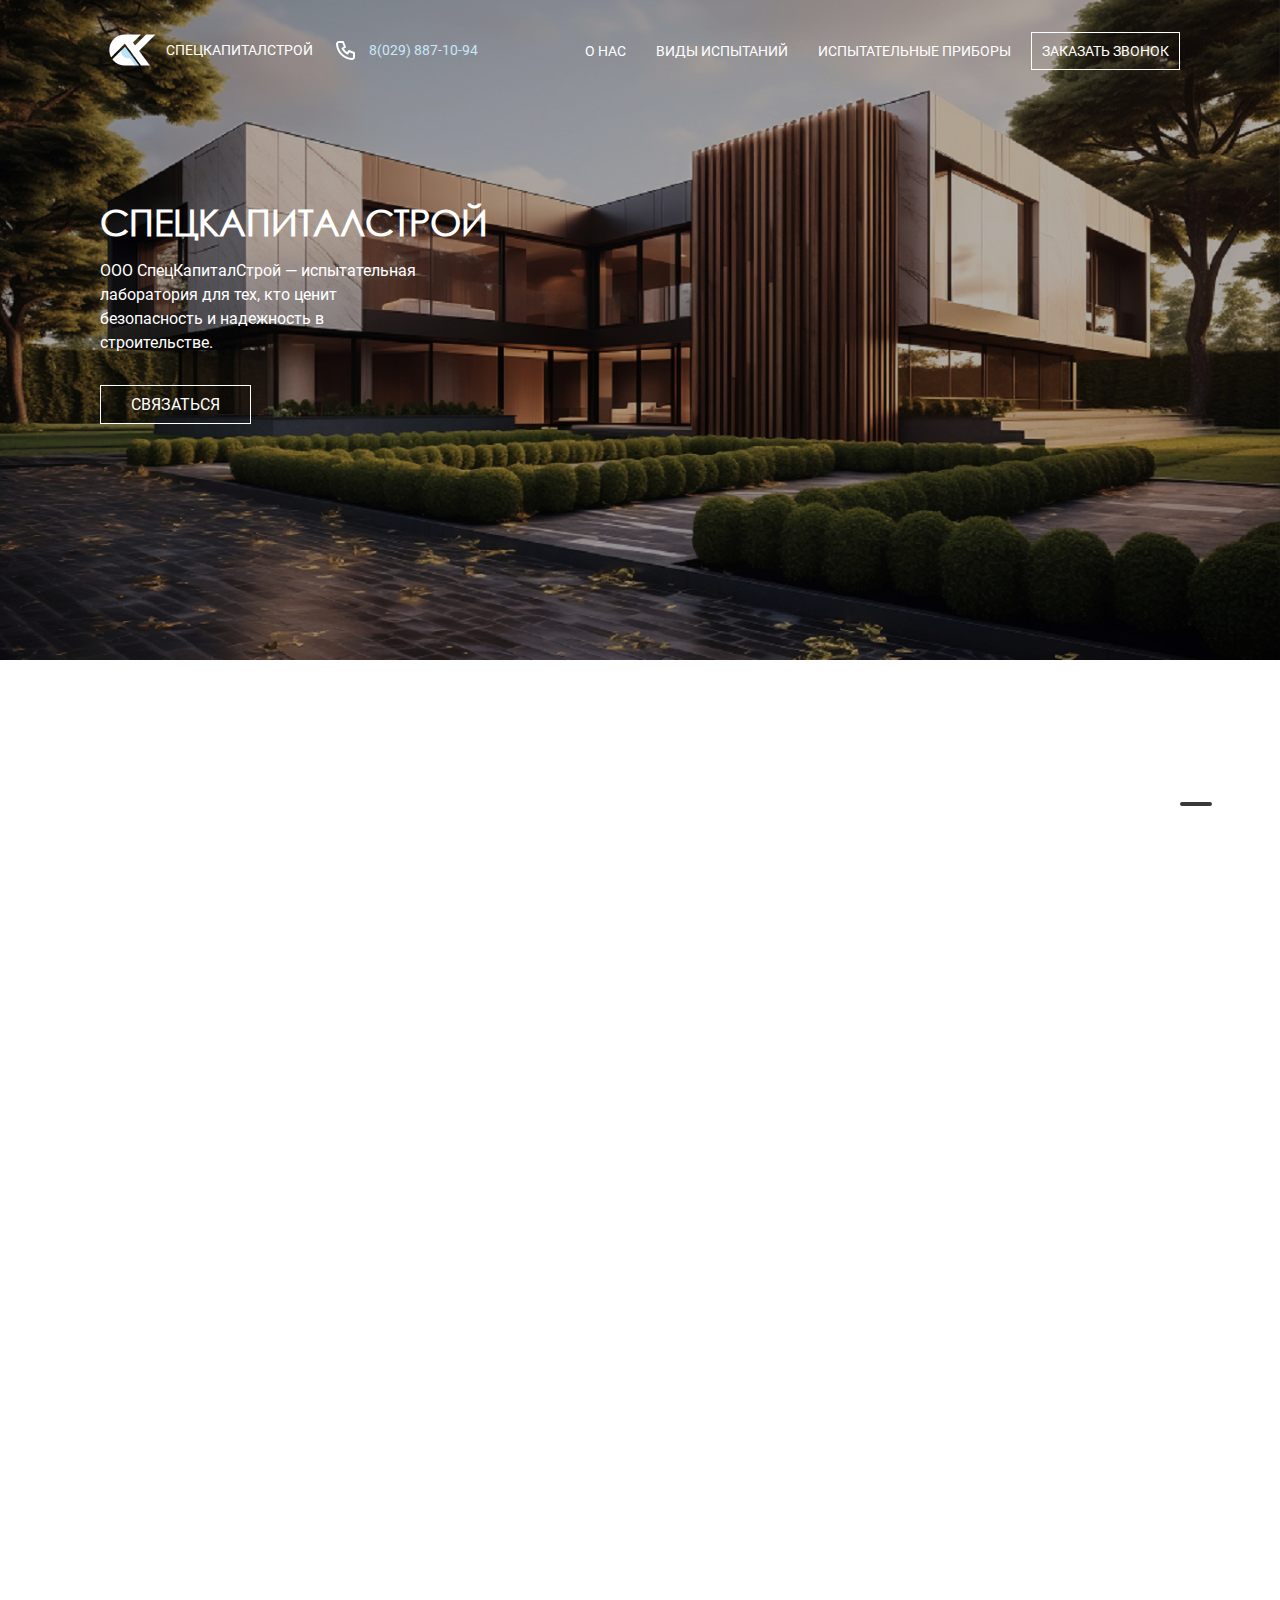
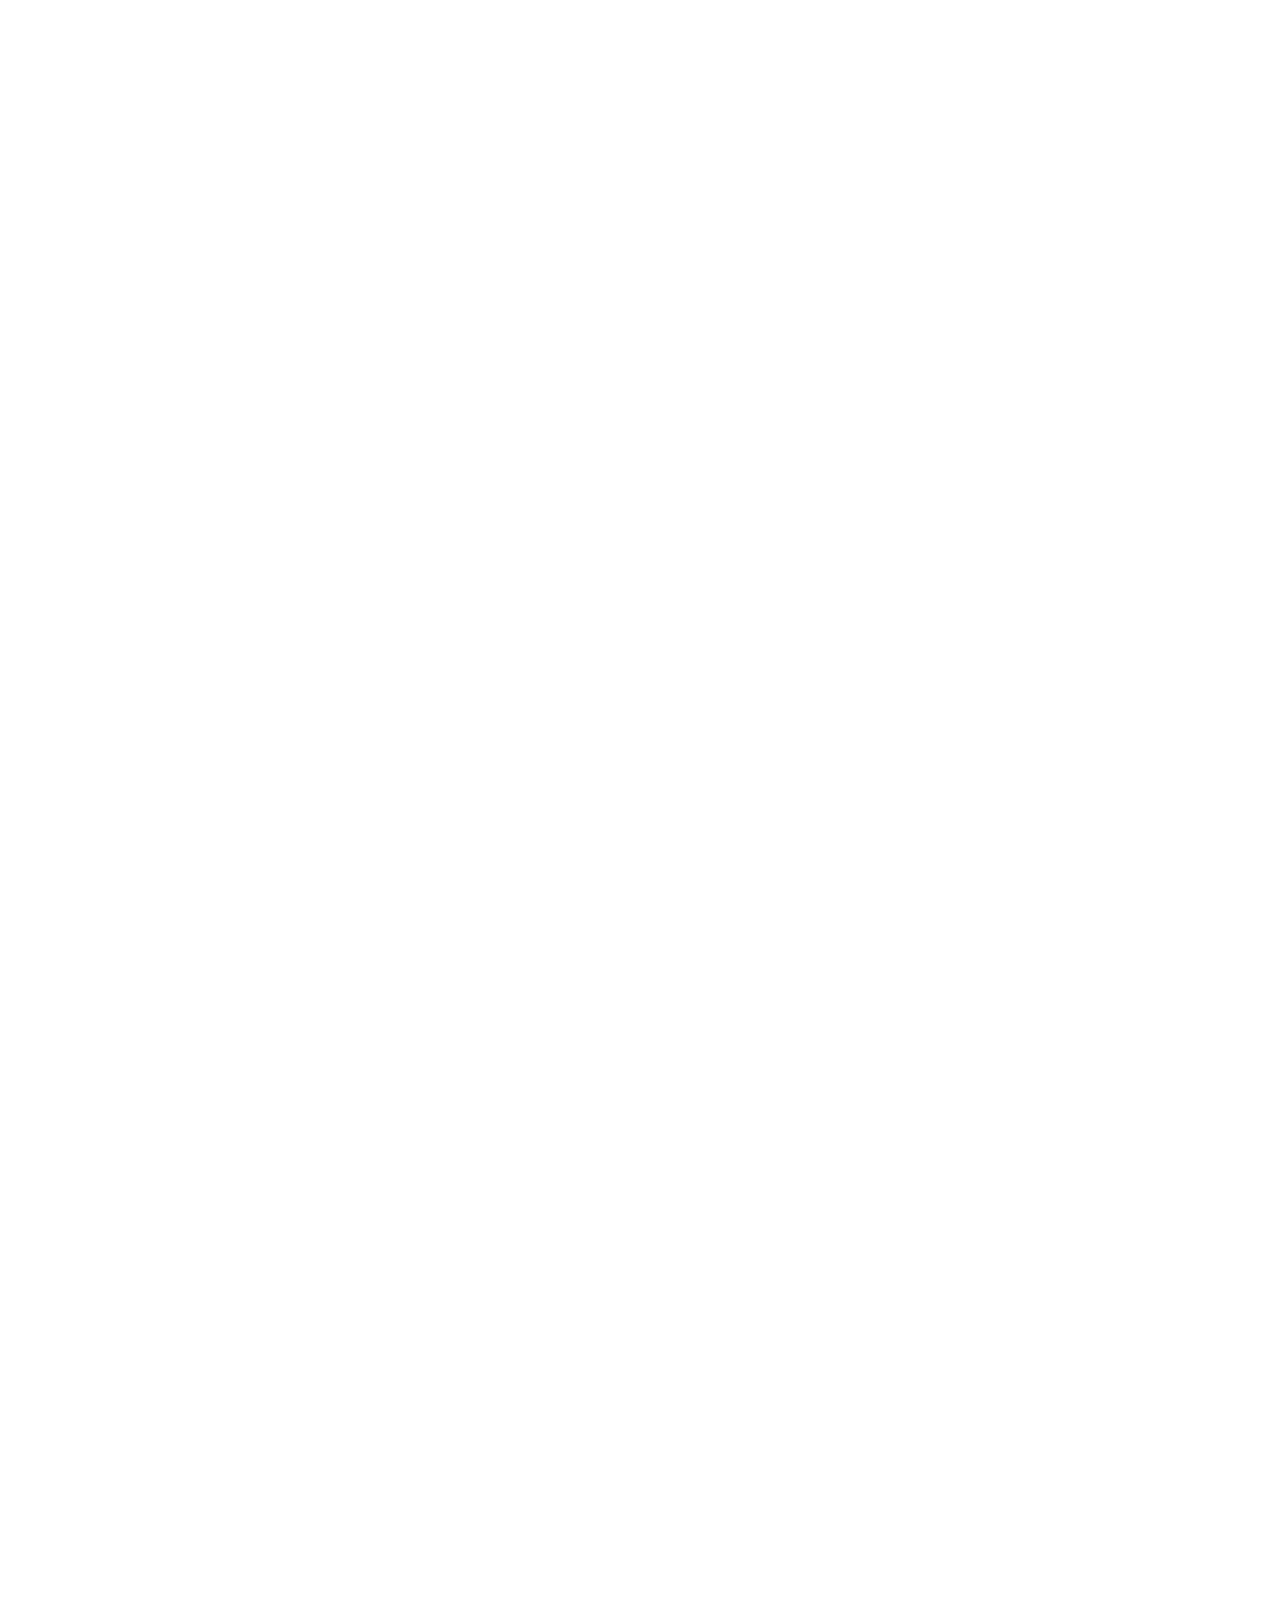
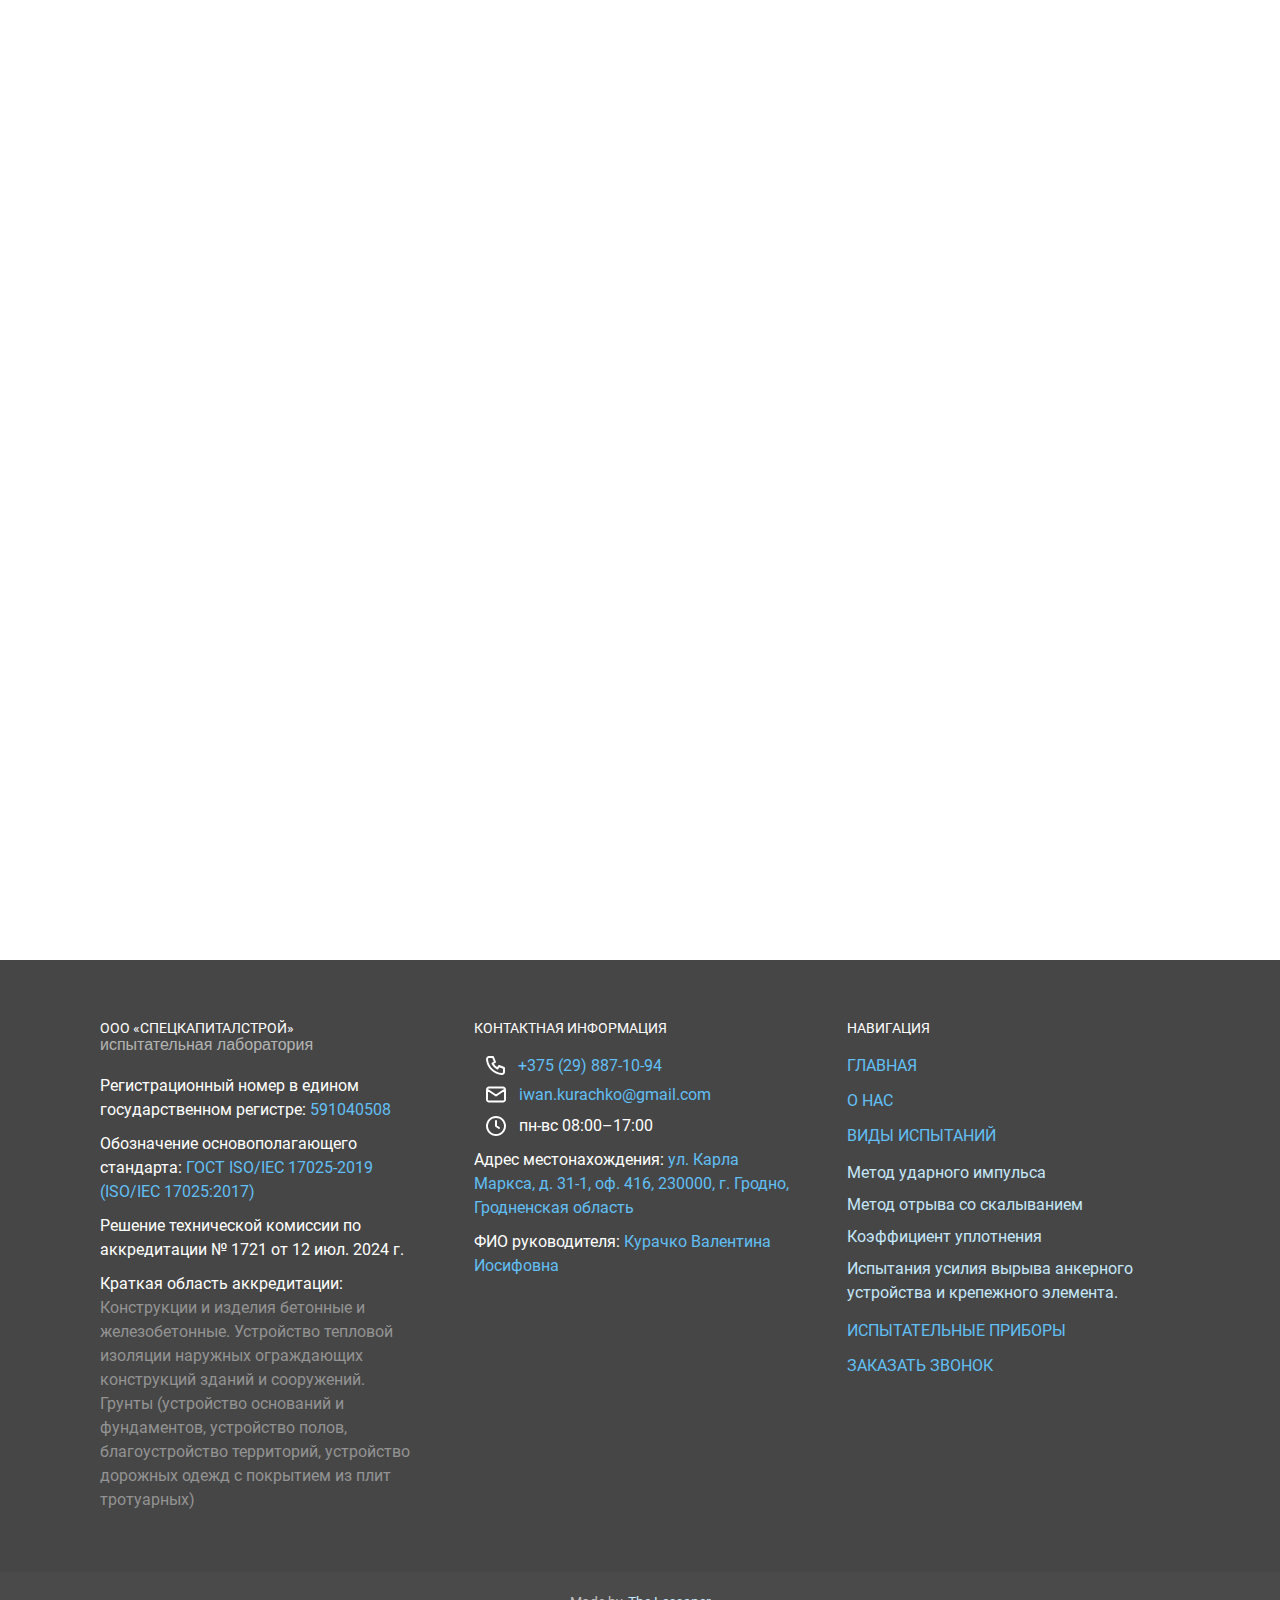
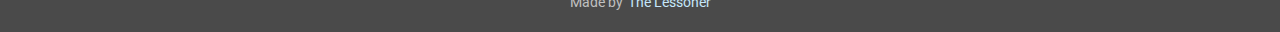
<file: index.html>
<!DOCTYPE html>
<html lang="en">
<head>
  <meta charset="UTF-8">
  <meta name="viewport" content="width=device-width">
  <title>Engineering system</title>
  <link rel="icon" type="image/svg" sizes="32x32" href="./image/logo_white.png"/>
  <link href="fonts.css" rel="stylesheet">
  <link href="styles.css" rel="stylesheet">
  <link href="mobile_styles.css" rel="stylesheet">
  <link href="burger_styles.css" rel="stylesheet">
</head>
<body class="show-page" onscroll="handleScroll()">
<header class="header main__header">
  <div class="header-navigation">
    <div class="header__contact">
      <a href="./" class="main-text">
        <img class="header__logo" src="./image/logo_white.png" alt="Логотип">
        <p>Спецкапиталстрой</p>
      </a>
      <div class="phone">
        <img src="./image/icons/phone.svg" alt="phone">
        <a class="phone-number" href="tel:8(029) 887-10-94">8(029) 887-10-94</a>
      </div>
    </div>
    <input type="checkbox" id="burger">
    <label for="burger" class="burger">
      <span class="menu-burger"></span>
    </label>
    <nav class="navigation">
      <ul class="navigation__list">
        <li class="navigation__li"><a class="navigation__link" href="./aboutUs.html">О нас</a></li>
        <li class="navigation__li">
          <a href="./typeTests.html" class="navigation__link">виды испытаний</a>
          <ul class="navigation-sublist">
            <li class="">
              <a class="navigation-sublink" href="./impulse.html">Метод ударного импульса</a>
            </li>
            <li class="">
              <a class="navigation-sublink" href="./chip-off.html">Метод отрыва со скалыванием</a>
            </li>
            <li class="">
              <a class="navigation-sublink" href="./pullout.html">
                Испытания усилия вырыва анкерного устройства и крепежного элемента
              </a>
            </li>
            <li class="">
              <a class="navigation-sublink" href="./compaction.html">Коэффициент уплотнения</a>
            </li>
          </ul>
        </li>
        <li class="navigation__li"><a class="navigation__link" href="./instruments.html">Испытательные приборы</a></li>
        <li class="navigation__li"><a class="navigation__link call__button" href="./contacts.html">Заказать звонок</a>
        </li>
      </ul>
    </nav>
  </div>

  <div class="header-navigation scroll__header">
    <div class="header__contact">
      <a href="./" class="main-text color_black">
        <img class="header__logo" src="./image/logo_blue.png" alt="Логотип">
        <p>Спецкапиталстрой</p>
      </a>
      <div class="phone">
        <img src="./image/icons/black_phone.svg" alt="phone">
        <a class="phone-number color_blue" href="tel:8(029) 887-10-94">8(029) 887-10-94</a>
      </div>
    </div>
    <input type="checkbox" id="burger-double">
    <label for="burger-double" class="burger">
      <span class="menu-burger menu-burger_black"></span>
    </label>
    <nav class="navigation">
      <ul class="navigation__list">
        <li class="navigation__li scroll__navigation-li"><a class="navigation__link color_black" href="./aboutUs.html">О
          нас</a></li>
        <li class="navigation__li scroll__navigation-li">
          <span class="navigation__link color_black">виды испытаний</span>
          <a href="./typeTests.html" class="nav-wrapper"></a>
          <ul class="navigation-sublist scroll__navigation-sublist">
            <li class=""><a class="navigation-sublink" href="./impulse.html">Метод ударного импульса</a>
            </li>
            <li class=""><a class="navigation-sublink" href="./chip-off.html">Метод отрыва со скалыванием</a></li>
            <li class=""><a class="navigation-sublink" href="./pullout.html">
              Испытания усилия вырыва анкерного устройства и крепежного элемента
            </a></li>
            <li class="">
              <a class="navigation-sublink" href="./compaction.html">Коэффициент уплотнения</a>
            </li>
          </ul>
        </li>
        <li class="navigation__li scroll__navigation-li">
          <a class="navigation__link color_black" href="./instruments.html">Испытательные приборы</a>
        </li>
        <li class="navigation__li scroll__navigation-li"><a class="navigation__link color_black" href="./contacts.html">Заказать
          звонок</a>
        </li>
      </ul>
    </nav>
  </div>

  <div class="header__content">
    <h2 class="header__title">Спецкапиталстрой</h2>
    <p class="header__text">
      ООО СпецКапиталСтрой — испытательная лаборатория для тех, кто ценит безопасность и надежность в строительстве.
    </p>
    <a class="button header__button" href="./contacts.html">Связаться</a>
  </div>

</header>
<main class="main">

  <section class="section" id="counter" data-show="slogan">
    <div>
      <div class="slogan">
        <p>Ваш надежный партнер в мире строительства.</p>
      </div>
<!--            <div class="block-cards counter">-->
<!--              <div class="counter-block customers">-->
<!--                <span class="counter-number" id="customers">0</span>-->
<!--                <span class="counter-text">Заказчиков</span>-->
<!--              </div>-->
<!--              <div class="counter-block objects">-->
<!--                <span class="counter-number" id="objects">0</span>-->
<!--                <span class="counter-text">Введенных в эксплуатацию объектов</span>-->
<!--              </div>-->
<!--              <div class="counter-block years">-->
<!--                <span class="counter-number" id="years">0</span>-->
<!--                <span class="counter-text">Лет на рынке</span>-->
<!--              </div>-->
<!--            </div>-->
    </div>
  </section>

  <section class="type-test" data-show="section">
    <div class="type-test__info">
      <h2 class="title section__title">Виды испытаний</h2>
      <p class="section__text">
        Мы проводим комплексные испытания строительных конструкций, используя новейшие технологии и методы анализа.
      </p>
    </div>
    <div class="block-type-test">
      <div class="type-test__cards" data-slider="true">
        <div class="wrapper__card">
          <img src="image/impulse.jpg" alt="image" class="card__image">
          <div class="card">
            <div class="card__inform">
              <h4 class="card__title">Метод ударного импульса</h4>
              <p class="card__text">
                Испытания прочности бетона механическим методам неразрушающего контроля.
              </p>
            </div>
            <a class="button header__button card__button" href="./impulse.html">Подробнее</a>
          </div>
        </div>
        <div class="wrapper__card">
          <img src="image/chip-off.jpg" alt="image" class="card__image">
          <div class="card">
            <div class="card__inform">
              <h4 class="card__title">Метод отрыва со скалыванием</h4>
              <p class="card__text">
                Испытания прочности механическим методам неразрушающего контроля.
              </p>
            </div>
            <a class="button header__button card__button" href="./chip-off.html">Подробнее</a>
          </div>
        </div>
        <div class="wrapper__card">
          <img src="image/pullout.jpg" alt="image" class="card__image">
          <div class="card">
            <div class="card__inform">
              <h4 class="card__title">Испытания усилия вырыва анкерного устройства и крепежного элемента</h4>
              <p class="card__text">
                При устройстве тепловой изоляции наружных ограждающих конструкций зданий, сооружений и др.
              </p>
            </div>
            <a class="button header__button card__button" href="./pullout.html">Подробнее</a>
          </div>
        </div>
        <div class="wrapper__card">
          <img src="image/compaction.jpg" alt="image" class="card__image">
          <div class="card">
            <div class="card__inform">
              <h4 class="card__title">Коэффициент уплотнения</h4>
              <p class="card__text">
                Испытания степени уплотнения грунта методом динамического зондирования.
              </p>
            </div>
            <a class="button header__button card__button" href="./compaction.html">Подробнее</a>
          </div>
        </div>
      </div>
    </div>
  </section>

  <section class="section" data-show="section">
    <div class="title-block">
      <h2 class="title section__title">Испытательные приборы</h2>
      <div class="block-buttons">
        <button
          class="button button-slider button-back"
          onclick="handleNext()"
        >
        </button>
        <button
          class="button button-slider button-text__next"
          onclick="handlePrev()"
        >
          Дальше
        </button>
      </div>
    </div>
    <div class="slider-content">
      <div class="slider">
        <div class="slider-object" data-slider="true">
          <div class="block-photo ">
            <div class="large_block" id="1">
              <span class="photo photo1"></span>
            </div>
            <h4 class="photo_name">ОНИКС-ОС</h4>
            <p class="photo_description">Прибор для определения прочности бетона методом отрыва со скалыванием.</p>
          </div>
          <div class="block-photo">
            <div class="small_block" id="2">
              <span class="photo photo2"></span></div>
            <h4 class="photo_name">Плотномер динамический Д-51А</h4>
            <p class="photo_description">Прибор для контроля плотности песчаных , пылеватых и глинистых грунтов.</p>
          </div>
          <div class="block-photo">
            <div class="small_block" id="3">
              <span class="photo photo3"></span>
            </div>
            <h4 class="photo_name">Электронный измеритель прочности бетона ИПС - МГ4.04</h4>
            <p class="photo_description">Прибор для определения прочности бетона, раствора и строительной керамики.</p>
          </div>
          <div class="block-photo">
            <div class="small_block" id="4">
              <span class="photo photo4"></span>
            </div>
            <h4 class="photo_name">Измеритель адгезии ПСО - МГ4</h4>
            <p class="photo_description">Прибор для измерений силы при испытании адгезии керамической плитки,
              штукатурки.</p>
          </div>
        </div>
      </div>
    </div>
    <div class="slider__block slider__block_pBottom">
      <a href="./instruments.html" class="button button-dark">Все наши аппараты</a>
      <div class="block-page">
        <span class="line"></span>
        <div class="slider-page">
          <span class="page page_active" onclick="handleClick(this)">1</span>
          <span class="page" onclick="handleClick(this)">2</span>
          <span class="page" onclick="handleClick(this)">3</span>
          <span class="page" onclick="handleClick(this)">4</span>
        </div>
      </div>
    </div>
  </section>

  <section class="section" data-show="section">
    <div class="section__logo-company">
      <div class="block__logo-company">
        <img src="./image/logo_company_1.png" alt="Стройприбор">
        <span>Стройприбор</span>
      </div>
      <div class="block__logo-company">
        <img src="./image/logo_company_2.png" alt="Интерприбор">
        <span>Интерприбор</span>
      </div>
    </div>
    <div class="main__aboutUs-block main__aboutUs-block_main">
      <div class="main__aboutUs-wrapper"></div>
      <h2 class="title section__title">Мы - Спецкапиталстрой</h2>
      <p class="section__text">
        Мы проводим комплексные испытания строительных конструкций, используя новейшие технологии и методы анализа. Наша
        цель – подтвердить соответствие ваших проектов всем необходимым стандартам и требованиям, обеспечивая их
        долговечность и безопасность.
      </p>
    </div>
    <div class="main__aboutUs-content">
      <div class="block-cards-wrapper">
        <div class="block-cards main__aboutUs-cards" data-slider="true">
          <div class="wrapper__postcard bg__card">
            <div class="postcard bg__tests">
              <div class="postcard__inform">
                <img class="postcard__icon" src="./image/icons/star.svg" alt="icon">
                <span class="postcard__title">Точность испытаний</span>
                <ul class="postcard__text card__list">
                  <li>
                    Новое и качественное оборудование, а также большой опыт в работе, позволяют нам точно и качественно
                    выполнить все виды испытаний.
                  </li>
                </ul>
              </div>
            </div>
          </div>
          <div class="wrapper__postcard bg__card">
            <div class="postcard bg__conditions">
              <div class="postcard__inform">
                <img class="postcard__icon" src="./image/icons/heart.svg" alt="icon">
                <span class="postcard__title">Удобные и комфортные условия для заказчика</span>
                <ul class="postcard__text card__list">
                  <li>
                    Быстрые сроки проведения испытаний;
                  </li>
                  <li>
                    При получении заявки выезд, оформление и выдача протокола в течение суток;
                  </li>
                  <li>
                    Приятная стоимость.
                  </li>
                </ul>
              </div>
            </div>
          </div>
          <div class="wrapper__postcard bg__card">
            <div class="postcard bg__travel">
              <div class="postcard__inform">
                <img class="postcard__icon" src="./image/icons/point_map.svg" alt="icon">
                <span class="postcard__title">Выезд в любую точку на строительный объект</span>
                <ul class="postcard__text card__list">
                  <li>
                    Выезд на объект по Гродненской области в удобное для вас время.
                  </li>
                </ul>
              </div>
            </div>
          </div>
        </div>
      </div>
      <div class="main__aboutUs">
        <p class="main__aboutUs-inform">
          Точные испытания для безупречных строительных решений.
        </p>
        <p class="main__aboutUs-contact">
          Чтобы связаться с нами, можно заполнить форму обратной связи на сайте или обратиться по указанным контактам.
        </p>
      </div>
      <div class="subpage-buttons">
        <a href="./contacts.html" class="button button-dark">Оставить заявку</a>
        <a href="./aboutUs.html" class="button button-slider subpage-button-contact">О нас</a>
      </div>
    </div>
  </section>
</main>
<footer class="footer">
  <div class="footer__content">

    <div class="footer__block">
      <div>
        <p class="main-text">ООО «СпецКапиталСтрой»</p>
        <p class="main-subtext">испытательная лаборатория</p>
      </div>

      <div>
        <div class="footer__subBlock">
          <p class="footer__subtitle">Регистрационный номер в едином государственном регистре:
            <span class="footer__text">591040508</span>
          </p>
          <p class="footer__subtitle">Обозначение основополагающего стандарта:
            <span class="footer__text">ГОСТ ISO/IEC 17025-2019 (ISO/IEC 17025:2017)</span>
          </p>
          <p class="footer__subtitle">
            Решение технической комиссии по аккредитации № 1721 от 12 июл. 2024 г.
          </p>
          <p class="footer__subtitle">
            Краткая область аккредитации:
            <span class="footer__subtext">
              Конструкции и изделия бетонные и железобетонные. Устройство тепловой изоляции наружных ограждающих
            конструкций зданий и сооружений. Грунты (устройство оснований и фундаментов, устройство полов,
            благоустройство территорий, устройство дорожных одежд с покрытием из плит тротуарных)
            </span>
          </p>
        </div>
      </div>
    </div>

    <div class="footer__block">
      <p class="main-text">Контактная информация</p>
      <div class="footer__subBlock">
        <a class="footer-link footer-link__contact" href="tel:8(029) 887-10-94">
          <img src="./image/icons/phone.svg" alt="phone">
          <p>+375 (29) 887-10-94</p>
        </a>
        <a class="footer-link footer-link__contact" href="mailto:iwan.kurachko@gmail.com">
          <img src="./image/icons/close_letter.svg" alt="letter">
          <p>iwan.kurachko@gmail.com</p>
        </a>
        <p class="footer-link footer__subtitle footer-link__contact">
          <img src="./image/icons/time_white.svg" alt="work-time">
          <span class="color_white">пн-вс 08:00–17:00</span>
        </p>
        <p class="footer__subtitle">Адрес местонахождения:
          <span class="footer__text">ул. Карла Маркса, д. 31-1, оф. 416, 230000, г. Гродно, Гродненская область</span>
        </p>
        <p class="footer__subtitle">ФИО руководителя:
          <span class="footer__text">Курачко Валентина Иосифовна</span>
        </p>
      </div>
    </div>

    <nav class="footer__block footer-navigation">
      <p class="main-text">навигация</p>
      <ul class="footer-navigation__list">
        <li class="footer-navigation__li">
          <a class="footer-link" href="./">
            главная
          </a>
        </li>
        <li class="footer-navigation__li">
          <a class="footer-link" href="./aboutUs.html">
            о нас
          </a>
        </li>
        <li class="footer-navigation__li">
          <a class="footer-link" href="./typeTests.html">
            виды испытаний
          </a>
        </li>
        <ul class="footer-navigation__list">
          <li class="footer-navigation__subli">
            <a class="footer-sublink" href="./impulse.html">
              Метод ударного импульса
            </a>
          </li>
          <li class="footer-navigation__subli">
            <a class="footer-sublink" href="./chip-off.html">
              Метод отрыва со скалыванием
            </a>
          </li>
          <li class="footer-navigation__subli">
            <a class="footer-sublink" href="./compaction.html">
              Коэффициент уплотнения
            </a>
          </li>
          <li class="footer-navigation__subli">
            <a class="footer-sublink" href="./pullout.html">
              Испытания усилия вырыва анкерного устройства и крепежного элемента.
            </a>
          </li>
        </ul>
        <li class="footer-navigation__li">
          <a class="footer-link" href="./instruments.html">
            Испытательные приборы
          </a>
        </li>
        <li class="footer-navigation__li">
          <a class="footer-link" href="./contacts.html">
            Заказать звонок
          </a>
        </li>
      </ul>
    </nav>
  </div>
  <span class="footer-arrow" onclick="scrollStart()">
    <span class="footer-arrow__line"></span>
    <img class="footer-arrow__img" src="./image/icons/arrow.svg" alt="Вверх">
  </span>
  <div class="developer">
    <span class="developer-text">Made by</span>
    <a class="developer-link" href="">The Lessoner</a>
  </div>
</footer>
</body>
<script src="./scripts/script.js"></script>
<script src="./scripts/mainSlider.js"></script>
</html>
</file>
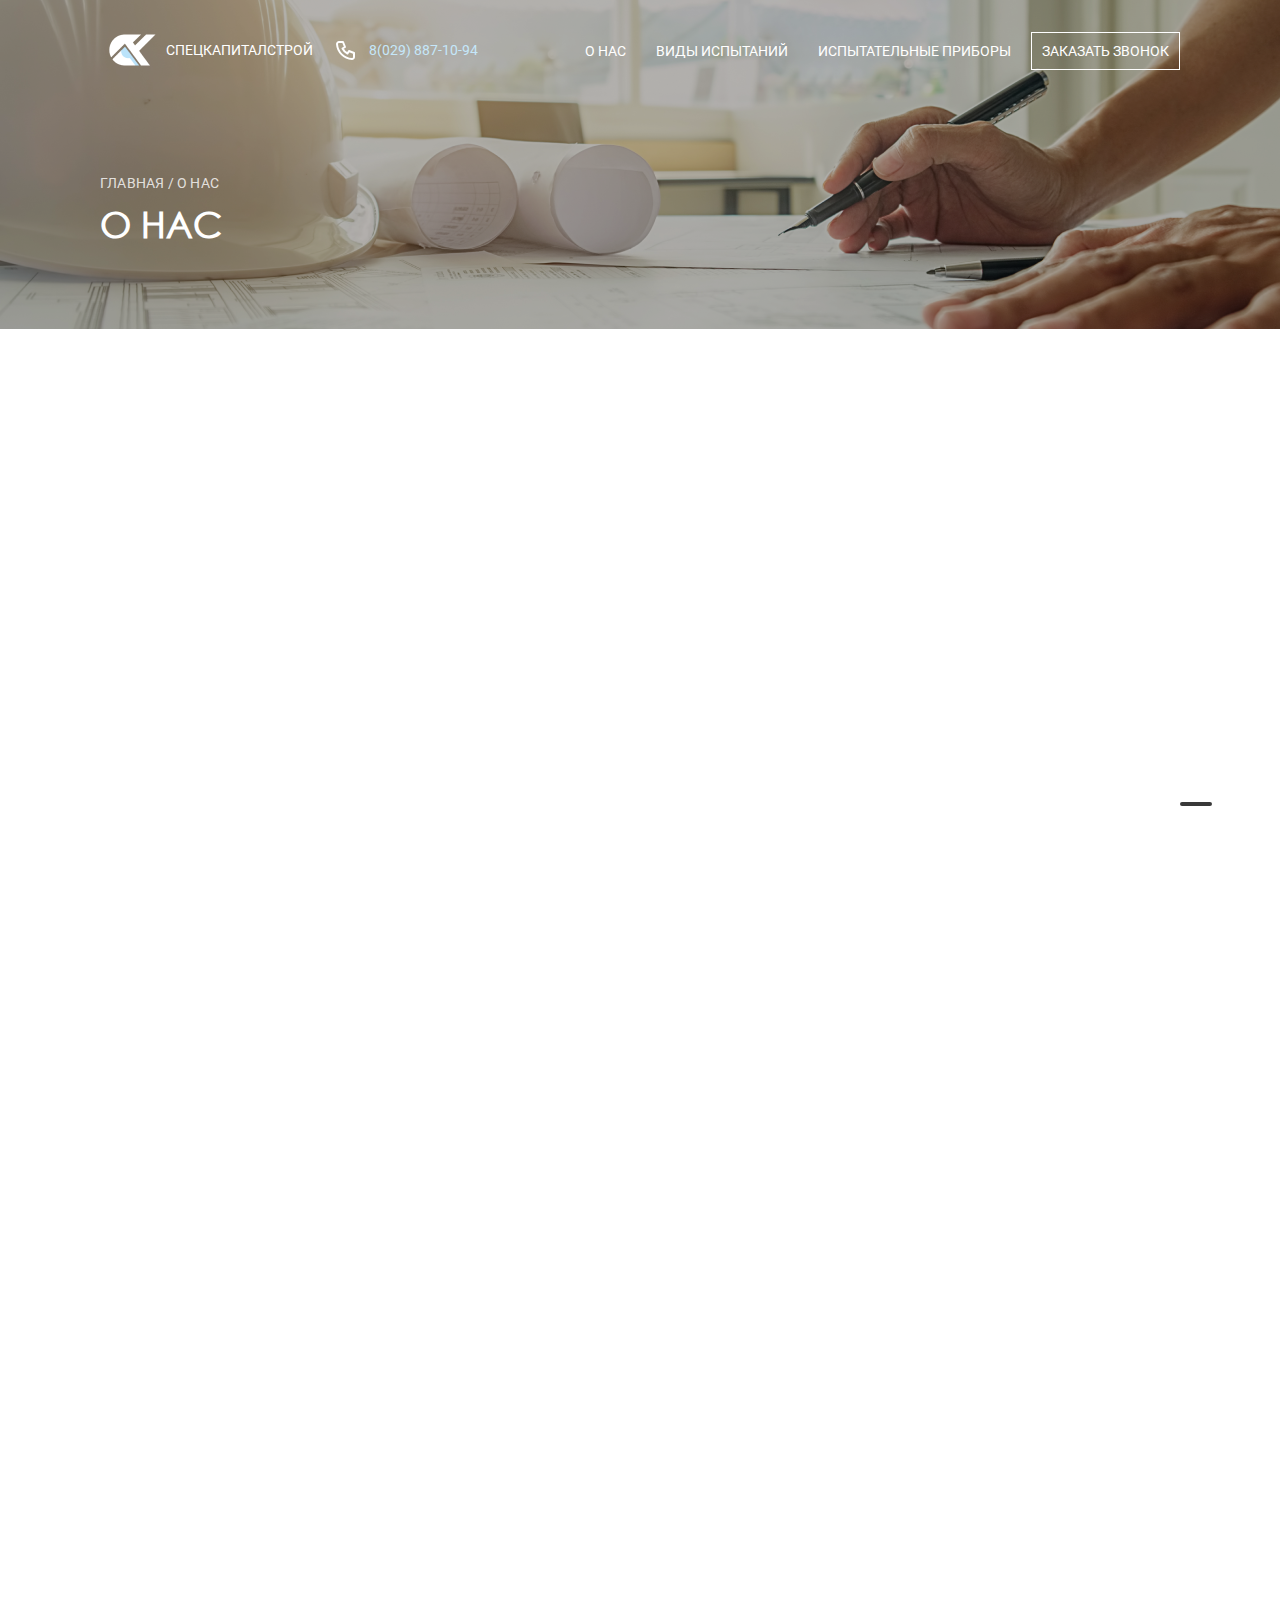
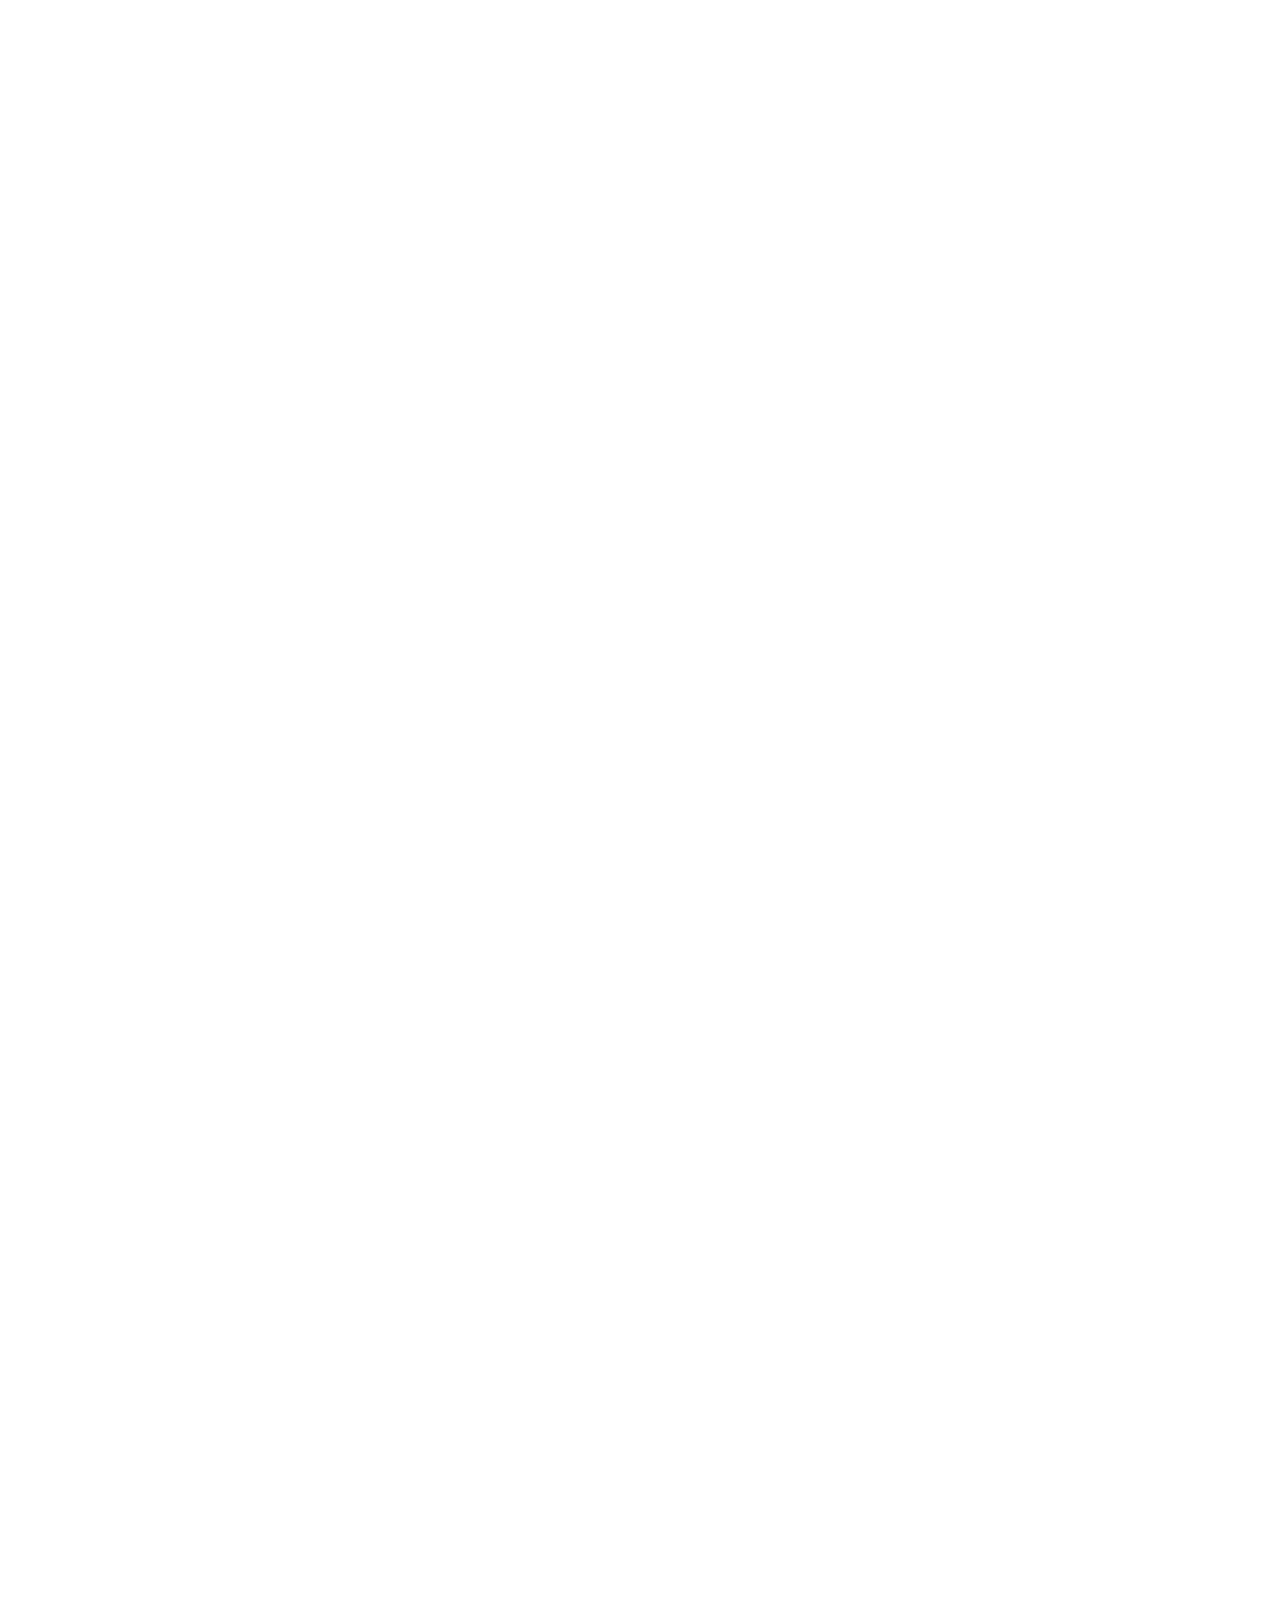
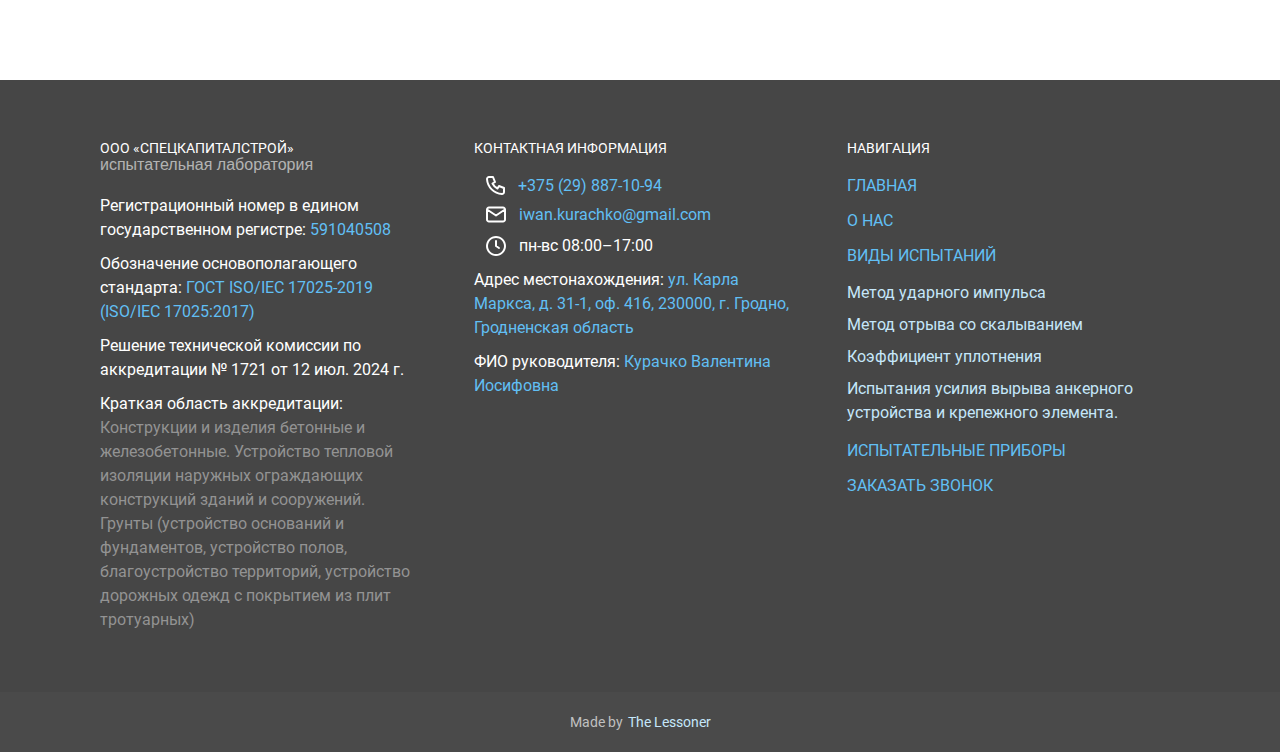
<file: aboutUs.html>
<!DOCTYPE html>
<html lang="en">
<head>
  <meta charset="UTF-8">
  <meta name="viewport" content="width=device-width">
  <title>О нас</title>
  <link href="fonts.css" rel="stylesheet">
  <link href="styles.css" rel="stylesheet">
  <link href="mobile_styles.css" rel="stylesheet">
  <link href="burger_styles.css" rel="stylesheet">
  <link rel="icon" type="image/svg" sizes="32x32" href="./image/logo_white.png"/>
</head>
<body class="subpage show-page" onscroll="handleScroll()">

<header class="header aboutUs__header">
  <div class="header-navigation">
    <div class="header__contact">
      <a href="./" class="main-text">
        <img class="header__logo" src="./image/logo_white.png" alt="Логотип">
        <p>Спецкапиталстрой</p>
      </a>
      <div class="phone">
        <img src="./image/icons/phone.svg" alt="phone">
        <a class="phone-number" href="tel:8(029) 887-10-94">8(029) 887-10-94</a>
      </div>
    </div>
    <input type="checkbox" id="burger">
    <label for="burger" class="burger">
      <span class="menu-burger"></span>
    </label>
    <nav class="navigation">
      <ul class="navigation__list">
        <li class="navigation__li"><a class="navigation__link" href="./aboutUs.html">О нас</a></li>
        <li class="navigation__li">
          <a href="./typeTests.html" class="navigation__link">виды испытаний</a>
          <ul class="navigation-sublist">
            <li class="">
              <a class="navigation-sublink" href="./impulse.html">Метод ударного импульса</a>
            </li>
            <li class="">
              <a class="navigation-sublink" href="./chip-off.html">Метод отрыва со скалыванием</a>
            </li>
            <li class="">
              <a class="navigation-sublink" href="./pullout.html">Испытания усилия вырыва анкерного устройства и
                крепежного
                элемента</a>
            </li>
            <li class="">
              <a class="navigation-sublink" href="./compaction.html">Коэффициент уплотнения</a>
            </li>
          </ul>
        </li>
        <li class="navigation__li"><a class="navigation__link" href="./instruments.html">Испытательные приборы</a></li>
        <li class="navigation__li"><a class="navigation__link call__button" href="./contacts.html">Заказать звонок</a>
        </li>
      </ul>
    </nav>

  </div>
  <div class="header-navigation scroll__header">
    <div class="header__contact">
      <a href="./" class="main-text color_black">
        <img class="header__logo" src="./image/logo_blue.png" alt="Логотип">
        <p>Спецкапиталстрой</p>
      </a>
      <div class="phone">
        <img src="./image/icons/black_phone.svg" alt="phone">
        <a class="phone-number color_blue" href="tel:8(029) 887-10-94">8(029) 887-10-94</a>
      </div>
    </div>
    <input type="checkbox" id="burger-double">
    <label for="burger-double" class="burger">
      <span class="menu-burger menu-burger_black"></span>
    </label>
    <nav class="navigation">
      <ul class="navigation__list">
        <li class="navigation__li scroll__navigation-li"><a class="navigation__link color_black" href="./aboutUs.html">О
          нас</a></li>
        <li class="navigation__li scroll__navigation-li">
          <span class="navigation__link color_black">виды испытаний</span>
          <a href="./typeTests.html" class="nav-wrapper"></a>
          <ul class="navigation-sublist scroll__navigation-sublist">
            <li class=""><a class="navigation-sublink" href="./impulse.html">Метод ударного импульса</a>
            </li>
            <li class=""><a class="navigation-sublink" href="./chip-off.html">Метод отрыва со скалыванием</a></li>
            <li class=""><a class="navigation-sublink" href="./pullout.html">
              Испытания усилия вырыва анкерного устройства и крепежного элемента
            </a></li>
            <li class="">
              <a class="navigation-sublink" href="./compaction.html">Коэффициент уплотнения</a>
            </li>
          </ul>
        </li>
        <li class="navigation__li scroll__navigation-li">
          <a class="navigation__link color_black" href="./instruments.html">Испытательные приборы</a>
        </li>
        <li class="navigation__li scroll__navigation-li"><a class="navigation__link color_black" href="./contacts.html">Заказать
          звонок</a>
        </li>
      </ul>
    </nav>
  </div>


  <div class="header__block-title">
    <p class="main-link"><a class="main-link" href="./">Главная </a>/ О нас</p>
    <h1 class="title header__title">О нас</h1>
  </div>
</header>

<section class="type-test" data-show="section">
  <div class="type-test__info">
    <h2 class="title subpage-title">“Спецкапиталстрой” — это</h2>
    <p class="subpage-text">
      Комплексные испытания строительных конструкций, используя новейшие технологии и методы анализа. Наша цель –
      подтвердить соответствие ваших проектов всем необходимым стандартам и требованиям, обеспечивая их долговечность и
      безопасность.
    </p>
  </div>
  <div class="block-type-test">
    <div class="type-test__cards" data-slider="true">
      <div class="wrapper__card">
        <img src="image/impulse.jpg" alt="image" class="card__image">
        <div class="card">
          <div class="card__inform">
            <h4 class="card__title">Метод ударного импульса</h4>
            <p class="card__text">
              Испытания прочности бетона механическим методам неразрушающего контроля.
            </p>
          </div>
          <a class="button header__button card__button" href="./impulse.html">Подробнее</a>
        </div>
      </div>
      <div class="wrapper__card">
        <img src="image/chip-off.jpg" alt="image" class="card__image">
        <div class="card">
          <div class="card__inform">
            <h4 class="card__title">Метод отрыва со скалыванием</h4>
            <p class="card__text">
              Испытания прочности механическим методам неразрушающего контроля.
            </p>
          </div>
          <a class="button header__button card__button" href="./chip-off.html">Подробнее</a>
        </div>
      </div>
      <div class="wrapper__card">
        <img src="image/pullout.jpg" alt="image" class="card__image">
        <div class="card">
          <div class="card__inform">
            <h4 class="card__title">Испытания усилия вырыва анкерного устройства и крепежного элемента</h4>
            <p class="card__text">
              При устройстве тепловой изоляции наружных ограждающих конструкций зданий, сооружений и др.
            </p>
          </div>
          <a class="button header__button card__button" href="./pullout.html">Подробнее</a>
        </div>
      </div>
      <div class="wrapper__card">
        <img src="image/compaction.jpg" alt="image" class="card__image">
        <div class="card">
          <div class="card__inform">
            <h4 class="card__title">Коэффициент уплотнения</h4>
            <p class="card__text">
              Испытания степени уплотнения грунта методом динамического зондирования.
            </p>
          </div>
          <a class="button header__button card__button" href="./compaction.html">Подробнее</a>
        </div>
      </div>
    </div>
  </div>

</section>

<section class="aboutUs-block">
  <div class="aboutUs-block__field"></div>
  <div class="aboutUs-block__content">
    <h4 class="subpage-text">Наша компания</h4>
    <p class="subpage-description">
      Это инжиниринговая компания, в лице Курачко Ивана Ивановича, действующего на основании свидетельства о
      государственной регистрации №591932217 выданого Администрацией Октябрьского района г. Гродно от 21.02.2020г.,
      имеющий
      <span class="subpage-description_blue" onclick="clickCertificate()">аттестат</span>
      соответствия №0002901-ИН от 19.11.2021.
    </p>
    <button class="button button-certificate" onclick="clickCertificate()">аттестат</button>
  </div>
</section>

<div class="block-wrapper">
  <div class="certificate-content">
    <img class="photo__certificate" src="./image/certificate_1.png" alt="Аттестат">
    <img class="photo__certificate" src="./image/certificate_2.png" alt="Аттестат">
  </div>
  <button class="button header__button" onclick="clickCertificate()">Назад</button>
</div>

<section class="block-type-test">
  <div class="type-test__cards" data-slider="true">
    <span class="aboutUs-photo"></span>
    <span class="aboutUs-photo"></span>
    <span class="aboutUs-photo"></span>
    <span class="aboutUs-photo"></span>
  </div>
</section>

<section class="aboutUs-quality">
  <h2 class="title subpage-title aboutUs-quality__title">Почему мы</h2>
  <div class="quality-block">
    <div class="quality-description">
      <div class="quality-paragraph">
        <div class="quality-title">
          <img src="./image/icons/black_star.svg" alt="icon">
          <p class="subpage-text">Точность испытаний</p>
        </div>
        <p class="subpage-description subpage-description-grey">
          Качественное оборудование, а также большой опыт в работе, позволяют нам точно выполнить все виды испытаний.
        </p>
      </div>
      <div class="quality-paragraph">
        <div class="quality-title">
          <img src="./image/icons/hand_heart_black.svg" alt="icon">
          <p class="subpage-text">Удобные и комфортные условия для заказчика</p>
        </div>
        <p class="subpage-description subpage-description-grey">
          Быстрые сроки проведения испытаний; Выезд, оформление и выдача протокола в течение суток; Приятная стоимость.
        </p>
      </div>
      <div class="quality-paragraph">
        <div class="quality-title">
          <img src="./image/icons/point_map_black.svg" alt="icon">
          <p class="subpage-text">Выезд в любую точку на строительный объект</p>
        </div>
        <p class="subpage-description subpage-description-grey">
          Выезд на объект по Гродненской области в удобное для вас время.
        </p>
      </div>
    </div>
    <div class="aboutUs-images">
<!--      <div class="aboutUs-images__wrapper">-->
<!--        <img src="image/about_us_1.png" alt="photo">-->
<!--        <img src="image/about_us_2.png" alt="photo">-->
<!--      </div>-->
    </div>
  </div>
</section>

<section class="section subpage-objects aboutUs-objects">
  <h4 class="subpage-text">Точные испытания для безупречных строительных решений.</h4>
  <p class="subpage-description subpage-description__objects">
    Чтобы связаться с нами, можно заполнить форму обратной связи на сайте или обратиться по указанным контактам.
  </p>
  <a class="button button-dark" href="./contacts.html">Оставить заявку</a>
</section>

<footer class="footer">
  <div class="footer__content">

    <div class="footer__block">
      <div>
        <p class="main-text">ООО «СпецКапиталСтрой»</p>
        <p class="main-subtext">испытательная лаборатория</p>
      </div>

      <div>
        <div class="footer__subBlock">
          <p class="footer__subtitle">Регистрационный номер в едином государственном регистре:
            <span class="footer__text">591040508</span>
          </p>
          <p class="footer__subtitle">Обозначение основополагающего стандарта:
            <span class="footer__text">ГОСТ ISO/IEC 17025-2019 (ISO/IEC 17025:2017)</span>
          </p>
          <p class="footer__subtitle">
            Решение технической комиссии по аккредитации № 1721 от 12 июл. 2024 г.
          </p>
          <p class="footer__subtitle">
            Краткая область аккредитации:
            <span class="footer__subtext">
              Конструкции и изделия бетонные и железобетонные. Устройство тепловой изоляции наружных ограждающих
            конструкций зданий и сооружений. Грунты (устройство оснований и фундаментов, устройство полов,
            благоустройство территорий, устройство дорожных одежд с покрытием из плит тротуарных)
            </span>
          </p>
        </div>
      </div>
    </div>

    <div class="footer__block">
      <p class="main-text">Контактная информация</p>
      <div class="footer__subBlock">
        <a class="footer-link footer-link__contact" href="tel:8(029) 887-10-94">
          <img src="./image/icons/phone.svg" alt="phone">
          <p>+375 (29) 887-10-94</p>
        </a>
        <a class="footer-link footer-link__contact" href="mailto:iwan.kurachko@gmail.com">
          <img src="./image/icons/close_letter.svg" alt="letter">
          <p>iwan.kurachko@gmail.com</p>
        </a>
        <p class="footer-link footer__subtitle footer-link__contact">
          <img src="./image/icons/time_white.svg" alt="work-time">
          <span class="color_white">пн-вс 08:00–17:00</span>
        </p>
        <p class="footer__subtitle">Адрес местонахождения:
          <span class="footer__text">ул. Карла Маркса, д. 31-1, оф. 416, 230000, г. Гродно, Гродненская область</span>
        </p>
        <p class="footer__subtitle">ФИО руководителя:
          <span class="footer__text">Курачко Валентина Иосифовна</span>
        </p>
      </div>
    </div>

    <nav class="footer__block footer-navigation">
      <p class="main-text">навигация</p>
      <ul class="footer-navigation__list">
        <li class="footer-navigation__li">
          <a class="footer-link" href="./">
            главная
          </a>
        </li>
        <li class="footer-navigation__li">
          <a class="footer-link" href="./aboutUs.html">
            о нас
          </a>
        </li>
        <li class="footer-navigation__li">
          <a class="footer-link" href="./typeTests.html">
            виды испытаний
          </a>
        </li>
        <ul class="footer-navigation__list">
          <li class="footer-navigation__subli">
            <a class="footer-sublink" href="./impulse.html">
              Метод ударного импульса
            </a>
          </li>
          <li class="footer-navigation__subli">
            <a class="footer-sublink" href="./chip-off.html">
              Метод отрыва со скалыванием
            </a>
          </li>
          <li class="footer-navigation__subli">
            <a class="footer-sublink" href="./compaction.html">
              Коэффициент уплотнения
            </a>
          </li>
          <li class="footer-navigation__subli">
            <a class="footer-sublink" href="./pullout.html">
              Испытания усилия вырыва анкерного устройства и крепежного элемента.
            </a>
          </li>
        </ul>
        <li class="footer-navigation__li">
          <a class="footer-link" href="./instruments.html">
            Испытательные приборы
          </a>
        </li>
        <li class="footer-navigation__li">
          <a class="footer-link" href="./contacts.html">
            Заказать звонок
          </a>
        </li>
      </ul>
    </nav>
  </div>
  <span class="footer-arrow" onclick="scrollStart()">
    <span class="footer-arrow__line"></span>
    <img class="footer-arrow__img" src="./image/icons/arrow.svg" alt="Вверх">
  </span>
  <div class="developer">
    <span class="developer-text">Made by</span>
    <a class="developer-link" href="">The Lessoner</a>
  </div>
</footer>

</body>
<script src="./scripts/script.js"></script>
<script src="./scripts/aboutUs.js"></script>
<script src="./scripts/mainSlider.js"></script>
</html>
</file>
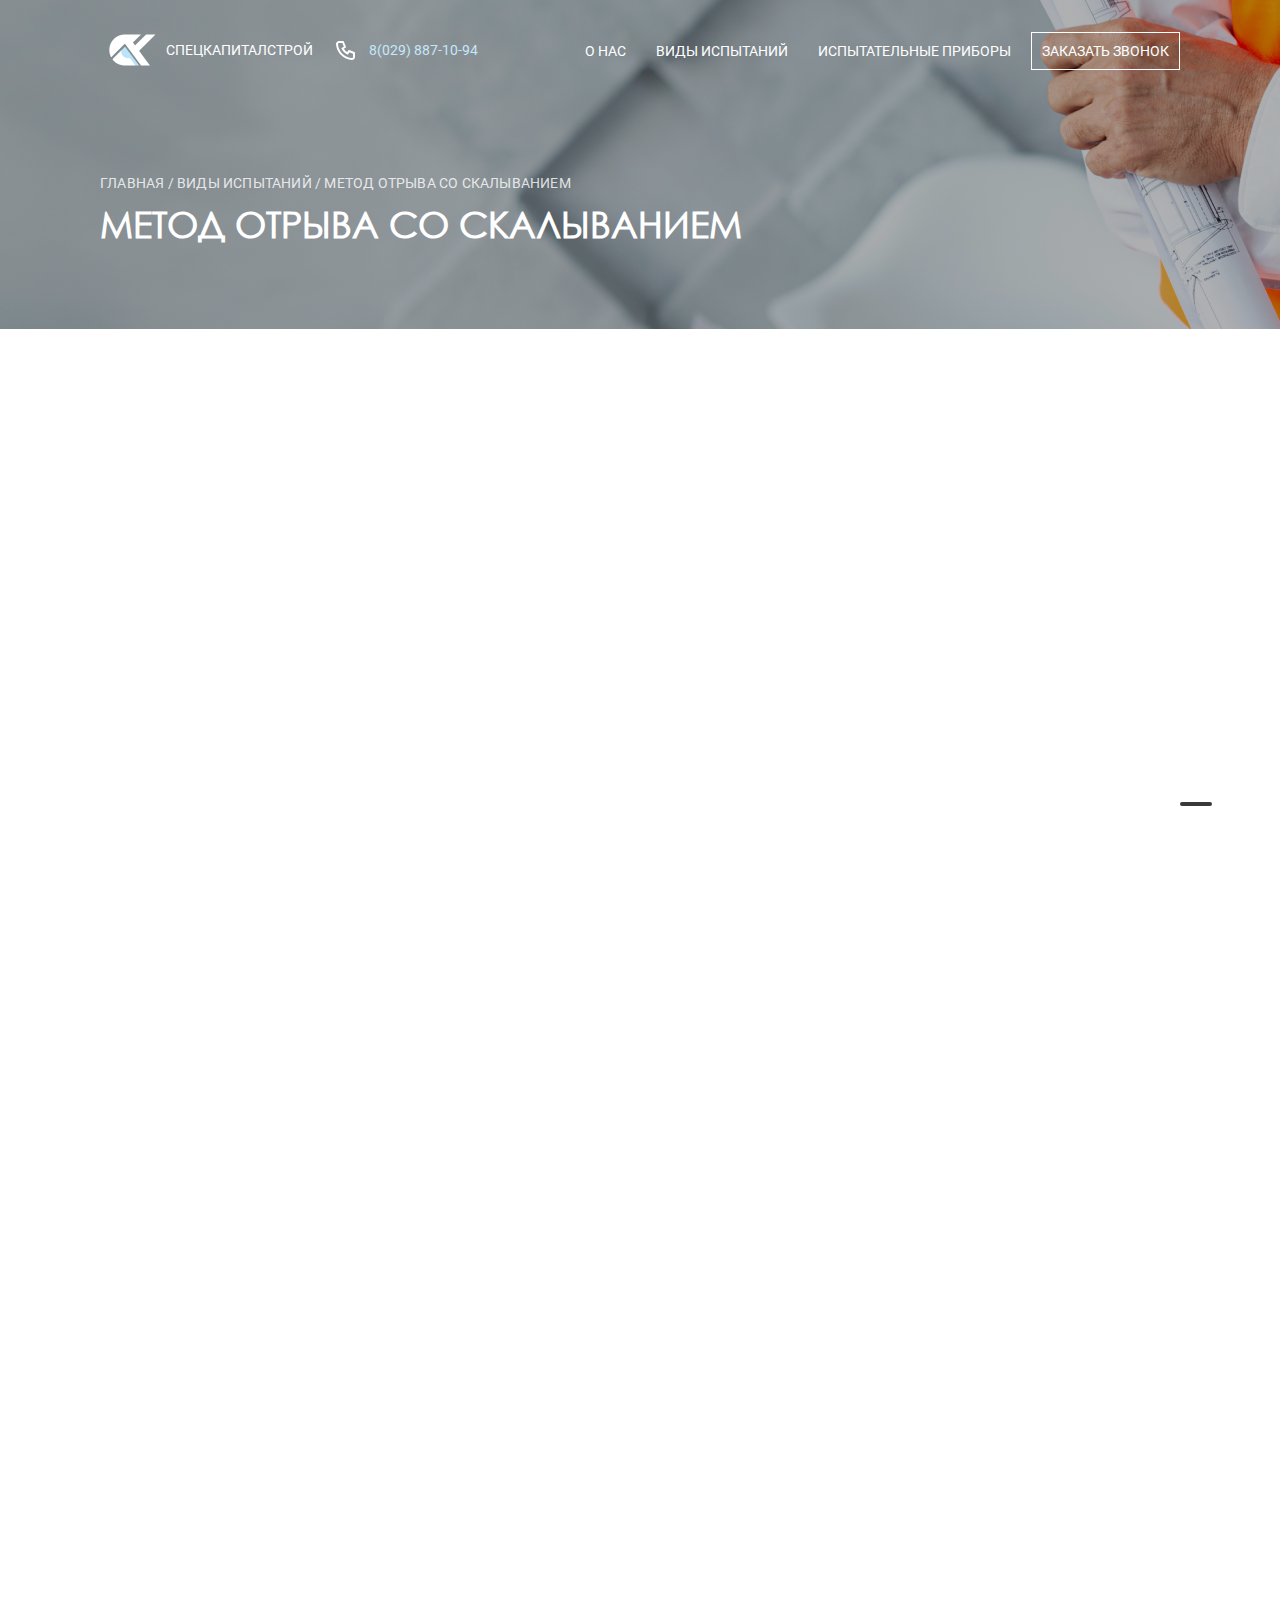
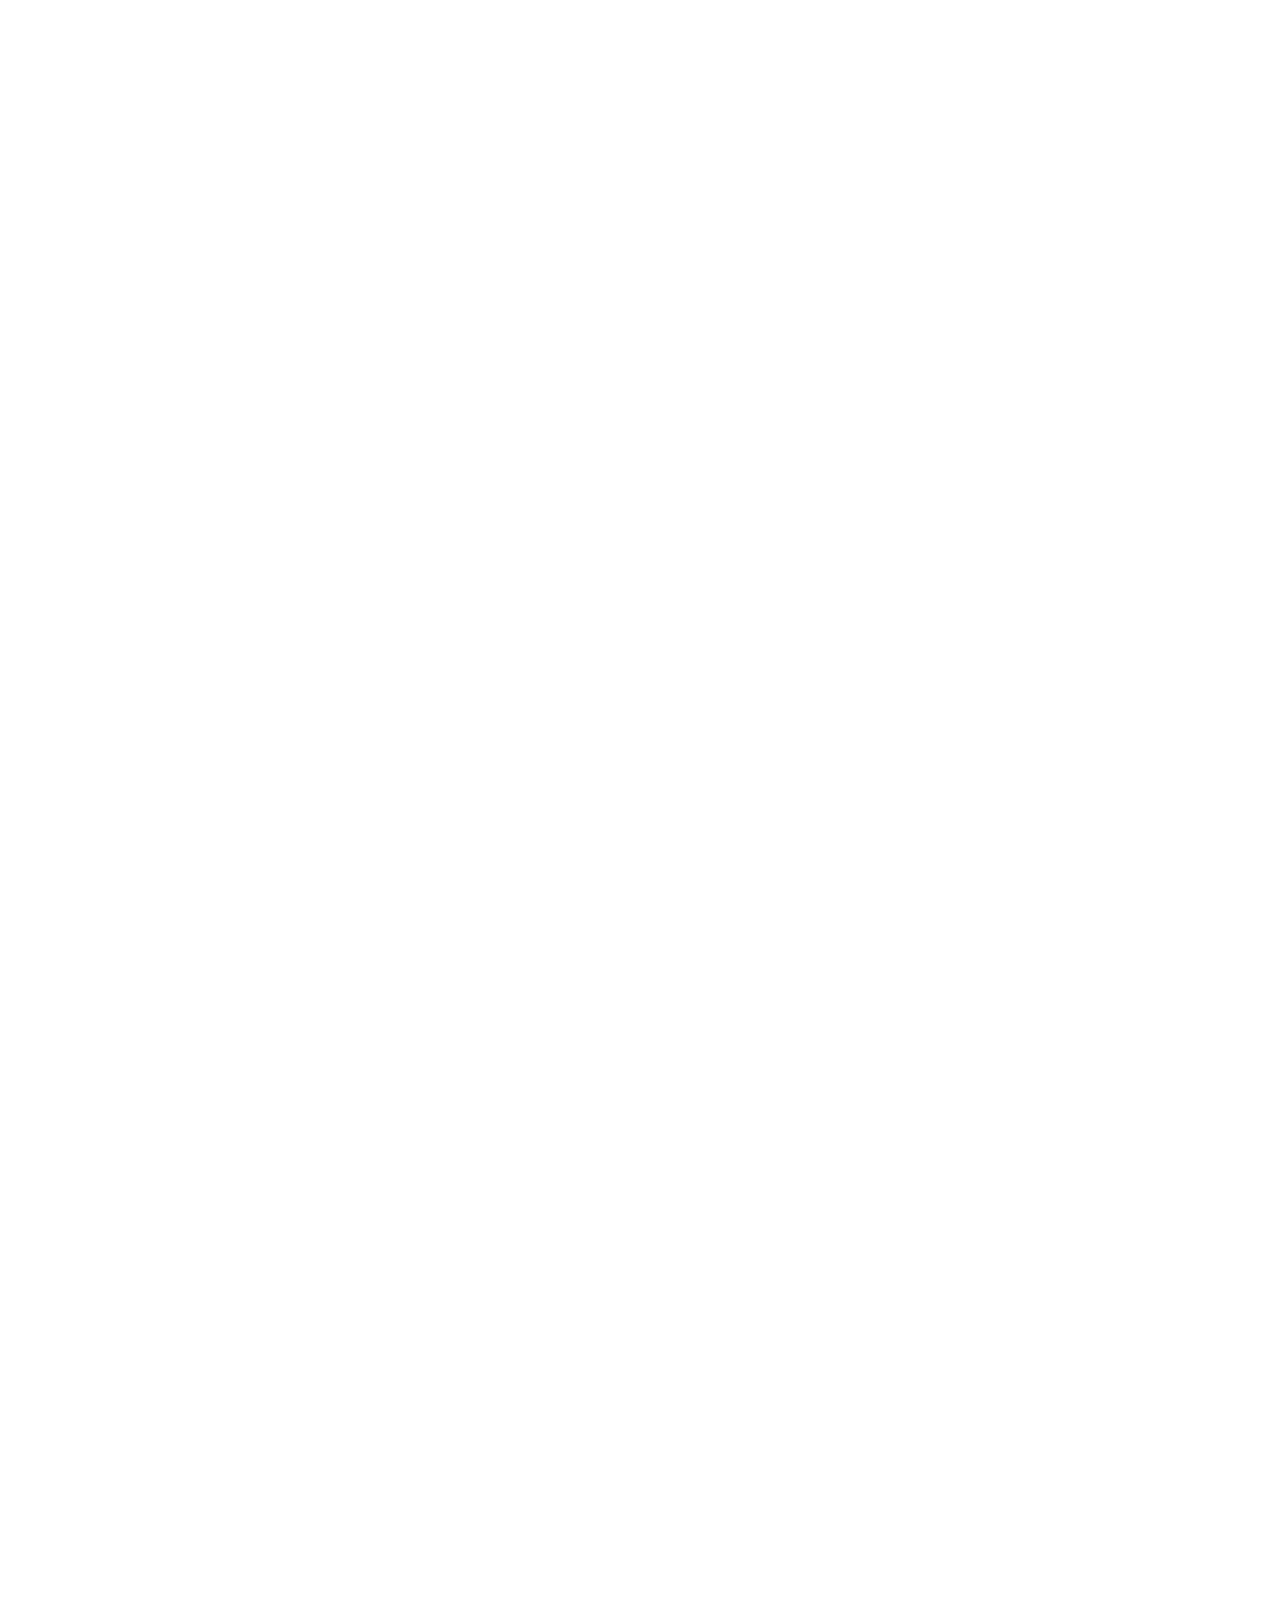
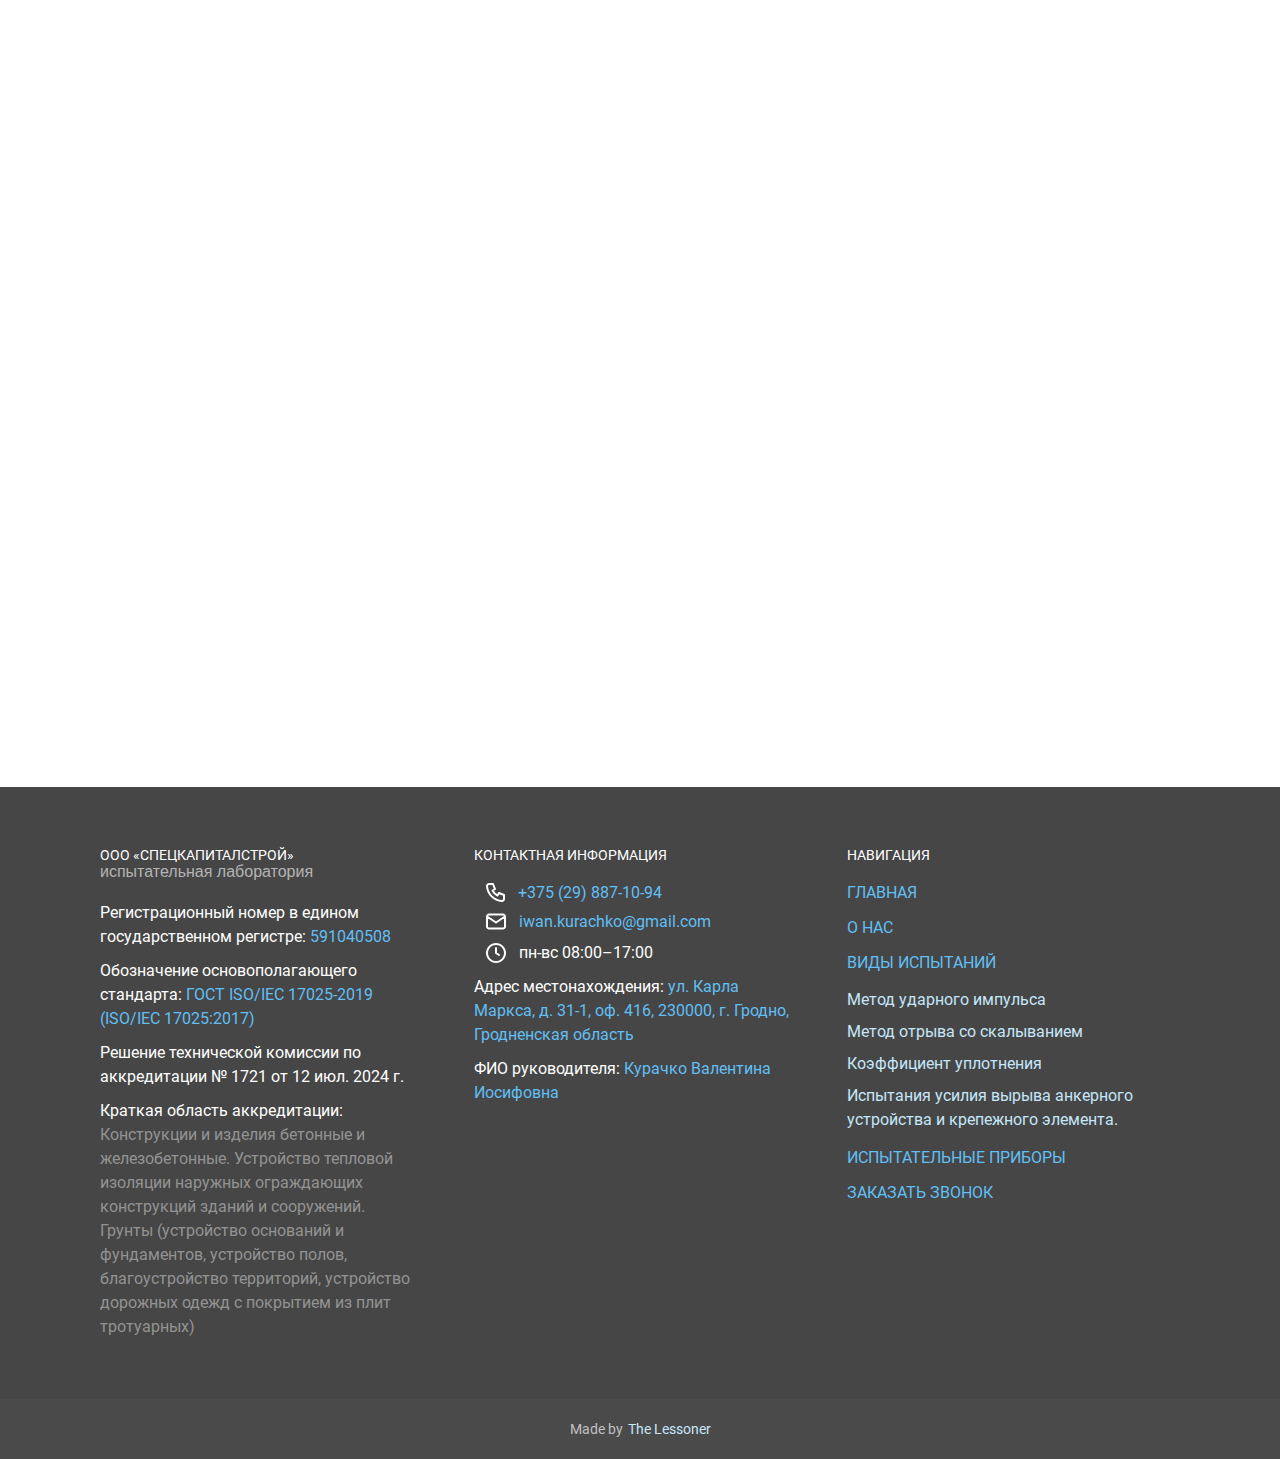
<file: chip-off.html>
<!DOCTYPE html>
<html lang="en">
<head>
  <meta charset="UTF-8">
  <meta name="viewport" content="width=device-width">
  <title>Метод отрыва со скалыванием</title>
  <link href="fonts.css" rel="stylesheet">
  <link href="styles.css" rel="stylesheet">
  <link href="mobile_styles.css" rel="stylesheet">
  <link href="burger_styles.css" rel="stylesheet">
  <link rel="icon" type="image/svg" sizes="32x32" href="./image/logo_white.png"/>
</head>
<body class="show-page" onscroll="handleScroll()">
<header class="header chip-off__header">
  <div class="header-navigation">
    <div class="header__contact">
      <a href="./" class="main-text">
        <img class="header__logo" src="./image/logo_white.png" alt="Логотип">
        <p>Спецкапиталстрой</p>
      </a>
      <div class="phone">
        <img src="./image/icons/phone.svg" alt="phone">
        <a class="phone-number" href="tel:8(029) 887-10-94">8(029) 887-10-94</a>
      </div>
    </div>
    <input type="checkbox" id="burger">
    <label for="burger" class="burger">
      <span class="menu-burger"></span>
    </label>
    <nav class="navigation">
      <ul class="navigation__list">
        <li class="navigation__li"><a class="navigation__link" href="./aboutUs.html">О нас</a></li>
        <li class="navigation__li">
          <a href="./typeTests.html" class="navigation__link">виды испытаний</a>
          <ul class="navigation-sublist">
            <li class="">
              <a class="navigation-sublink" href="./impulse.html">Метод ударного импульса</a>
            </li>
            <li class="">
              <a class="navigation-sublink" href="./chip-off.html">Метод отрыва со скалыванием</a>
            </li>
            <li class="">
              <a class="navigation-sublink" href="./pullout.html">Испытания усилия вырыва анкерного устройства и
                крепежного
                элемента</a>
            </li>
            <li class="">
              <a class="navigation-sublink" href="./compaction.html">Коэффициент уплотнения</a>
            </li>
          </ul>
        </li>
        <li class="navigation__li"><a class="navigation__link" href="./instruments.html">Испытательные приборы</a></li>
        <li class="navigation__li"><a class="navigation__link call__button" href="./contacts.html">Заказать звонок</a>
        </li>
      </ul>
    </nav>

  </div>
  <div class="header-navigation scroll__header">
    <div class="header__contact">
      <a href="./" class="main-text color_black">
        <img class="header__logo" src="./image/logo_blue.png" alt="Логотип">
        <p>Спецкапиталстрой</p>
      </a>
      <div class="phone">
        <img src="./image/icons/black_phone.svg" alt="phone">
        <a class="phone-number color_blue" href="tel:8(029) 887-10-94">8(029) 887-10-94</a>
      </div>
    </div>
    <input type="checkbox" id="burger-double">
    <label for="burger-double" class="burger">
      <span class="menu-burger menu-burger_black"></span>
    </label>
    <nav class="navigation">
      <ul class="navigation__list">
        <li class="navigation__li scroll__navigation-li"><a class="navigation__link color_black" href="./aboutUs.html">О
          нас</a></li>
        <li class="navigation__li scroll__navigation-li">
          <span class="navigation__link color_black">виды испытаний</span>
          <a href="./typeTests.html" class="nav-wrapper"></a>
          <ul class="navigation-sublist scroll__navigation-sublist">
            <li class=""><a class="navigation-sublink" href="./impulse.html">Метод ударного импульса</a>
            </li>
            <li class=""><a class="navigation-sublink" href="./chip-off.html">Метод отрыва со скалыванием</a></li>
            <li class=""><a class="navigation-sublink" href="./pullout.html">
              Испытания усилия вырыва анкерного устройства и крепежного элемента
            </a></li>
            <li class="">
              <a class="navigation-sublink" href="./compaction.html">Коэффициент уплотнения</a>
            </li>
          </ul>
        </li>
        <li class="navigation__li scroll__navigation-li">
          <a class="navigation__link color_black" href="./instruments.html">Испытательные приборы</a>
        </li>
        <li class="navigation__li scroll__navigation-li"><a class="navigation__link color_black" href="./contacts.html">Заказать
          звонок</a>
        </li>
      </ul>
    </nav>
  </div>

  <div class="header__block-title">
    <p class="main-link">
      <a class="main-link" href="./">Главная </a>
      <a class="main-link" href="./typeTests.html">/ Виды испытаний</a>
      / Метод отрыва со скалыванием
    </p>
    <h1 class="title header__title">Метод отрыва со скалыванием</h1>
  </div>
</header>

<main class="main subpage__main">

  <section class="type-test" data-show="section">

    <div class="type-test__block">
      <h2 class="title subpage-title column_2">Метод отрыва со скалыванием</h2>
      <div class="type-test__description column_2">
        <p class="subpage-text">
          Испытания прочности механическим методам неразрушающего контроля по ГОСТ 22690–2015.
        </p>
        <p class="subpage-text color_black08">
          Применяется для испытаний конструкционных тяжелых, мелкозернистых, легких и напрягающих бетонов монолитных,
          сборных и сборно-монолитных бетонных и железобетонных изделий. Конструкций и сооружений, методом отрыва со
          скалыванием.
        </p>
      </div>

      <div class="device__block column_2">
        <div class="device__info">
          <p class="subpage-text">При данном методе используется “ОНИКС-ОС”</p>
          <p class="subpage-description ">
            Предназначен для определение прочности бетона и его класса методом отрыва со скалыванием.
          </p>
        </div>
        <a class="button button-dark" href="./instruments.html">Наши аппараты</a>
      </div>
      <img class="device__image column_3 row_2-4" src="image/ОНИКС-ОС.png" alt="photo">
      <span class="type-test__wrapper row_3"></span>
    </div>
  </section>

  <section class="section quality__section">
    <div class="quality__box">
      <div class="quality__title">
        <img src="./image/icons/quality.svg" alt="quality">
        <p class="quality__name">Безопасность</p>
      </div>
      <p class="quality__description">
        При этом методе не повреждается конструкция, что позволяет проводить испытания на готовых объектах.
      </p>
    </div>
    <div class="quality__box">
      <div class="quality__title">
        <img src="./image/icons/quality.svg" alt="quality">
        <p class="quality__name">Оперативность</p>
      </div>
      <p class="quality__description">
        Быстрое получение результатов позволяет оперативно оценивать состояние конструкций.
      </p>
    </div>
    <div class="quality__box">
      <div class="quality__title">
        <img src="./image/icons/quality.svg" alt="quality">
        <p class="quality__name">Экономичность</p>
      </div>
      <p class="quality__description">
        Отсутствие необходимости разрушения образцов снижает затраты на материалы и работы.
      </p>
    </div>
    <div class="quality__box">
      <div class="quality__title">
        <img src="./image/icons/quality.svg" alt="quality">
        <p class="quality__name">Универсальность</p>
      </div>
      <p class="quality__description">
        Применимы к различным типам бетона и конструкций
      </p>
    </div>
  </section>

  <section class="section test__info">
    <p class="subpage-text subpage-text_white">Что мы получаем после данного вида испытания?</p>
    <p class="subpage-description subpage-text_white test__info_width">
      Прочность бетона, однородность материала, состояние поверхности, сравнительный анализ: эти результаты помогают
      принимать решения о необходимости ремонта, усиления или других мер для обеспечения безопасности и долговечности
      конструкций.
    </p>
  </section>

  <section class="section block-type-test">
    <div class="block-cards" data-slider="true">
      <img class="type-test__card" src="image/chip-off_1.png" alt="photo">
      <img class="type-test__card" src="image/chip-off_2.png" alt="photo">
      <img class="type-test__card" src="image/chip-off_3.png" alt="photo">
    </div>
  </section>

  <section class="section" data-show="section">
    <div class="main__aboutUs-block main__aboutUs-block_type">
      <h2 class="title section__title">Мы - Спецкапиталстрой</h2>
      <p class="section__text">
        Мы проводим комплексные испытания строительных конструкций, используя новейшие технологии и методы анализа. Наша
        цель – подтвердить соответствие ваших проектов всем необходимым стандартам и требованиям, обеспечивая их
        долговечность и безопасность.
      </p>
    </div>
    <div class="main__aboutUs-content">
      <div class="block-cards-wrapper">
        <div class="block-cards main__aboutUs-cards" data-slider="true">
          <div class="wrapper__postcard bg__card">
            <div class="postcard bg__tests">
              <div class="postcard__inform">
                <img class="postcard__icon" src="./image/icons/star.svg" alt="icon">
                <span class="postcard__title">Точность испытаний</span>
                <ul class="postcard__text card__list">
                  <li>
                    Новое и качественное оборудование, а также большой опыт в работе, позволяют нам точно и качественно
                    выполнить все виды испытаний.
                  </li>
                </ul>
              </div>
            </div>
          </div>
          <div class="wrapper__postcard bg__card">
            <div class="postcard bg__conditions">
              <div class="postcard__inform">
                <img class="postcard__icon" src="./image/icons/heart.svg" alt="icon">
                <span class="postcard__title">Удобные и комфортные условия для заказчика</span>
                <ul class="postcard__text card__list">
                  <li>
                    Быстрые сроки проведения испытаний;
                  </li>
                  <li>
                    При получении заявки выезд, оформление и выдача протокола в течение суток;
                  </li>
                  <li>
                    Приятная стоимость.
                  </li>
                </ul>
              </div>
            </div>
          </div>
          <div class="wrapper__postcard bg__card">
            <div class="postcard bg__travel">
              <div class="postcard__inform">
                <img class="postcard__icon" src="./image/icons/point_map.svg" alt="icon">
                <span class="postcard__title">Выезд в любую точку на строительный объект</span>
                <ul class="postcard__text card__list">
                  <li>
                    Выезд на объект по Гродненской области в удобное для вас время.
                  </li>
                </ul>
              </div>
            </div>
          </div>
        </div>
      </div>
      <div class="main__aboutUs">
        <p class="main__aboutUs-inform">
          Точные испытания для безупречных строительных решений.
        </p>
        <p class="main__aboutUs-contact">
          Чтобы связаться с нами, можно заполнить форму обратной связи на сайте или обратиться по указанным контактам.
        </p>
      </div>
      <div class="subpage-buttons">
        <a href="./contacts.html" class="button button-dark">Оставить заявку</a>
        <a href="./aboutUs.html" class="button button-slider subpage-button-contact">О нас</a>
      </div>
      <span class="main__wrapper"></span>
    </div>

  </section>
</main>
<footer class="footer">
  <div class="footer__content">

    <div class="footer__block">
      <div>
        <p class="main-text">ООО «СпецКапиталСтрой»</p>
        <p class="main-subtext">испытательная лаборатория</p>
      </div>

      <div>
        <div class="footer__subBlock">
          <p class="footer__subtitle">Регистрационный номер в едином государственном регистре:
            <span class="footer__text">591040508</span>
          </p>
          <p class="footer__subtitle">Обозначение основополагающего стандарта:
            <span class="footer__text">ГОСТ ISO/IEC 17025-2019 (ISO/IEC 17025:2017)</span>
          </p>
          <p class="footer__subtitle">
            Решение технической комиссии по аккредитации № 1721 от 12 июл. 2024 г.
          </p>
          <p class="footer__subtitle">
            Краткая область аккредитации:
            <span class="footer__subtext">
              Конструкции и изделия бетонные и железобетонные. Устройство тепловой изоляции наружных ограждающих
            конструкций зданий и сооружений. Грунты (устройство оснований и фундаментов, устройство полов,
            благоустройство территорий, устройство дорожных одежд с покрытием из плит тротуарных)
            </span>
          </p>
        </div>
      </div>
    </div>

    <div class="footer__block">
      <p class="main-text">Контактная информация</p>
      <div class="footer__subBlock">
        <a class="footer-link footer-link__contact" href="tel:8(029) 887-10-94">
          <img src="./image/icons/phone.svg" alt="phone">
          <p>+375 (29) 887-10-94</p>
        </a>
        <a class="footer-link footer-link__contact" href="mailto:iwan.kurachko@gmail.com">
          <img src="./image/icons/close_letter.svg" alt="letter">
          <p>iwan.kurachko@gmail.com</p>
        </a>
        <p class="footer-link footer__subtitle footer-link__contact">
          <img src="./image/icons/time_white.svg" alt="work-time">
          <span class="color_white">пн-вс 08:00–17:00</span>
        </p>
        <p class="footer__subtitle">Адрес местонахождения:
          <span class="footer__text">ул. Карла Маркса, д. 31-1, оф. 416, 230000, г. Гродно, Гродненская область</span>
        </p>
        <p class="footer__subtitle">ФИО руководителя:
          <span class="footer__text">Курачко Валентина Иосифовна</span>
        </p>
      </div>
    </div>

    <nav class="footer__block footer-navigation">
      <p class="main-text">навигация</p>
      <ul class="footer-navigation__list">
        <li class="footer-navigation__li">
          <a class="footer-link" href="./">
            главная
          </a>
        </li>
        <li class="footer-navigation__li">
          <a class="footer-link" href="./aboutUs.html">
            о нас
          </a>
        </li>
        <li class="footer-navigation__li">
          <a class="footer-link" href="./typeTests.html">
            виды испытаний
          </a>
        </li>
        <ul class="footer-navigation__list">
          <li class="footer-navigation__subli">
            <a class="footer-sublink" href="./impulse.html">
              Метод ударного импульса
            </a>
          </li>
          <li class="footer-navigation__subli">
            <a class="footer-sublink" href="./chip-off.html">
              Метод отрыва со скалыванием
            </a>
          </li>
          <li class="footer-navigation__subli">
            <a class="footer-sublink" href="./compaction.html">
              Коэффициент уплотнения
            </a>
          </li>
          <li class="footer-navigation__subli">
            <a class="footer-sublink" href="./pullout.html">
              Испытания усилия вырыва анкерного устройства и крепежного элемента.
            </a>
          </li>
        </ul>
        <li class="footer-navigation__li">
          <a class="footer-link" href="./instruments.html">
            Испытательные приборы
          </a>
        </li>
        <li class="footer-navigation__li">
          <a class="footer-link" href="./contacts.html">
            Заказать звонок
          </a>
        </li>
      </ul>
    </nav>
  </div>
  <span class="footer-arrow" onclick="scrollStart()">
    <span class="footer-arrow__line"></span>
    <img class="footer-arrow__img" src="./image/icons/arrow.svg" alt="Вверх">
  </span>
  <div class="developer">
    <span class="developer-text">Made by</span>
    <a class="developer-link" href="">The Lessoner</a>
  </div>
</footer>

</body>
<script src="./scripts/script.js"></script>
<script src="./scripts/mainSlider.js"></script>
</html>
</file>
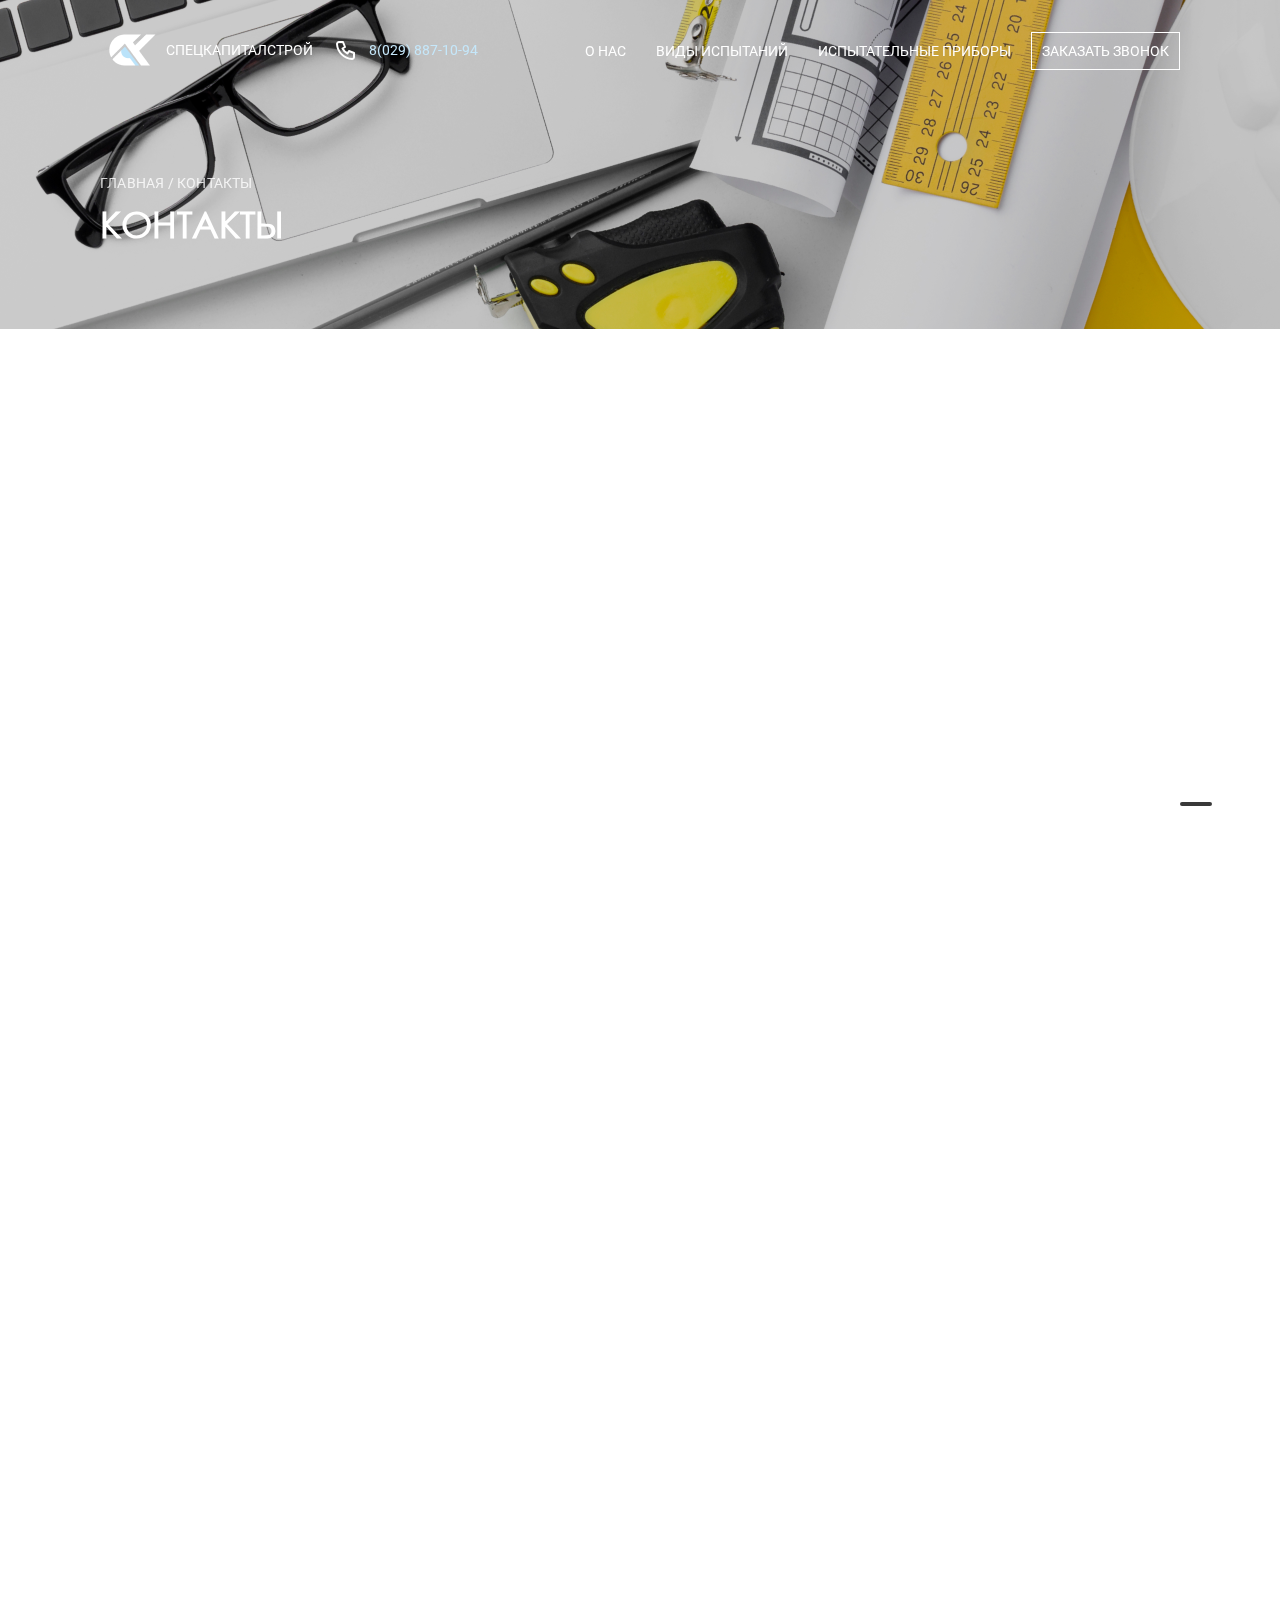
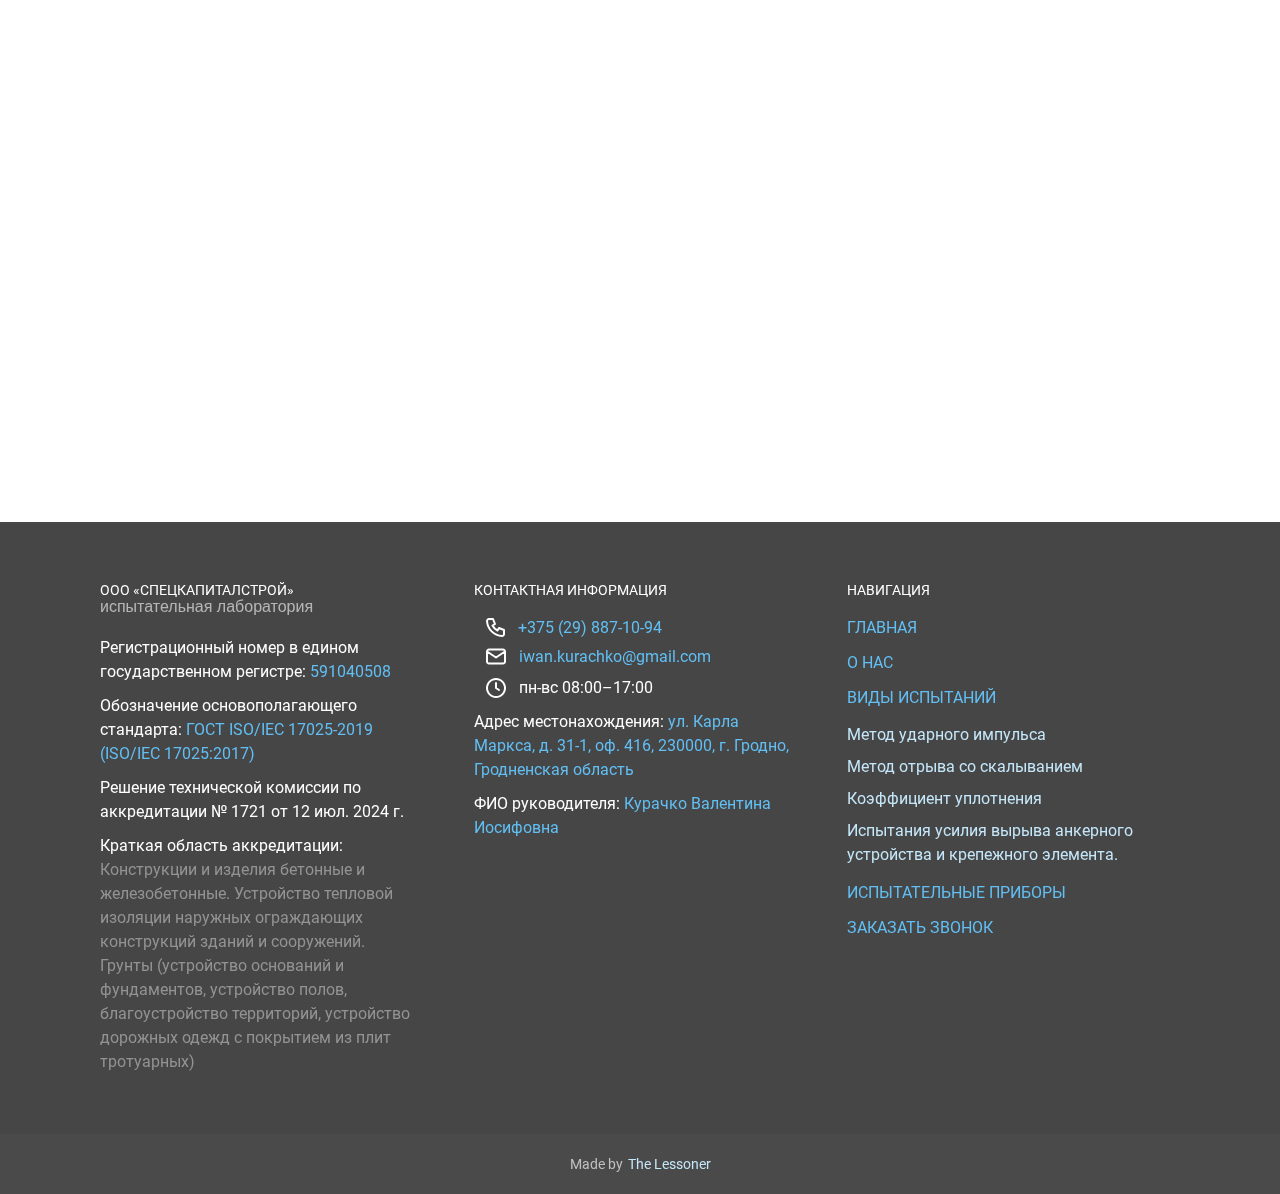
<file: contacts.html>
<!DOCTYPE html>
<html lang="en">
<head>
  <meta charset="UTF-8">
  <meta name="viewport" content="width=device-width">
  <title>Контакты</title>
  <link href="fonts.css" rel="stylesheet">
  <link href="styles.css" rel="stylesheet">
  <link href="select.css" rel="stylesheet">
  <link href="mobile_styles.css" rel="stylesheet">
  <link href="burger_styles.css" rel="stylesheet">
  <link rel="icon" type="image/svg" sizes="32x32" href="./image/logo_white.png"/>
</head>
<body class="show-page" onscroll="handleScroll()">
<header class="header contacts__header">
  <div class="header-navigation">
    <div class="header__contact">
      <a href="./" class="main-text">
        <img class="header__logo" src="./image/logo_white.png" alt="Логотип">
        <p>Спецкапиталстрой</p>
      </a>
      <div class="phone">
        <img src="./image/icons/phone.svg" alt="phone">
        <a class="phone-number" href="tel:8(029) 887-10-94">8(029) 887-10-94</a>
      </div>
    </div>
    <input type="checkbox" id="burger">
    <label for="burger" class="burger">
      <span class="menu-burger"></span>
    </label>
    <nav class="navigation">
      <ul class="navigation__list">
        <li class="navigation__li">
          <a class="navigation__link" href="./aboutUs.html">О нас</a>
        </li>
        <li class="navigation__li">
          <a href="./typeTests.html" class="navigation__link">виды испытаний</a>
          <ul class="navigation-sublist">
            <li class="">
              <a class="navigation-sublink" href="./impulse.html">Метод ударного импульса</a>
            </li>
            <li class="">
              <a class="navigation-sublink" href="./chip-off.html">Метод отрыва со скалыванием</a>
            </li>
            <li class="">
              <a class="navigation-sublink" href="./pullout.html">Испытания усилия вырыва анкерного устройства и
                крепежного
                элемента</a>
            </li>
            <li class="">
              <a class="navigation-sublink" href="./compaction.html">Коэффициент уплотнения</a>
            </li>
          </ul>
        </li>
        <li class="navigation__li"><a class="navigation__link" href="./instruments.html">Испытательные приборы</a></li>
        <li class="navigation__li"><a class="navigation__link call__button" href="./contacts.html">Заказать звонок</a>
        </li>
      </ul>
    </nav>

  </div>
  <div class="header-navigation scroll__header">
    <div class="header__contact">
      <a href="./" class="main-text color_black">
        <img class="header__logo" src="./image/logo_blue.png" alt="Логотип">
        <p>Спецкапиталстрой</p>
      </a>
      <div class="phone">
        <img src="./image/icons/black_phone.svg" alt="phone">
        <a class="phone-number color_blue" href="tel:8(029) 887-10-94">8(029) 887-10-94</a>
      </div>
    </div>
    <input type="checkbox" id="burger-double">
    <label for="burger-double" class="burger">
      <span class="menu-burger menu-burger_black"></span>
    </label>
    <nav class="navigation">
      <ul class="navigation__list">
        <li class="navigation__li scroll__navigation-li"><a class="navigation__link color_black" href="./aboutUs.html">О
          нас</a></li>
        <li class="navigation__li scroll__navigation-li">
          <span class="navigation__link color_black">виды испытаний</span>
          <a href="./typeTests.html" class="nav-wrapper"></a>
          <ul class="navigation-sublist scroll__navigation-sublist">
            <li class=""><a class="navigation-sublink" href="./impulse.html">Метод ударного импульса</a>
            </li>
            <li class=""><a class="navigation-sublink" href="./chip-off.html">Метод отрыва со скалыванием</a></li>
            <li class=""><a class="navigation-sublink" href="./pullout.html">
              Испытания усилия вырыва анкерного устройства и крепежного элемента
            </a></li>
            <li class="">
              <a class="navigation-sublink" href="./compaction.html">Коэффициент уплотнения</a>
            </li>
          </ul>
        </li>
        <li class="navigation__li scroll__navigation-li">
          <a class="navigation__link color_black" href="./instruments.html">Испытательные приборы</a>
        </li>
        <li class="navigation__li scroll__navigation-li"><a class="navigation__link color_black" href="./contacts.html">Заказать
          звонок</a>
        </li>
      </ul>
    </nav>
  </div>

  <div class="header__block-title">
    <p class="main-link">
      <a class="main-link" href="./">Главная </a>
      / Контакты
    </p>
    <h1 class="title header__title">Контакты</h1>
  </div>
</header>

<section class="section section__contacts">
  <h2 class="title subpage-title">Связаться с нами</h2>
  <p class="subpage-text contacts__subpage-text">
    Для того, чтобы провести испытания продукции в СПЕЦКАПИТАЛСТРОЙ необходимо заполнить документ на проведение
    испытаний и отправить на электронную почту
    <a href="mailto:speckapitalstroi@gmail.com">speckapitalstroi@gmail.com</a>
  </p>
<!--  <p class="subpage-description contact__description">-->
<!--    Документ, прилагаемые к заявке на проведение испытаний, должен быть завереным-->
<!--    подписью и печатью (при наличии) заявителя.<br> Заявитель несёт ответственность за достоверность представленных-->
<!--    документов.-->
<!--  </p>-->
<!--  <button class="button button-dark">Скачать документ</button>-->
</section>
<section class="section">
  <div class="contact-content">
    <form class="contact-form" name="userRequest" method="dialog">
      <label class="contact-label" for="name">
        <p class="placeholder" data-value="empty">Имя <span>*</span></p>
        <input
          class="contact-field contact-input"
          type="text"
          id="name"
          onblur="handleName(this)"
          onkeyup="handleChange(this)"
          name="name">
        <span class="input-error" data-name="name"></span>
      </label>
      <label class="contact-label" for="email">
        <p class="placeholder" data-value="empty">E-mail <span>*</span></p>
        <input
          class="contact-field contact-input"
          type="email"
          id="email"
          onblur="handleEmail(this)"
          onkeyup="handleChange(this)"
          name="email">
        <span class="input-error" data-name="email"></span>
      </label>
      <label class="contact-label" for="phone">
        <p class="placeholder" data-value="empty">Телефон</p>
        <input
          class="contact-field contact-input"
          type="tel"
          id="phone"
          onclick="pushPhone(this)"
          onblur="handlePhone(this)"
        >
      </label>
      <div
        class="select"
        data-status="close"
        onclick="handleDrop(this)"
        onblur="closeDrop(event)"
      >
        <img src="./image/icons/arrow_close.svg" alt="close" class="select__arrow">
        <p class="select__value select_default" data-value="default" id="value">Тема вашего обращения <span>*</span></p>
        <span class="input-error select_error" data-name="topic"></span>
        <ul class="select__drop">
          <li class="select__option" onclick="handleCheck(this)">Составить договор на испытание</li>
          <li class="select__option" onclick="handleCheck(this)">Узнать стоимость</li>
          <li class="select__option" onclick="handleCheck(this)">Узнать возможность проведения испытаний</li>
        </ul>
      </div>

      <label class="contact-label" for="message">
        <p class="placeholder" data-value="empty">Введите текст <span>*</span></p>
        <textarea
          class="contact-field contact-textarea"
          name="message"
          id="message"
          cols="30"
          rows="10"
          onkeyup="handleChange(this)"
          onblur="handleMessage(this)"
        ></textarea>
        <span class="input-error" data-name="message"></span>
      </label>
<!--      <label class="contact-label" for="file">-->
<!--        <input-->
<!--          type="file"-->
<!--          id="file"-->
<!--          class="file__input"-->
<!--          onchange="handleSelectFile(this)"-->
<!--        >-->
<!--        <img-->
<!--          src="./image/icons/clip.svg"-->
<!--          class="input__icon"-->
<!--          alt="file"-->
<!--        >-->
<!--        <input-->
<!--          type="text"-->
<!--          class="contact-field contact-input file_placeholder"-->
<!--          placeholder="Добавьте сюда файл">-->
<!--        <span class="input-error"></span>-->
<!--      </label>-->
      <!--      <div class="contact-block">-->
      <!--        <label>-->
      <!--          <input class="contact-radio" type="radio" name="user" checked>-->
      <!--          Юр. лицо-->
      <!--        </label>-->
      <!--        <label>-->
      <!--          <input class="contact-radio" type="radio" name="user">-->
      <!--          Физ. лицо-->
      <!--        </label>-->
      <!--      </div>-->
      <button
        type="button"
        class="button button-dark"
        onclick="handleSend()"
      >Отправить
      </button>
    </form>
    <div class="contacts-data">
      <a class=" contact-link" href="tel:8(029) 887-10-94">
        <img src="./image/icons/phone_blue.png" alt="phone">
        <p>8(029) 887-10-94</p>
      </a>
      <a class="footer-link contact-link" href="mailto:iwan.kurachko@gmail.com">
        <img src="./image/icons/letter_blue.png" alt="letter">
        <p>iwan.kurachko@gmail.com</p>
      </a>
      <p class="footer-link contact-link contact-address">
        <img src="./image/icons/point_map_blue.png" alt="map">
<!--        г. Гродно, ул. Карла Маркса,<br> д.31-1, оф.416-->

        ул. Карла Маркса, д. 31-1, оф. 416, <br>
        230000, г. Гродно, Гродненская область
      </p>
      <p class="footer-link contact-link">
        <img src="./image/icons/time_blue.png" alt="time">
        пн-вс 08:00–17:00
      </p>
    </div>
  </div>
</section>

<section class="contact-map">
  <iframe src="https://yandex.ru/map-widget/v1/?z=12&ol=biz&oid=122701653820" width="100%" height="100%"
          frameborder="0"></iframe>
</section>

<footer class="footer">
  <div class="footer__content">

    <div class="footer__block">
      <div>
        <p class="main-text">ООО «СпецКапиталСтрой»</p>
        <p class="main-subtext">испытательная лаборатория</p>
      </div>

      <div>
        <div class="footer__subBlock">
          <p class="footer__subtitle">Регистрационный номер в едином государственном регистре:
            <span class="footer__text">591040508</span>
          </p>
          <p class="footer__subtitle">Обозначение основополагающего стандарта:
            <span class="footer__text">ГОСТ ISO/IEC 17025-2019 (ISO/IEC 17025:2017)</span>
          </p>
          <p class="footer__subtitle">
            Решение технической комиссии по аккредитации № 1721 от 12 июл. 2024 г.
          </p>
          <p class="footer__subtitle">
            Краткая область аккредитации:
            <span class="footer__subtext">
              Конструкции и изделия бетонные и железобетонные. Устройство тепловой изоляции наружных ограждающих
            конструкций зданий и сооружений. Грунты (устройство оснований и фундаментов, устройство полов,
            благоустройство территорий, устройство дорожных одежд с покрытием из плит тротуарных)
            </span>
          </p>
        </div>
      </div>
    </div>

    <div class="footer__block">
      <p class="main-text">Контактная информация</p>
      <div class="footer__subBlock">
        <a class="footer-link footer-link__contact" href="tel:8(029) 887-10-94">
          <img src="./image/icons/phone.svg" alt="phone">
          <p>+375 (29) 887-10-94</p>
        </a>
        <a class="footer-link footer-link__contact" href="mailto:iwan.kurachko@gmail.com">
          <img src="./image/icons/close_letter.svg" alt="letter">
          <p>iwan.kurachko@gmail.com</p>
        </a>
        <p class="footer-link footer__subtitle footer-link__contact">
          <img src="./image/icons/time_white.svg" alt="work-time">
          <span class="color_white">пн-вс 08:00–17:00</span>
        </p>
        <p class="footer__subtitle">Адрес местонахождения:
          <span class="footer__text">ул. Карла Маркса, д. 31-1, оф. 416, 230000, г. Гродно, Гродненская область</span>
        </p>
        <p class="footer__subtitle">ФИО руководителя:
          <span class="footer__text">Курачко Валентина Иосифовна</span>
        </p>
      </div>
    </div>

    <nav class="footer__block footer-navigation">
      <p class="main-text">навигация</p>
      <ul class="footer-navigation__list">
        <li class="footer-navigation__li">
          <a class="footer-link" href="./">
            главная
          </a>
        </li>
        <li class="footer-navigation__li">
          <a class="footer-link" href="./aboutUs.html">
            о нас
          </a>
        </li>
        <li class="footer-navigation__li">
          <a class="footer-link" href="./typeTests.html">
            виды испытаний
          </a>
        </li>
        <ul class="footer-navigation__list">
          <li class="footer-navigation__subli">
            <a class="footer-sublink" href="./impulse.html">
              Метод ударного импульса
            </a>
          </li>
          <li class="footer-navigation__subli">
            <a class="footer-sublink" href="./chip-off.html">
              Метод отрыва со скалыванием
            </a>
          </li>
          <li class="footer-navigation__subli">
            <a class="footer-sublink" href="./compaction.html">
              Коэффициент уплотнения
            </a>
          </li>
          <li class="footer-navigation__subli">
            <a class="footer-sublink" href="./pullout.html">
              Испытания усилия вырыва анкерного устройства и крепежного элемента.
            </a>
          </li>
        </ul>
        <li class="footer-navigation__li">
          <a class="footer-link" href="./instruments.html">
            Испытательные приборы
          </a>
        </li>
        <li class="footer-navigation__li">
          <a class="footer-link" href="./contacts.html">
            Заказать звонок
          </a>
        </li>
      </ul>
    </nav>
  </div>
  <span class="footer-arrow" onclick="scrollStart()">
    <span class="footer-arrow__line"></span>
    <img class="footer-arrow__img" src="./image/icons/arrow.svg" alt="Вверх">
  </span>
  <div class="developer">
    <span class="developer-text">Made by</span>
    <a class="developer-link" href="">The Lessoner</a>
  </div>
</footer>

<div class="modal">
  <img src="./image/icons/letter_white.svg" alt="icon" class="modal__icon">
  <h3 class="modal__title">Сообщение было отправлено</h3>
  <p class="modal__text">Мы свяжемся с вами в ближайшее время и ответим на все ваши вопросы.</p>
  <a href="./" class="navigation__link call__button">На главную</a>
</div>
</body>
<script src="./scripts/script.js"></script>
<script src="./scripts/contacts.js"></script>
</html>
</file>
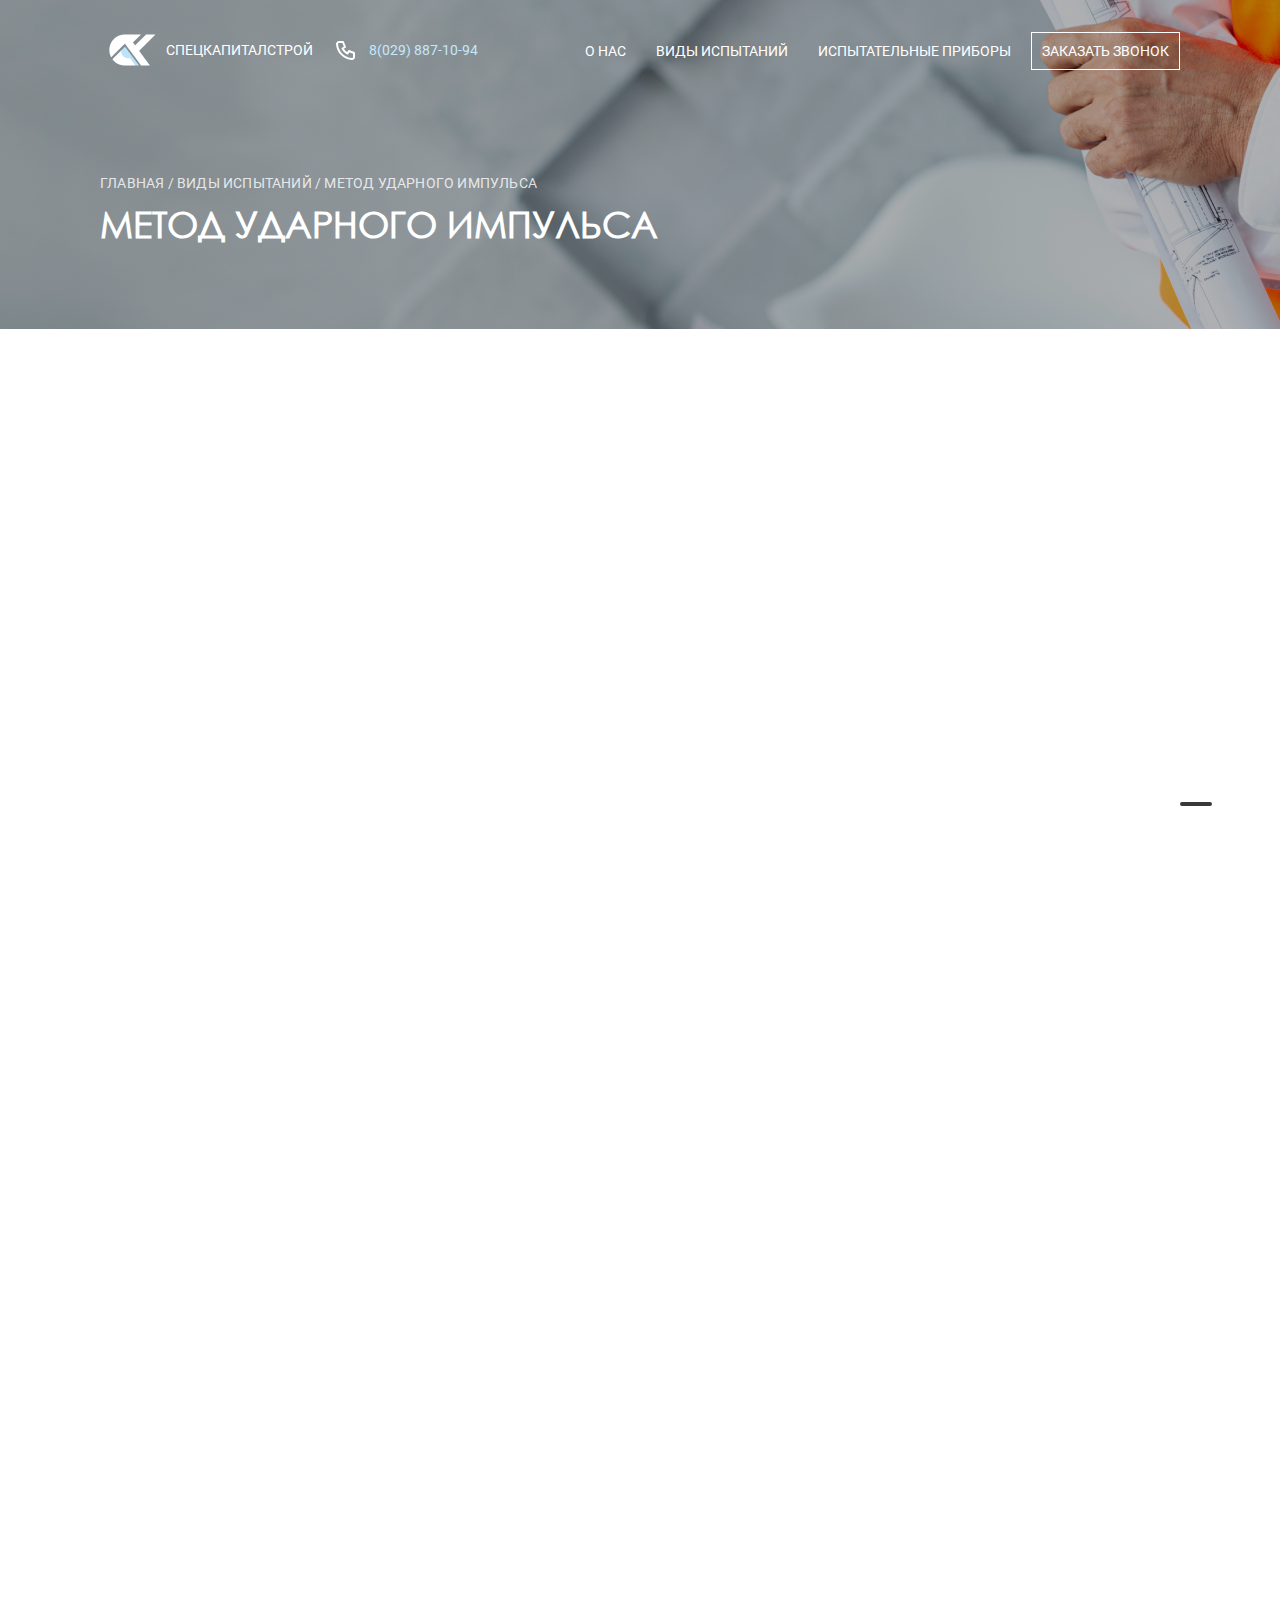
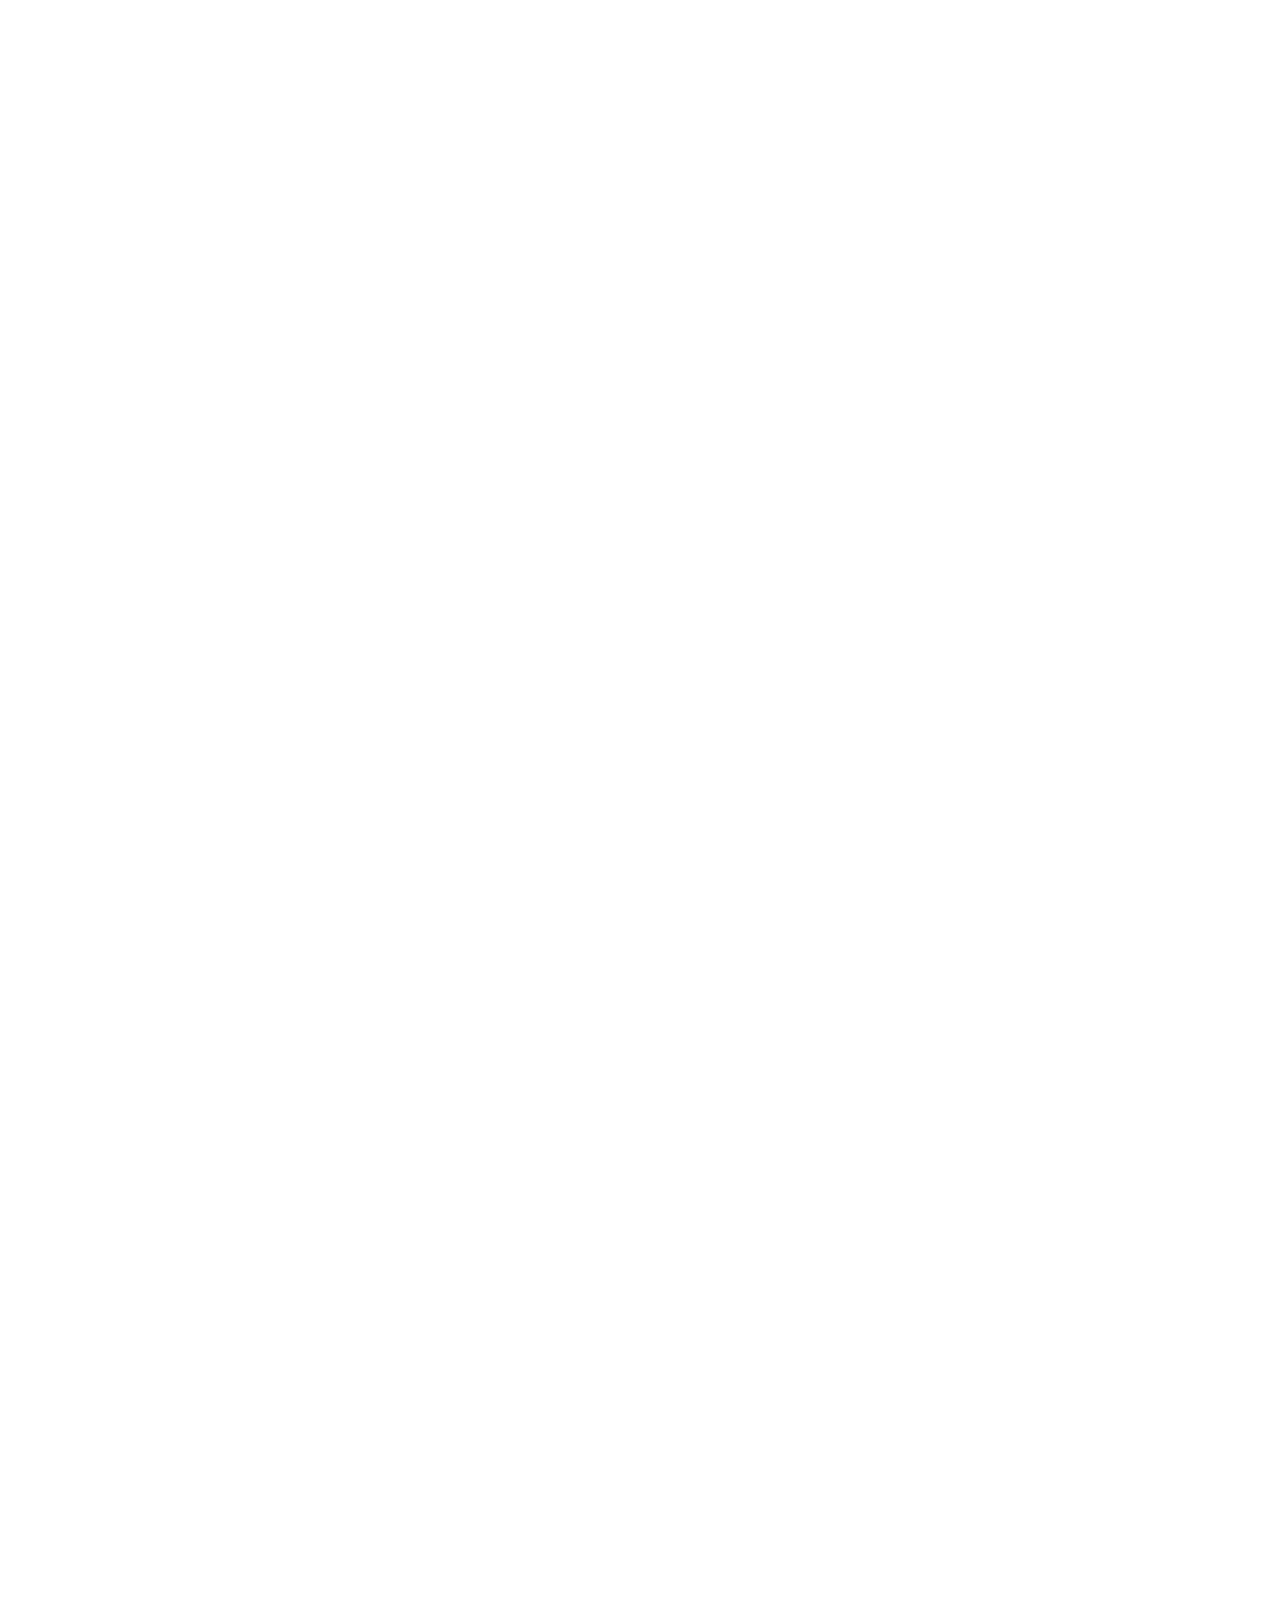
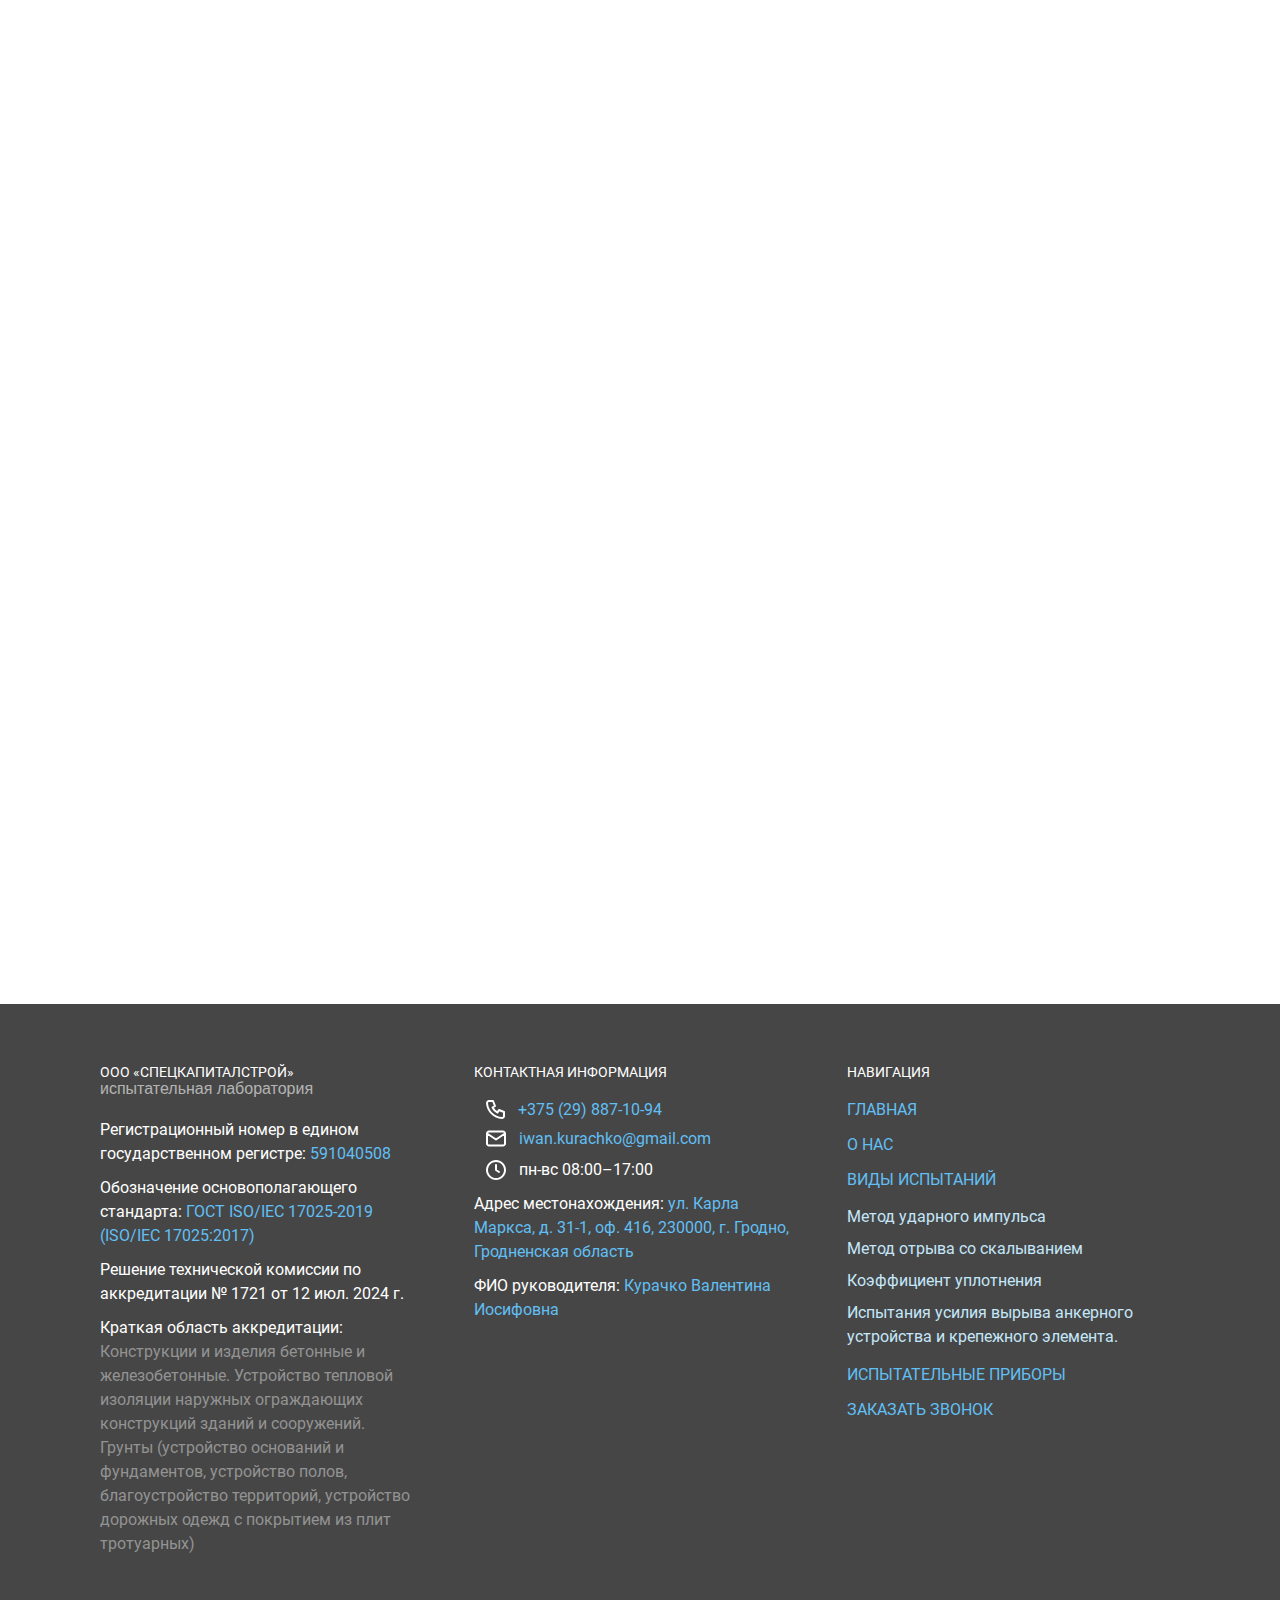
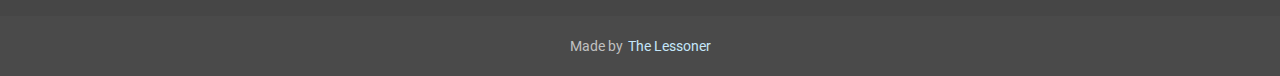
<file: impulse.html>
<!DOCTYPE html>
<html lang="en">
<head>
  <meta charset="UTF-8">
  <meta name="viewport" content="width=device-width">
  <title>Метод ударного импульса</title>
  <link href="fonts.css" rel="stylesheet">
  <link href="styles.css" rel="stylesheet">
  <link href="mobile_styles.css" rel="stylesheet">
  <link href="burger_styles.css" rel="stylesheet">
  <link rel="icon" type="image/svg" sizes="32x32" href="./image/logo_white.png"/>
</head>
<body class="show-page" onscroll="handleScroll()">
<header class="header impulse__header">
  <div class="header-navigation">
    <div class="header__contact">
      <a href="./" class="main-text">
        <img class="header__logo" src="./image/logo_white.png" alt="Логотип">
        <p>Спецкапиталстрой</p>
      </a>
      <div class="phone">
        <img src="./image/icons/phone.svg" alt="phone">
        <a class="phone-number" href="tel:8(029) 887-10-94">8(029) 887-10-94</a>
      </div>
    </div>
    <input type="checkbox" id="burger">
    <label for="burger" class="burger">
      <span class="menu-burger"></span>
    </label>
    <nav class="navigation">
      <ul class="navigation__list">
        <li class="navigation__li"><a class="navigation__link" href="./aboutUs.html">О нас</a></li>
        <li class="navigation__li">
          <a href="./typeTests.html" class="navigation__link">виды испытаний</a>
          <ul class="navigation-sublist">
            <li class="">
              <a class="navigation-sublink" href="./impulse.html">Метод ударного импульса</a>
            </li>
            <li class="">
              <a class="navigation-sublink" href="./chip-off.html">Метод отрыва со скалыванием</a>
            </li>
            <li class="">
              <a class="navigation-sublink" href="./pullout.html">Испытания усилия вырыва анкерного устройства и
                крепежного
                элемента</a>
            </li>
            <li class="">
              <a class="navigation-sublink" href="./compaction.html">Коэффициент уплотнения</a>
            </li>
          </ul>
        </li>
        <li class="navigation__li"><a class="navigation__link" href="./instruments.html">Испытательные приборы</a></li>
        <li class="navigation__li"><a class="navigation__link call__button" href="./contacts.html">Заказать звонок</a>
        </li>
      </ul>
    </nav>
  </div>
  <div class="header-navigation scroll__header">
    <div class="header__contact">
      <a href="./" class="main-text color_black">
        <img class="header__logo" src="./image/logo_blue.png" alt="Логотип">
        <p>Спецкапиталстрой</p>
      </a>
      <div class="phone">
        <img src="./image/icons/black_phone.svg" alt="phone">
        <a class="phone-number color_blue" href="tel:8(029) 887-10-94">8(029) 887-10-94</a>
      </div>
    </div>
    <input type="checkbox" id="burger-double">
    <label for="burger-double" class="burger">
      <span class="menu-burger menu-burger_black"></span>
    </label>
    <nav class="navigation">
      <ul class="navigation__list">
        <li class="navigation__li scroll__navigation-li"><a class="navigation__link color_black" href="./aboutUs.html">О
          нас</a></li>
        <li class="navigation__li scroll__navigation-li">
          <span class="navigation__link color_black">виды испытаний</span>
          <a href="./typeTests.html" class="nav-wrapper"><a>
          <ul class="navigation-sublist scroll__navigation-sublist">
            <li class=""><a class="navigation-sublink" href="./impulse.html">Метод ударного импульса</a>
            </li>
            <li class=""><a class="navigation-sublink" href="./chip-off.html">Метод отрыва со скалыванием</a></li>
            <li class=""><a class="navigation-sublink" href="./pullout.html">
              Испытания усилия вырыва анкерного устройства и крепежного элемента
            </a></li>
            <li class="">
              <a class="navigation-sublink" href="./compaction.html">Коэффициент уплотнения</a>
            </li>
          </ul>
        </li>
        <li class="navigation__li scroll__navigation-li">
          <a class="navigation__link color_black" href="./instruments.html">Испытательные приборы</a>
        </li>
        <li class="navigation__li scroll__navigation-li"><a class="navigation__link color_black" href="./contacts.html">Заказать
          звонок</a>
        </li>
      </ul>
    </nav>
  </div>

  <div class="header__block-title">
    <p class="main-link">
      <a class="main-link" href="./">Главная </a>
      <a class="main-link" href="./typeTests.html">/ Виды испытаний</a>
      / метод ударного импульса
    </p>
    <h1 class="title header__title">метод ударного импульса</h1>
  </div>
</header>

<main class="main subpage__main">
  <section class="type-test" data-show="section">
    <div class="type-test__block">
      <h2 class="title subpage-title column_2 row_1">Метод ударного импульса</h2>
      <div class="type-test__description column_2 row_2">
        <p class="subpage-text">
          Испытания прочности бетона механическим методам неразрушающего контроля по ГОСТ 22690–2015.
        </p>
        <p class="subpage-text color_black08">
          Применяется для испытаний конструкционных тяжелых, мелкозернистых, легких и напрягающих бетонов монолитных,
          сборных и сборно-монолитных бетонных и железобетонных изделий. Конструкций и сооружений, методом ударного
          импульса.
        </p>
      </div>
      <div class="device__block column_2 row_3">
        <div class="device__info">
          <p class="subpage-text">
            При данном методе используется “Электронный измеритель прочности бетона ИПС - МГ4.04”
          </p>
          <p class="subpage-description ">
            Аппарат позволяет проводить неразрушающие испытания, обеспечивая высокую точность и оперативность измерений.
          </p>
        </div>
        <a class="button button-dark" href="./instruments.html">Наши аппараты</a>
      </div>
      <img class="device__image column_3 row_2-4" src="image/services.png" alt="photo">
      <span class="type-test__wrapper row_3"></span>
    </div>
  </section>

  <section class="section quality__section">
    <div class="quality__box">
      <div class="quality__title">
        <img src="./image/icons/quality.svg" alt="quality">
        <p class="quality__name">Неразрушающий характер</p>
      </div>
      <p class="quality__description">
        Оценка прочности бетона без повреждения конструкций, что особенно важно для уже построенных объектов.
      </p>
    </div>
    <div class="quality__box">
      <div class="quality__title">
        <img src="./image/icons/quality.svg" alt="quality">
        <p class="quality__name">Экономичность</p>
      </div>
      <p class="quality__description">
        Снижение затрат на проведение испытаний по сравнению с разрушающими методами.
      </p>
    </div>
    <div class="quality__box">
      <div class="quality__title">
        <img src="./image/icons/quality.svg" alt="quality">
        <p class="quality__name">Оперативность</p>
      </div>
      <p class="quality__description">
        Испытания проводятся быстро и не требуют длительной подготовки образцов.
      </p>
    </div>
    <div class="quality__box">
      <div class="quality__title">
        <img src="./image/icons/quality.svg" alt="quality">
        <p class="quality__name">Универсальность</p>
      </div>
      <p class="quality__description">
        Применимы к различным типам бетона и конструкциям.
      </p>
    </div>
  </section>

  <section class="section test__info">
    <p class="subpage-text subpage-text_white">Что мы получаем после данного вида испытания?</p>
    <p class="subpage-description subpage-text_white test__info_width">
      Показатели прочности, карта распределения прочности, анализ качества бетона, рекомендации по дальнейшей
      эксплуатации: эти результаты позволяют принимать обоснованные решения по эксплуатации, обслуживанию бетонных
      конструкций, обеспечивая их долговечность и безопасность.
    </p>
  </section>

  <section class="section block-type-test">
    <div class="block-cards" data-slider="true">
      <img class="type-test__card" src="image/impulse_1.png" alt="photo">
      <img class="type-test__card" src="image/impulse_2.png" alt="photo">
      <img class="type-test__card" src="image/impulse_3.png" alt="photo">
    </div>
  </section>

  <section class="section" data-show="section">
    <div class="main__aboutUs-block main__aboutUs-block_type">
      <h2 class="title section__title">Мы - Спецкапиталстрой</h2>
      <p class="section__text">
        Мы проводим комплексные испытания строительных конструкций, используя новейшие технологии и методы анализа. Наша
        цель – подтвердить соответствие ваших проектов всем необходимым стандартам и требованиям, обеспечивая их
        долговечность и безопасность.
      </p>
    </div>
    <div class="main__aboutUs-content">
      <div class="main__aboutUs-wrapper"></div>
      <div class="block-cards-wrapper">
        <div class="block-cards main__aboutUs-cards" data-slider="true">
          <div class="wrapper__postcard bg__card">
            <div class="postcard bg__tests">
              <div class="postcard__inform">
                <img class="postcard__icon" src="./image/icons/star.svg" alt="icon">
                <span class="postcard__title">Точность испытаний</span>
                <ul class="postcard__text card__list">
                  <li>
                    Новое и качественное оборудование, а также большой опыт в работе, позволяют нам точно и качественно
                    выполнить все виды испытаний.
                  </li>
                </ul>
              </div>
            </div>
          </div>
          <div class="wrapper__postcard bg__card">
            <div class="postcard bg__conditions">
              <div class="postcard__inform">
                <img class="postcard__icon" src="./image/icons/heart.svg" alt="icon">
                <span class="postcard__title">Удобные и комфортные условия для заказчика</span>
                <ul class="postcard__text card__list">
                  <li>
                    Быстрые сроки проведения испытаний;
                  </li>
                  <li>
                    При получении заявки выезд, оформление и выдача протокола в течение суток;
                  </li>
                  <li>
                    Приятная стоимость.
                  </li>
                </ul>
              </div>
            </div>
          </div>
          <div class="wrapper__postcard bg__card">
            <div class="postcard bg__travel">
              <div class="postcard__inform">
                <img class="postcard__icon" src="./image/icons/point_map.svg" alt="icon">
                <span class="postcard__title">Выезд в любую точку на строительный объект</span>
                <ul class="postcard__text card__list">
                  <li>
                    Выезд на объект по Гродненской области в удобное для вас время.
                  </li>
                </ul>
              </div>
            </div>
          </div>
        </div>
      </div>
      <div class="main__aboutUs">
        <p class="main__aboutUs-inform">
          Точные испытания для безупречных строительных решений.
        </p>
        <p class="main__aboutUs-contact">
          Чтобы связаться с нами, можно заполнить форму обратной связи на сайте или обратиться по указанным контактам.
        </p>
      </div>
      <div class="subpage-buttons">
        <a href="./contacts.html" class="button button-dark">Оставить заявку</a>
        <a href="./aboutUs.html" class="button button-slider subpage-button-contact">О нас</a>
      </div>
      <span class="main__wrapper"></span>
    </div>

  </section>
</main>
<footer class="footer">
  <div class="footer__content">

    <div class="footer__block">
      <div>
        <p class="main-text">ООО «СпецКапиталСтрой»</p>
        <p class="main-subtext">испытательная лаборатория</p>
      </div>

      <div>
        <div class="footer__subBlock">
          <p class="footer__subtitle">Регистрационный номер в едином государственном регистре:
            <span class="footer__text">591040508</span>
          </p>
          <p class="footer__subtitle">Обозначение основополагающего стандарта:
            <span class="footer__text">ГОСТ ISO/IEC 17025-2019 (ISO/IEC 17025:2017)</span>
          </p>
          <p class="footer__subtitle">
            Решение технической комиссии по аккредитации № 1721 от 12 июл. 2024 г.
          </p>
          <p class="footer__subtitle">
            Краткая область аккредитации:
            <span class="footer__subtext">
              Конструкции и изделия бетонные и железобетонные. Устройство тепловой изоляции наружных ограждающих
            конструкций зданий и сооружений. Грунты (устройство оснований и фундаментов, устройство полов,
            благоустройство территорий, устройство дорожных одежд с покрытием из плит тротуарных)
            </span>
          </p>
        </div>
      </div>
    </div>

    <div class="footer__block">
      <p class="main-text">Контактная информация</p>
      <div class="footer__subBlock">
        <a class="footer-link footer-link__contact" href="tel:8(029) 887-10-94">
          <img src="./image/icons/phone.svg" alt="phone">
          <p>+375 (29) 887-10-94</p>
        </a>
        <a class="footer-link footer-link__contact" href="mailto:iwan.kurachko@gmail.com">
          <img src="./image/icons/close_letter.svg" alt="letter">
          <p>iwan.kurachko@gmail.com</p>
        </a>
        <p class="footer-link footer__subtitle footer-link__contact">
          <img src="./image/icons/time_white.svg" alt="work-time">
          <span class="color_white">пн-вс 08:00–17:00</span>
        </p>
        <p class="footer__subtitle">Адрес местонахождения:
          <span class="footer__text">ул. Карла Маркса, д. 31-1, оф. 416, 230000, г. Гродно, Гродненская область</span>
        </p>
        <p class="footer__subtitle">ФИО руководителя:
          <span class="footer__text">Курачко Валентина Иосифовна</span>
        </p>
      </div>
    </div>

    <nav class="footer__block footer-navigation">
      <p class="main-text">навигация</p>
      <ul class="footer-navigation__list">
        <li class="footer-navigation__li">
          <a class="footer-link" href="./">
            главная
          </a>
        </li>
        <li class="footer-navigation__li">
          <a class="footer-link" href="./aboutUs.html">
            о нас
          </a>
        </li>
        <li class="footer-navigation__li">
          <a class="footer-link" href="./typeTests.html">
            виды испытаний
          </a>
        </li>
        <ul class="footer-navigation__list">
          <li class="footer-navigation__subli">
            <a class="footer-sublink" href="./impulse.html">
              Метод ударного импульса
            </a>
          </li>
          <li class="footer-navigation__subli">
            <a class="footer-sublink" href="./chip-off.html">
              Метод отрыва со скалыванием
            </a>
          </li>
          <li class="footer-navigation__subli">
            <a class="footer-sublink" href="./compaction.html">
              Коэффициент уплотнения
            </a>
          </li>
          <li class="footer-navigation__subli">
            <a class="footer-sublink" href="./pullout.html">
              Испытания усилия вырыва анкерного устройства и крепежного элемента.
            </a>
          </li>
        </ul>
        <li class="footer-navigation__li">
          <a class="footer-link" href="./instruments.html">
            Испытательные приборы
          </a>
        </li>
        <li class="footer-navigation__li">
          <a class="footer-link" href="./contacts.html">
            Заказать звонок
          </a>
        </li>
      </ul>
    </nav>
  </div>
  <span class="footer-arrow" onclick="scrollStart()">
    <span class="footer-arrow__line"></span>
    <img class="footer-arrow__img" src="./image/icons/arrow.svg" alt="Вверх">
  </span>
  <div class="developer">
    <span class="developer-text">Made by</span>
    <a class="developer-link" href="">The Lessoner</a>
  </div>
</footer>

</body>
<script src="./scripts/script.js"></script>
<script src="./scripts/mainSlider.js"></script>
</html>
</file>
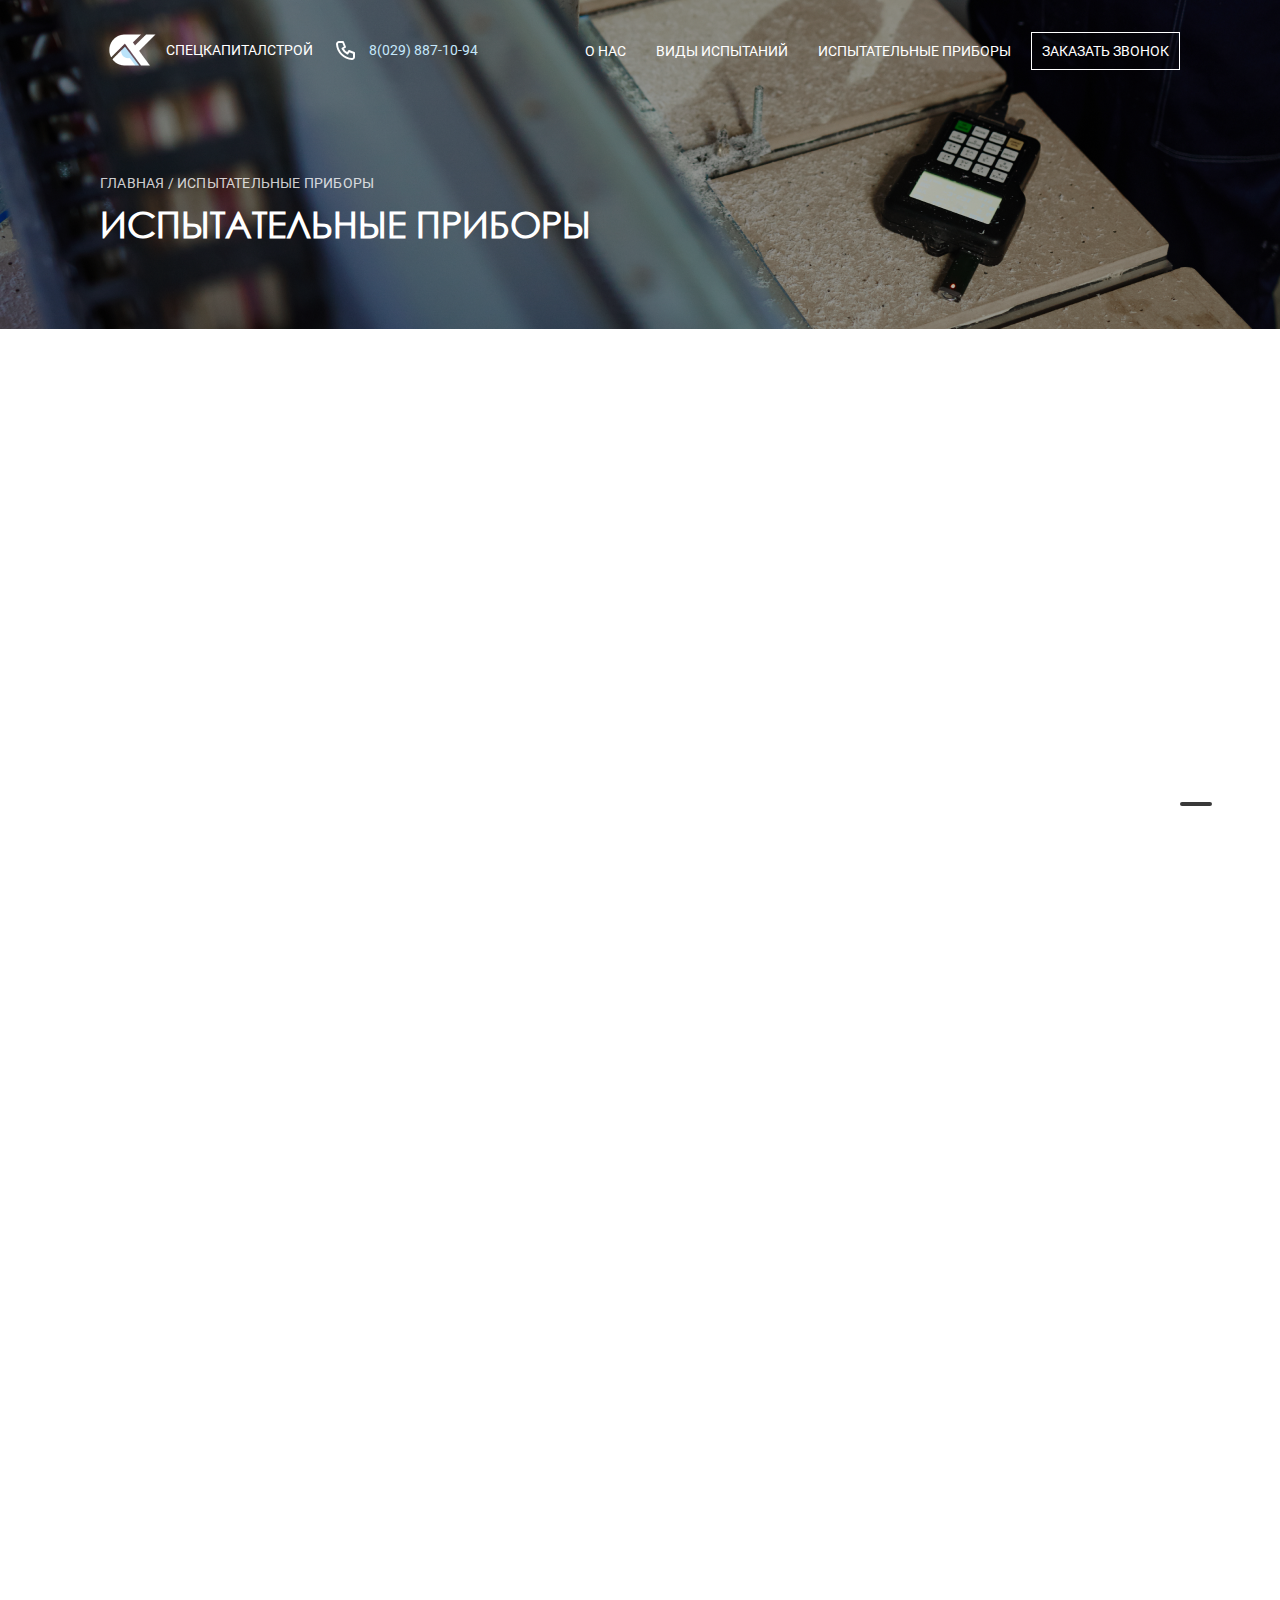
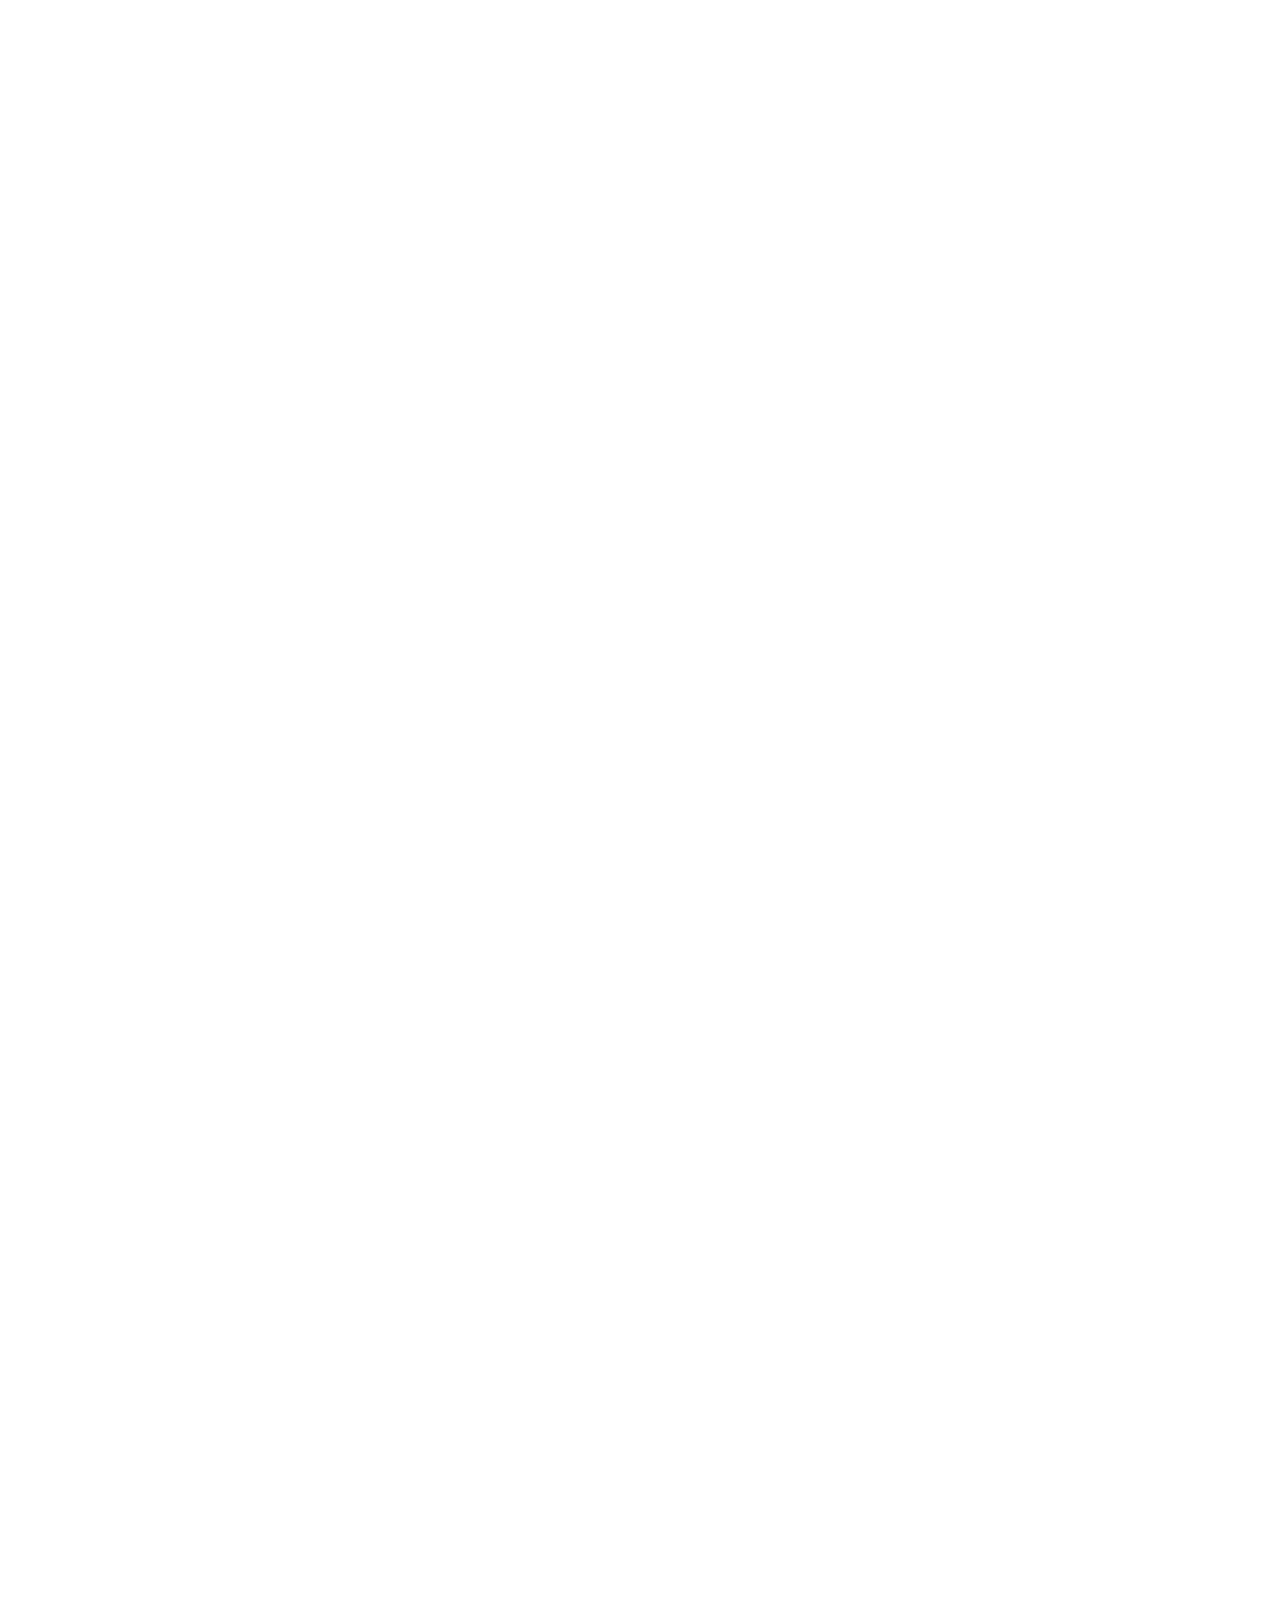
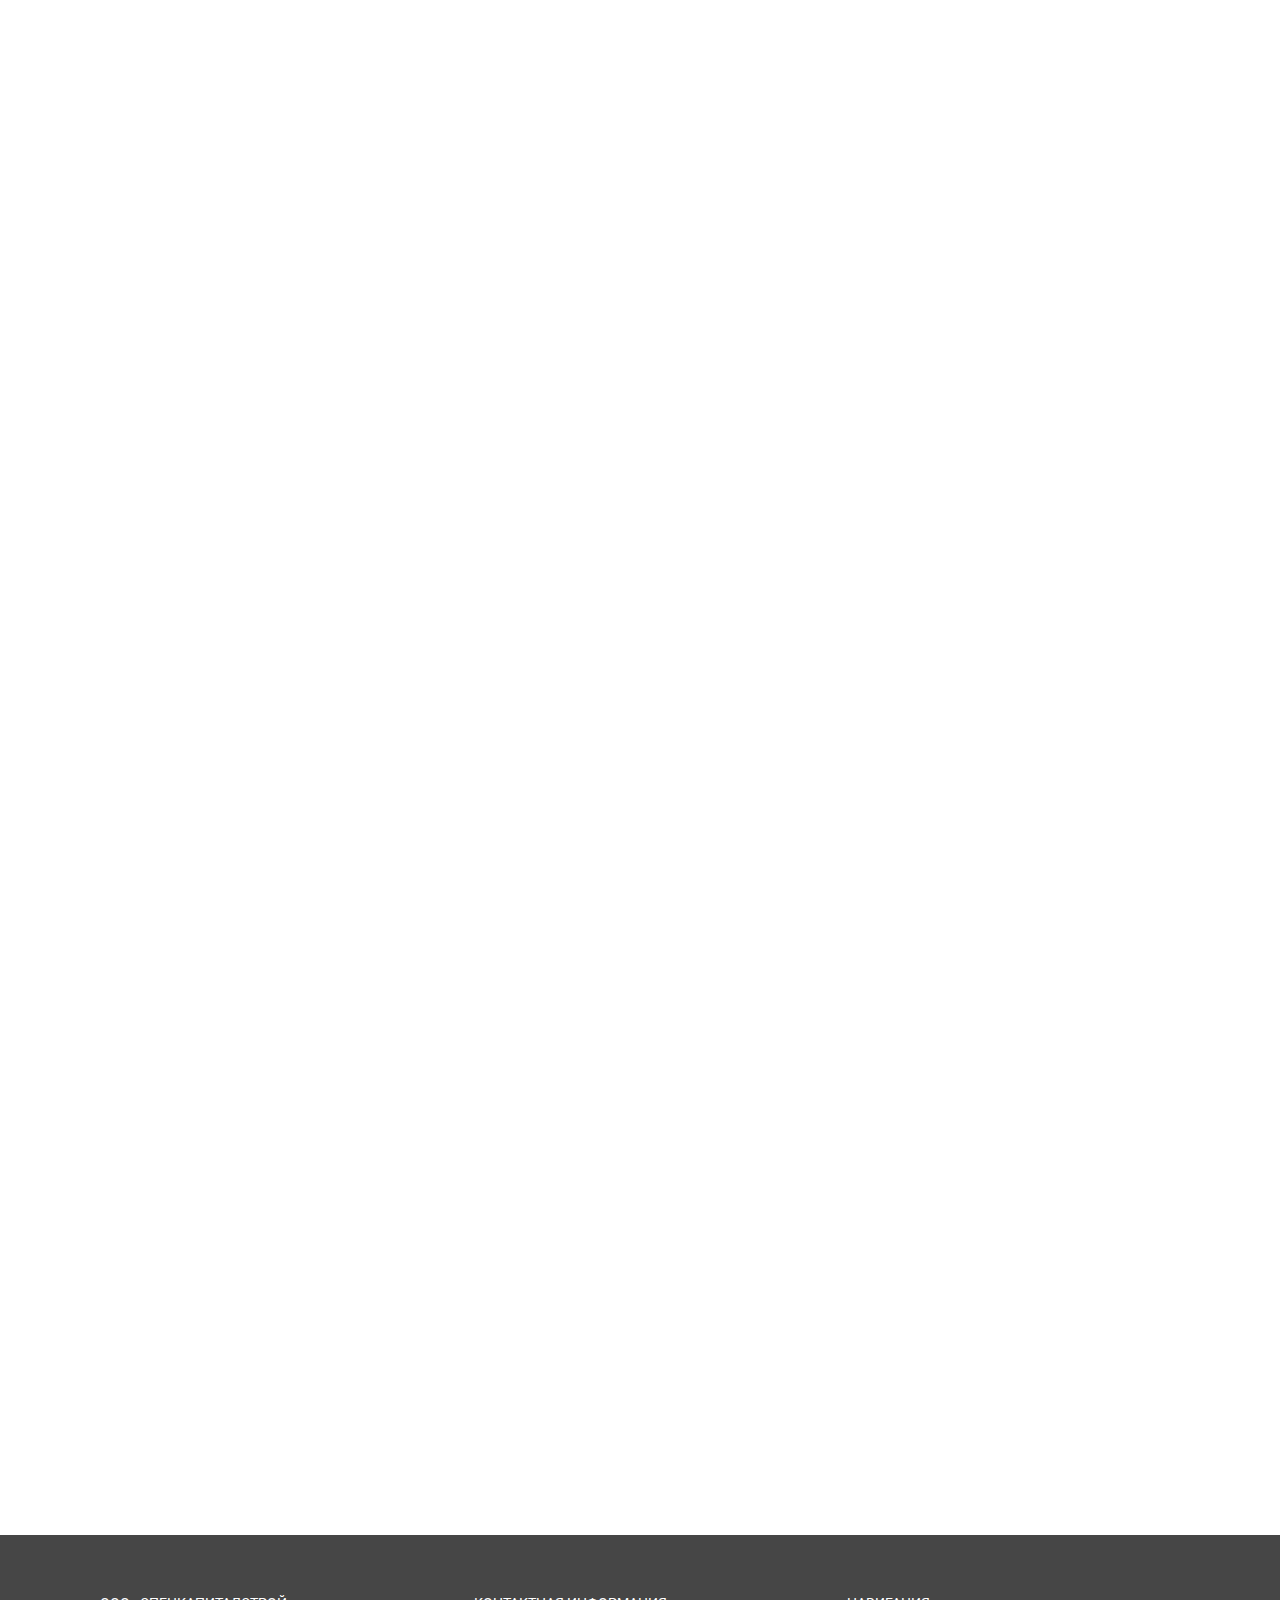
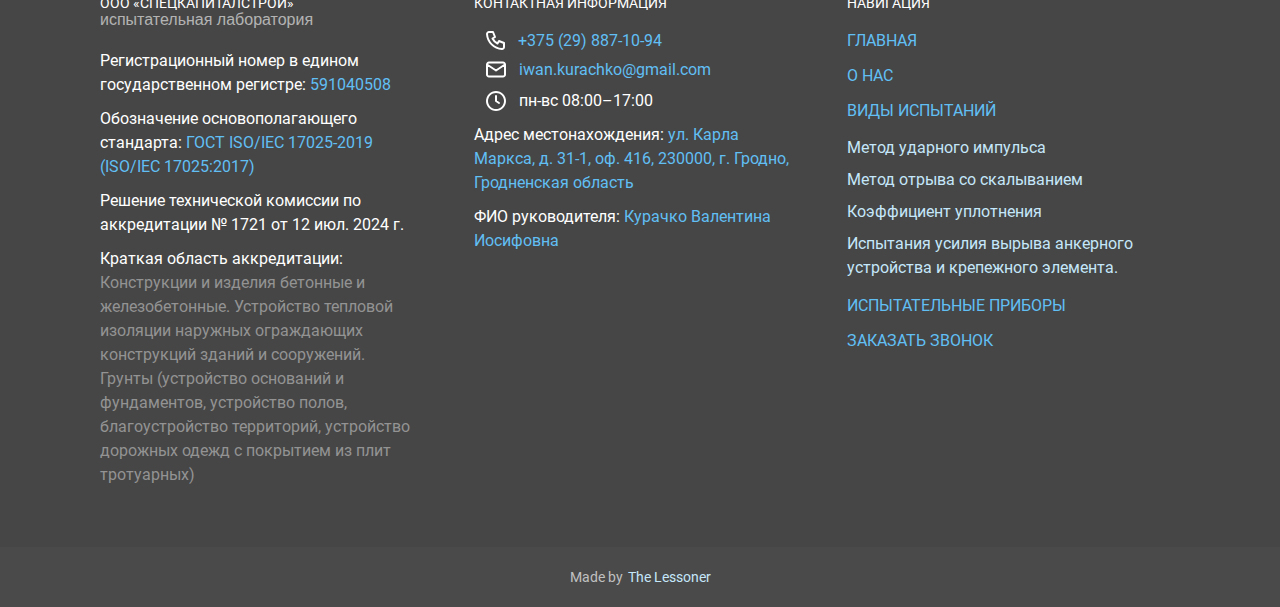
<file: instruments.html>
<!DOCTYPE html>
<html lang="en">
<head>
  <meta charset="UTF-8">
  <meta name="viewport" content="width=device-width">
  <title>Испытательные приборы</title>
  <link href="fonts.css" rel="stylesheet">
  <link href="styles.css" rel="stylesheet">
  <link href="mobile_styles.css" rel="stylesheet">
  <link href="burger_styles.css" rel="stylesheet">
  <link rel="icon" type="image/svg" sizes="32x32" href="./image/logo_white.png"/>
</head>
<body class="show-page" onscroll="handleScroll()">
<header class="header instruments__header">
  <div class="header-navigation">
    <div class="header__contact">
      <a href="./" class="main-text">
        <img class="header__logo" src="./image/logo_white.png" alt="Логотип">
        <p>Спецкапиталстрой</p>
      </a>
      <div class="phone">
        <img src="./image/icons/phone.svg" alt="phone">
        <a class="phone-number" href="tel:8(029) 887-10-94">8(029) 887-10-94</a>
      </div>
    </div>
    <input type="checkbox" id="burger">
    <label for="burger" class="burger">
      <span class="menu-burger"></span>
    </label>
    <nav class="navigation">
      <ul class="navigation__list">
        <li class="navigation__li"><a class="navigation__link" href="./aboutUs.html">О нас</a></li>
        <li class="navigation__li">
          <a href="./typeTests.html" class="navigation__link">виды испытаний</a>
          <ul class="navigation-sublist">
            <li class="">
              <a class="navigation-sublink" href="./impulse.html">Метод ударного импульса</a>
            </li>
            <li class="">
              <a class="navigation-sublink" href="./chip-off.html">Метод отрыва со скалыванием</a>
            </li>
            <li class="">
              <a class="navigation-sublink" href="./pullout.html">Испытания усилия вырыва анкерного устройства и
                крепежного
                элемента</a>
            </li>
            <li class="">
              <a class="navigation-sublink" href="./compaction.html">Коэффициент уплотнения</a>
            </li>
          </ul>
        </li>
        <li class="navigation__li"><a class="navigation__link" href="./instruments.html">Испытательные приборы</a></li>
        <li class="navigation__li"><a class="navigation__link call__button" href="./contacts.html">Заказать звонок</a>
        </li>
      </ul>
    </nav>

  </div>
  <div class="header-navigation scroll__header">
    <div class="header__contact">
      <a href="./" class="main-text color_black">
        <img class="header__logo" src="./image/logo_blue.png" alt="Логотип">
       <p>Спецкапиталстрой</p>
      </a>
      <div class="phone">
        <img src="./image/icons/black_phone.svg" alt="phone">
        <a class="phone-number color_blue" href="tel:8(029) 887-10-94">8(029) 887-10-94</a>
      </div>
    </div>
    <input type="checkbox" id="burger-double">
    <label for="burger-double" class="burger">
      <span class="menu-burger menu-burger_black"></span>
    </label>
    <nav class="navigation">
      <ul class="navigation__list">
        <li class="navigation__li scroll__navigation-li"><a class="navigation__link color_black" href="./aboutUs.html">О
          нас</a></li>
        <li class="navigation__li scroll__navigation-li">
          <span class="navigation__link color_black">виды испытаний</span>
          <a href="./typeTests.html" class="nav-wrapper"></a>
          <ul class="navigation-sublist scroll__navigation-sublist">
            <li class=""><a class="navigation-sublink" href="./impulse.html">Метод ударного импульса</a>
            </li>
            <li class=""><a class="navigation-sublink" href="./chip-off.html">Метод отрыва со скалыванием</a></li>
            <li class=""><a class="navigation-sublink" href="./pullout.html">
              Испытания усилия вырыва анкерного устройства и крепежного элемента
            </a></li>
            <li class="">
              <a class="navigation-sublink" href="./compaction.html">Коэффициент уплотнения</a>
            </li>
          </ul>
        </li>
        <li class="navigation__li scroll__navigation-li">
          <a class="navigation__link color_black" href="./instruments.html">Испытательные приборы</a>
        </li>
        <li class="navigation__li scroll__navigation-li"><a class="navigation__link color_black" href="./contacts.html">Заказать
          звонок</a>
        </li>
      </ul>
    </nav>
  </div>

  <div class="header__block-title">
    <p class="main-link">
      <a class="main-link" href="./">Главная </a>
      / испытательные приборы
    </p>
    <h1 class="title header__title">испытательные приборы</h1>
  </div>
</header>
<main class="main subpage__main">
  <section class="type-test" data-show="section">
    <div class="type-test__info">
      <h2 class="title subpage-title">Для испытаний используем только качественную технику</h2>
      <p class="subpage-text">
        Наши приборы обеспечивают высокую точность и надежность измерений, что делает их незаменимыми в строительстве и
        обследовании зданий и сооружений.
      </p>
    </div>
  </section>

  <section class="instruments__block">
    <img src="./image/device_1.png" alt="ОНИКС-ОС">
    <div class="instruments__info instruments__info_pr">
      <p class="subpage-text">ОНИКС-ОС</p>
      <p class="subpage-description">
        Предназначен для определения прочности бетона и его класса методом отрыва со скалыванием по ГОСТ 22690 на
        объектах строительства, при обследовании зданий, сооружений и конструкций.
      </p>
      <div class="instruments__subInfo">
        <p class="subpage-description">Принцип работы:</p>
        <p class="subpage-description color_black08">
          Измерение усилия вырыва анкера из бетона. В процессе нагружения пресса усилие растет до экстремального
          значения и после вырыва фрагмента бетона падает до нуля. Электронный блок автоматически отслеживает процесс
          нагружения и запоминает экстремальные точки этого процесса,
        </p>
        <p class="subpage-description color_blue">Вид испытания: “Метод отрыва со скалыванием”.</p>
      </div>
      <div class="instruments__subInfo">
        <div class="instruments__title">
          <img class="icon" src="./image/icons/super.svg" alt="ok">
          <p class="subpage-text">Удобство и безопасность</p>
        </div>
        <p class="subpage-description color_black05">
          Легкая, безопасная и удобная установка прибора на объект контроля, особенно на вертикальных
          поверхностях, удобное горизонтальное расположение рукояти гидропривода.
        </p>
      </div>
      <div class="instruments__subInfo">
        <div class="instruments__title">
          <img class="icon" src="./image/icons/quality.svg" alt="ok">
          <p class="subpage-text">Прочность конструкции</p>
        </div>
        <p class="subpage-description color_black05">
          Большой запас прочности конструкции; конструктивные элементы прибора выполнены из высокопрочных и легких
          материалов, минимизирующих его габариты и вес.
        </p>
      </div>
    </div>
  </section>

  <section class="instruments__block instruments__block-reverse">
    <div class="instruments__info instruments__info_pl">
      <p class="subpage-text">Плотномер динамический Д-51А</p>
      <p class="subpage-description">
        Предназначен для текущего контроля плотности песчаных , пылеватых и глинистых грунтов при строительстве земляных
        сооружений на глубину до 30 см.
      </p>
      <div class="instruments__subInfo">
        <p class="subpage-description">Принцип работы:</p>
        <p class="subpage-description color_black08">
          Динамическим зондированием определяют плотность грунта путем измерения сопротивления погружению зонда под
          действием возрастающего числа приложений ударной нагрузки.
        </p>
        <p class="subpage-description color_blue">Вид испытания: “Коэффициент уплотнения”.</p>
      </div>
      <div class="instruments__subInfo">
        <div class="instruments__title">
          <img class="icon" src="./image/icons/super.svg" alt="ok">
          <p class="subpage-text">Удобство и скорость</p>
        </div>
        <p class="subpage-description color_black05">
          Определение плотности грунтов без отбора проб. Разборная конструкция, небольшой вес и прочный чехол упрощают
          транспортировку прибора между объектами и его переноску на стройплощадке.
        </p>
      </div>
      <div class="instruments__subInfo">
        <div class="instruments__title">
          <img class="icon" src="./image/icons/quality.svg" alt="ok">
          <p class="subpage-text">Надежность</p>
        </div>
        <p class="subpage-description color_black05">
          Все детали инструмента выполнены из первоклассной стали, устойчивой к коррозии и механическим воздействиям.
        </p>
      </div>
    </div>
    <img src="./image/device_2.png" alt="Плотномер динамический Д-51А">
  </section>

  <section class="instruments__block">
    <img src="./image/device_3.png" alt="Электронный измеритель прочности бетона ИПС - МГ4.04">
    <div class="instruments__info instruments__info_pr">
      <p class="subpage-text">Электронный измеритель прочности бетона ИПС - МГ4.04</p>
      <p class="subpage-description">
        Предназначен для определения прочности бетона, раствора и строительной керамики методом ударного импульса в
        соответствии с ГОСТ 22690.
        <br>
        Определяет прочность бетона, раствора на предприятиях стройиндустрии и объектах
        строительства, а также при обследовании эксплуатируемых зданий и сооружений.
      </p>
      <div class="instruments__subInfo">
        <p class="subpage-description">Принцип работы:</p>
        <p class="subpage-description color_black08">
          Измерение заключается в нанесении на контролируемом участке изделия серии до 15 ударов, электронный блок по
          параметрам ударного импульса, поступающим от склерометра, оценивает твердость и упругопластические свойства
          испытываемого материала преобразует параметр импульса в прочность и вычисляет соответствующий класс бетона.
        </p>
        <p class="subpage-description color_blue">Вид испытания: “Метод ударного импульса”.</p>
      </div>
      <div class="instruments__subInfo">
        <div class="instruments__title">
          <img class="icon" src="./image/icons/quality.svg" alt="ok">
          <p class="subpage-text">Уникальность и качество</p>
        </div>
        <p class="subpage-description color_black05">
          В отличие от аналогов, прибор имеет устройство маркировки измерений типом контролируемого изделия, функцию
          исключения ошибочного промежуточного значения, устройство ввода коэффициента совпадения Кс для оперативного
          уточнения базовых градуировочных характеристик.
        </p>
      </div>
    </div>
  </section>

  <section class="instruments__block instruments__block-reverse">
    <div class="instruments__info instruments__info_pl">
      <p class="subpage-text">Измеритель адгезии ПСО - МГ4</p>
      <p class="subpage-description">
        Предназначен для измерений силы при испытании адгезии керамической плитки, штукатурки, иных защитных и
        облицовочных покрытий с основанием методом нормального отрыва стальных дисков (пластин).
      </p>
      <div class="instruments__subInfo">
        <p class="subpage-description">Принцип работы:</p>
        <p class="subpage-description color_black08">
          Принцип действия, заключается в измерении силы, приложенной к испытываемому образцу. При нагружении
          силовозбудителя тензометрический преобразователь вырабатывает электрический сигнал, изменяющийся
          пропорционально приложенной нагрузке, который регистрируется электронным блоком и преобразуется в силу.
          Результаты измерений выводятся на дисплей, передаются в память прибора и на выходной разъем интерфейса связи с
          компьютером.
        </p>
        <p class="subpage-description color_blue">Вид испытания: “Испытания усилия вырыва анкерного устройства и
          крепежного элемента”.</p>
      </div>
      <div class="instruments__subInfo">
        <div class="instruments__title">
          <img class="icon" src="./image/icons/super.svg" alt="ok">
          <p class="subpage-text">Удобство и результат</p>
        </div>
        <p class="subpage-description color_black05">
          Портативность, определяющая удобство монтажа и проведения измерений, возможность оперативного анализа
          результатов измерений благодаря простоте переноса данных в ПК и современному программному обеспечению.
        </p>
      </div>
    </div>
    <img src="./image/device_4.png" alt="Измеритель адгезии ПСО - МГ4">
  </section>

  <section class="section margin-top_115" data-show="section">
    <div class="section__logo-company">
      <div class="block__logo-company">
        <img src="./image/logo_company_1.png" alt="Стройприбор">
        <span>Стройприбор</span>
      </div>
      <div class="block__logo-company">
        <img src="./image/logo_company_2.png" alt="Интерприбор">
        <span>Интерприбор</span>
      </div>
    </div>
    <div class="main__aboutUs-block">
      <div class="main__aboutUs-wrapper"></div>
      <div class="main__aboutUs">
        <p class="main__aboutUs-inform">
          Точность и надежность в каждом измерении!
        </p>
        <p class="main__aboutUs-contact">
          Мы проводим комплексные испытания строительных конструкций, используя новейшие технологии и методы анализа.
        </p>
      </div>
      <div class="subpage-buttons">
        <a href="./contacts.html" class="button button-dark">Оставить заявку</a>
        <a href="./aboutUs.html" class="button button-slider subpage-button-contact">Испытания</a>
      </div>
    </div>
  </section>

</main>
<footer class="footer">
  <div class="footer__content">

    <div class="footer__block">
      <div>
        <p class="main-text">ООО «СпецКапиталСтрой»</p>
        <p class="main-subtext">испытательная лаборатория</p>
      </div>

      <div>
        <div class="footer__subBlock">
          <p class="footer__subtitle">Регистрационный номер в едином государственном регистре:
            <span class="footer__text">591040508</span>
          </p>
          <p class="footer__subtitle">Обозначение основополагающего стандарта:
            <span class="footer__text">ГОСТ ISO/IEC 17025-2019 (ISO/IEC 17025:2017)</span>
          </p>
          <p class="footer__subtitle">
            Решение технической комиссии по аккредитации № 1721 от 12 июл. 2024 г.
          </p>
          <p class="footer__subtitle">
            Краткая область аккредитации:
            <span class="footer__subtext">
              Конструкции и изделия бетонные и железобетонные. Устройство тепловой изоляции наружных ограждающих
            конструкций зданий и сооружений. Грунты (устройство оснований и фундаментов, устройство полов,
            благоустройство территорий, устройство дорожных одежд с покрытием из плит тротуарных)
            </span>
          </p>
        </div>
      </div>
    </div>

    <div class="footer__block">
      <p class="main-text">Контактная информация</p>
      <div class="footer__subBlock">
        <a class="footer-link footer-link__contact" href="tel:8(029) 887-10-94">
          <img src="./image/icons/phone.svg" alt="phone">
          <p>+375 (29) 887-10-94</p>
        </a>
        <a class="footer-link footer-link__contact" href="mailto:iwan.kurachko@gmail.com">
          <img src="./image/icons/close_letter.svg" alt="letter">
          <p>iwan.kurachko@gmail.com</p>
        </a>
        <p class="footer-link footer__subtitle footer-link__contact">
          <img src="./image/icons/time_white.svg" alt="work-time">
          <span class="color_white">пн-вс 08:00–17:00</span>
        </p>
        <p class="footer__subtitle">Адрес местонахождения:
          <span class="footer__text">ул. Карла Маркса, д. 31-1, оф. 416, 230000, г. Гродно, Гродненская область</span>
        </p>
        <p class="footer__subtitle">ФИО руководителя:
          <span class="footer__text">Курачко Валентина Иосифовна</span>
        </p>
      </div>
    </div>

    <nav class="footer__block footer-navigation">
      <p class="main-text">навигация</p>
      <ul class="footer-navigation__list">
        <li class="footer-navigation__li">
          <a class="footer-link" href="./">
            главная
          </a>
        </li>
        <li class="footer-navigation__li">
          <a class="footer-link" href="./aboutUs.html">
            о нас
          </a>
        </li>
        <li class="footer-navigation__li">
          <a class="footer-link" href="./typeTests.html">
            виды испытаний
          </a>
        </li>
        <ul class="footer-navigation__list">
          <li class="footer-navigation__subli">
            <a class="footer-sublink" href="./impulse.html">
              Метод ударного импульса
            </a>
          </li>
          <li class="footer-navigation__subli">
            <a class="footer-sublink" href="./chip-off.html">
              Метод отрыва со скалыванием
            </a>
          </li>
          <li class="footer-navigation__subli">
            <a class="footer-sublink" href="./compaction.html">
              Коэффициент уплотнения
            </a>
          </li>
          <li class="footer-navigation__subli">
            <a class="footer-sublink" href="./pullout.html">
              Испытания усилия вырыва анкерного устройства и крепежного элемента.
            </a>
          </li>
        </ul>
        <li class="footer-navigation__li">
          <a class="footer-link" href="./instruments.html">
            Испытательные приборы
          </a>
        </li>
        <li class="footer-navigation__li">
          <a class="footer-link" href="./contacts.html">
            Заказать звонок
          </a>
        </li>
      </ul>
    </nav>
  </div>
  <span class="footer-arrow" onclick="scrollStart()">
    <span class="footer-arrow__line"></span>
    <img class="footer-arrow__img" src="./image/icons/arrow.svg" alt="Вверх">
  </span>
  <div class="developer">
    <span class="developer-text">Made by</span>
    <a class="developer-link" href="">The Lessoner</a>
  </div>
</footer>

</body>
<script src="./scripts/script.js"></script>
</html>
</file>
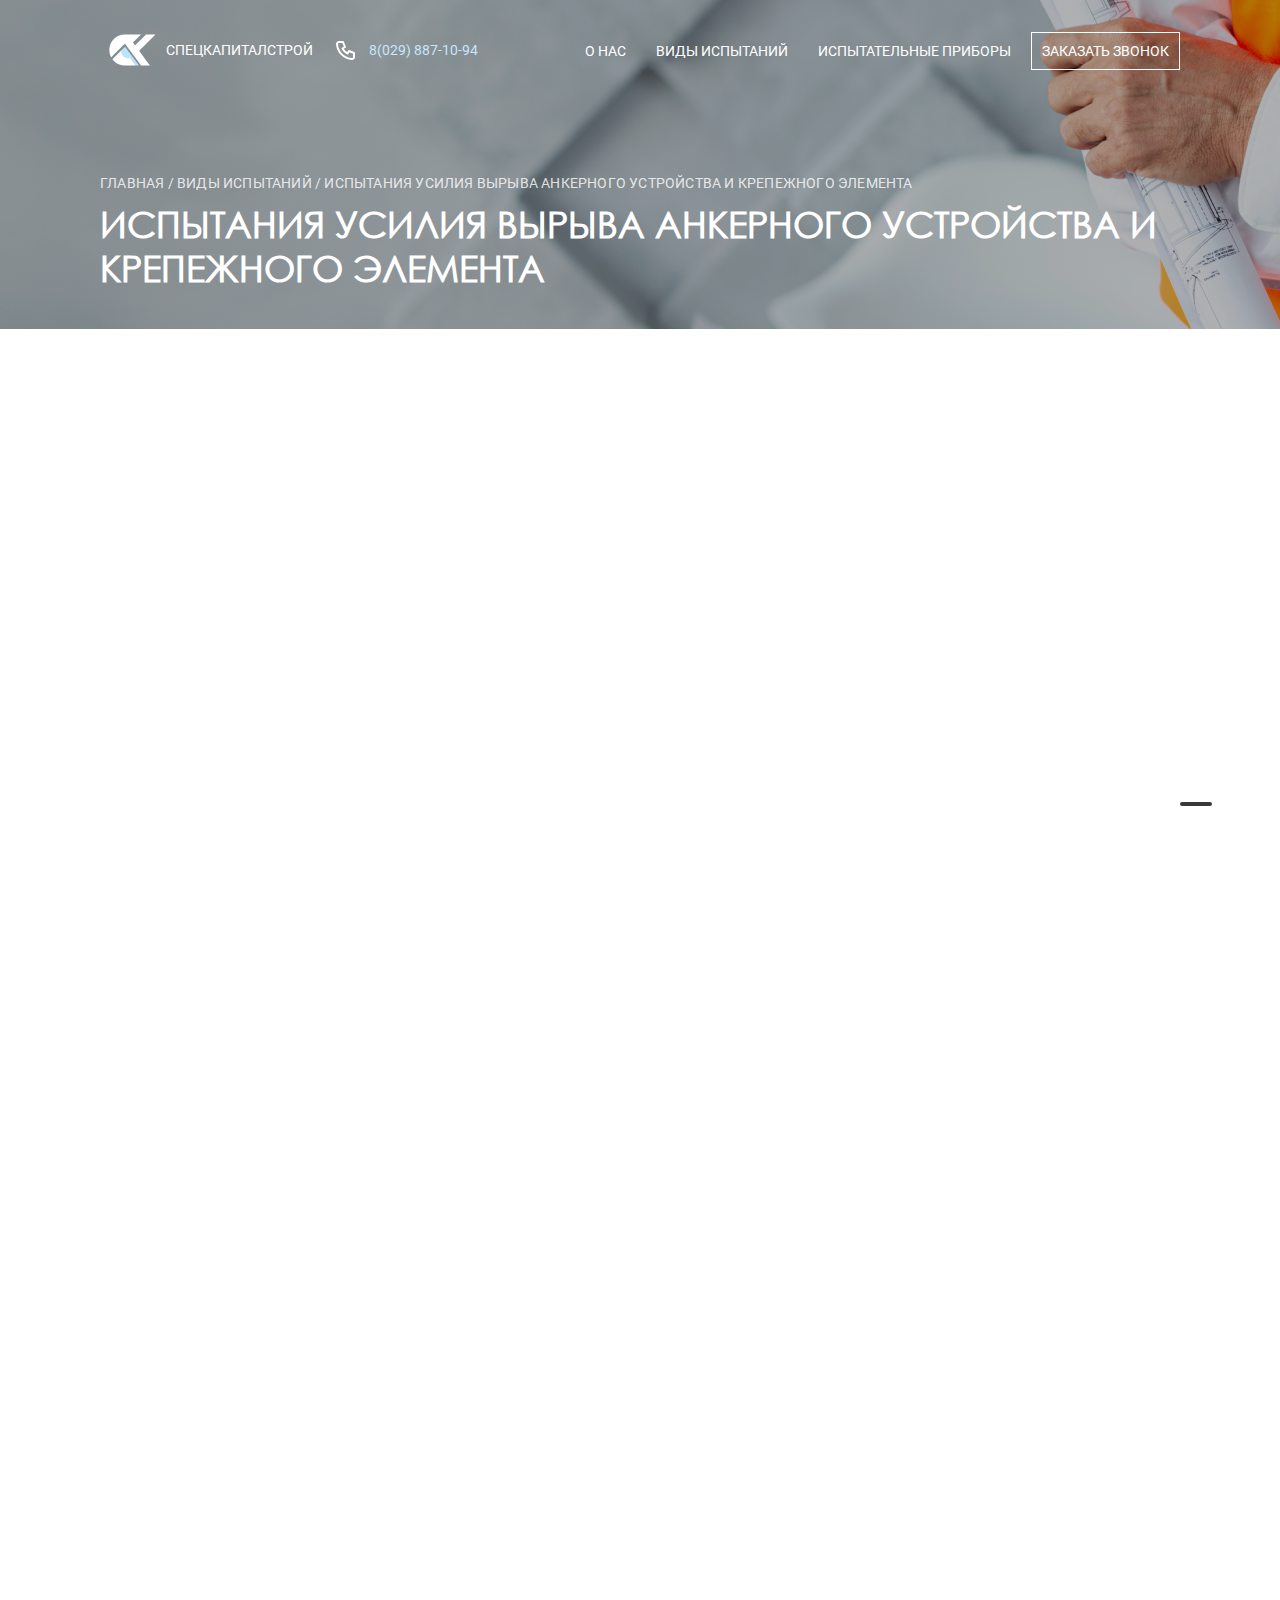
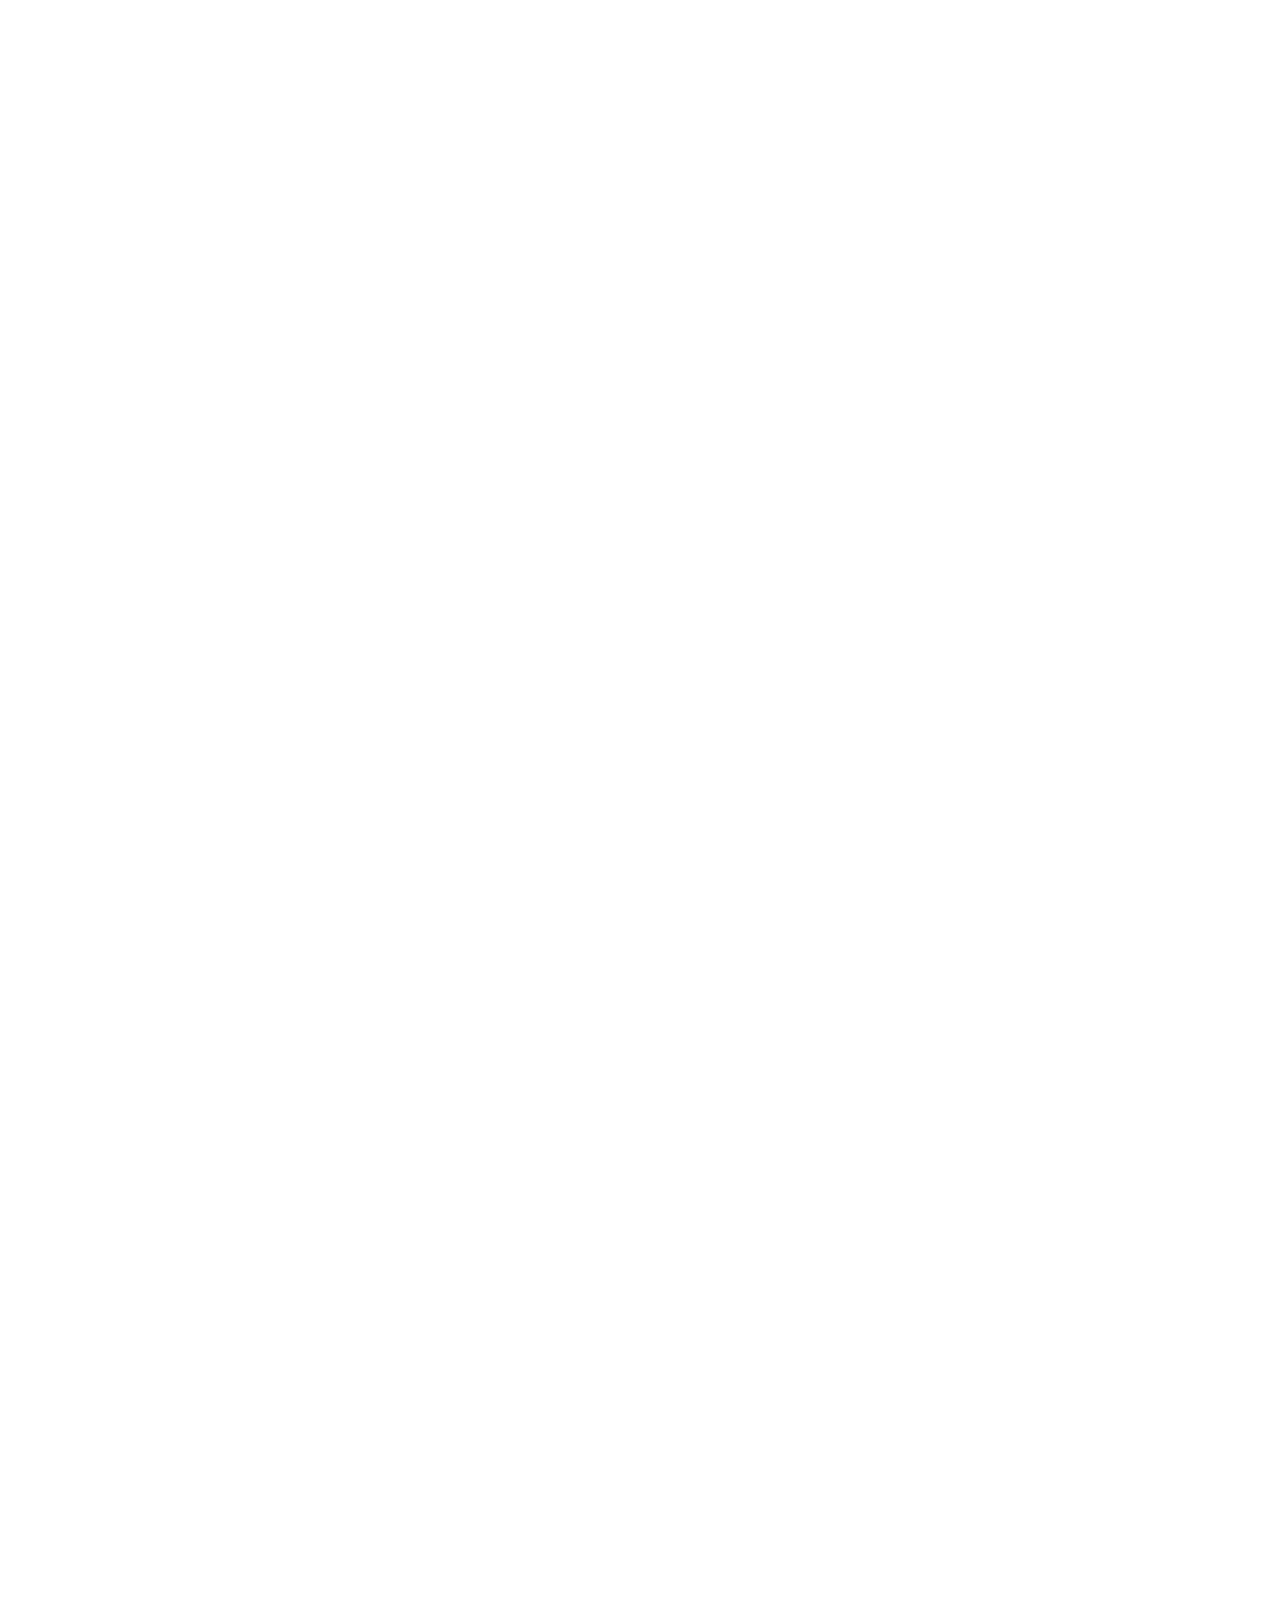
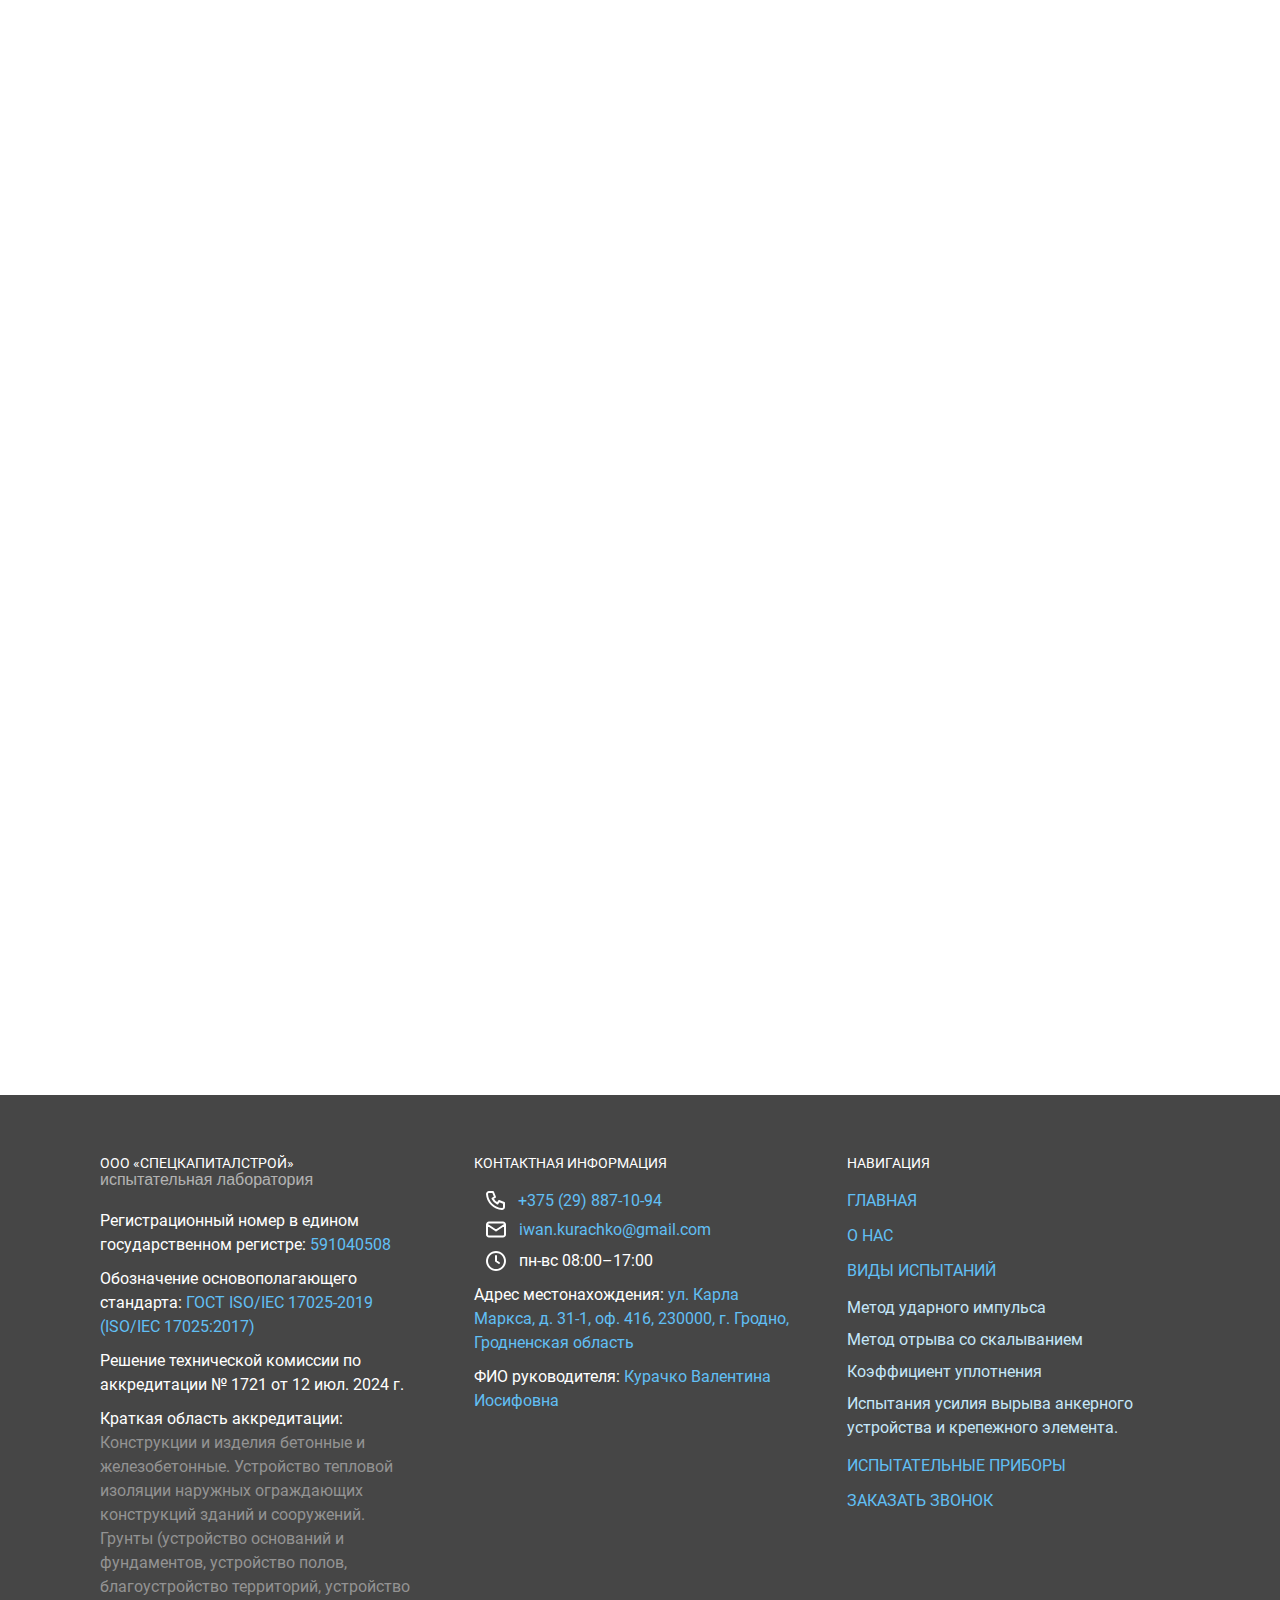
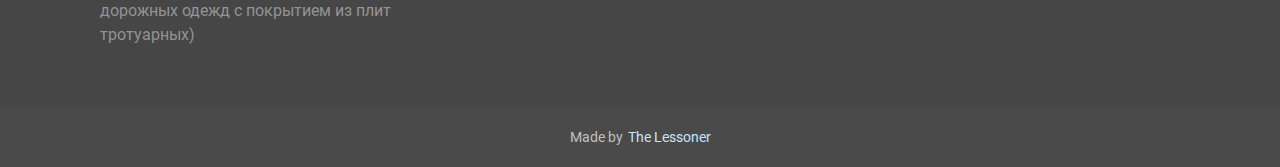
<file: pullout.html>
<!DOCTYPE html>
<html lang="en">
<head>
  <meta charset="UTF-8">
  <meta name="viewport" content="width=device-width">
  <title>Испытания усилия вырыва анкерного устройства и крепежного элемента</title>
  <link href="fonts.css" rel="stylesheet">
  <link href="styles.css" rel="stylesheet">
  <link href="mobile_styles.css" rel="stylesheet">
  <link href="burger_styles.css" rel="stylesheet">
  <link rel="icon" type="image/svg" sizes="32x32" href="./image/logo_white.png"/>
</head>
<body class="show-page" onscroll="handleScroll()">
<header class="header pullout__header">
  <div class="header-navigation">
    <div class="header__contact">
      <a href="./" class="main-text">
        <img class="header__logo" src="./image/logo_white.png" alt="Логотип">
        <p>Спецкапиталстрой</p>
      </a>
      <div class="phone">
        <img src="./image/icons/phone.svg" alt="phone">
        <a class="phone-number" href="tel:8(029) 887-10-94">8(029) 887-10-94</a>
      </div>
    </div>
    <input type="checkbox" id="burger">
    <label for="burger" class="burger">
      <span class="menu-burger"></span>
    </label>
    <nav class="navigation">
      <ul class="navigation__list">
        <li class="navigation__li"><a class="navigation__link" href="./aboutUs.html">О нас</a></li>
        <li class="navigation__li">
          <a href="./typeTests.html" class="navigation__link">виды испытаний</a>
          <ul class="navigation-sublist">
            <li class="">
              <a class="navigation-sublink" href="./impulse.html">Метод ударного импульса</a>
            </li>
            <li class="">
              <a class="navigation-sublink" href="./chip-off.html">Метод отрыва со скалыванием</a>
            </li>
            <li class="">
              <a class="navigation-sublink" href="./pullout.html">Испытания усилия вырыва анкерного устройства и
                крепежного
                элемента</a>
            </li>
            <li class="">
              <a class="navigation-sublink" href="./compaction.html">Коэффициент уплотнения</a>
            </li>
          </ul>
        </li>
        <li class="navigation__li"><a class="navigation__link" href="./instruments.html">Испытательные приборы</a></li>
        <li class="navigation__li"><a class="navigation__link call__button" href="./contacts.html">Заказать звонок</a>
        </li>
      </ul>
    </nav>

  </div>
  <div class="header-navigation scroll__header">
    <div class="header__contact">
      <a href="./" class="main-text color_black">
        <img class="header__logo" src="./image/logo_blue.png" alt="Логотип">
        <p>Спецкапиталстрой</p>
      </a>
      <div class="phone">
        <img src="./image/icons/black_phone.svg" alt="phone">
        <a class="phone-number color_blue" href="tel:8(029) 887-10-94">8(029) 887-10-94</a>
      </div>
    </div>
    <input type="checkbox" id="burger-double">
    <label for="burger-double" class="burger">
      <span class="menu-burger menu-burger_black"></span>
    </label>
    <nav class="navigation">
      <ul class="navigation__list">
        <li class="navigation__li scroll__navigation-li">
          <a class="navigation__link color_black" href="./aboutUs.html">О нас</a>
        </li>
        <li class="navigation__li scroll__navigation-li">
          <span class="navigation__link color_black">виды испытаний</span>
          <a href="./typeTests.html" class="nav-wrapper"></a>
          <ul class="navigation-sublist scroll__navigation-sublist">
            <li class="">
              <a class="navigation-sublink" href="./impulse.html">Метод ударного импульса</a>
            </li>
            <li class="">
              <a class="navigation-sublink" href="./chip-off.html">Метод отрыва со скалыванием</a>
            </li>
            <li class="">
              <a class="navigation-sublink" href="./pullout.html">
                Испытания усилия вырыва анкерного устройства и крепежного элемента
              </a>
            </li>
            <li class="">
              <a class="navigation-sublink" href="./compaction.html">Коэффициент уплотнения</a>
            </li>
          </ul>
        </li>
        <li class="navigation__li scroll__navigation-li">
          <a class="navigation__link color_black" href="./instruments.html">Испытательные приборы</a>
        </li>
        <li class="navigation__li scroll__navigation-li"><a class="navigation__link color_black" href="./contacts.html">Заказать
          звонок</a>
        </li>
      </ul>
    </nav>
  </div>

  <div class="header__block-title">
    <p class="main-link">
      <a class="main-link" href="./">Главная </a>
      <a class="main-link" href="./typeTests.html">/ Виды испытаний</a>
      / Испытания усилия вырыва анкерного устройства и крепежного элемента
    </p>
    <h1 class="title header__title">Испытания усилия вырыва анкерного устройства и крепежного элемента</h1>
  </div>
</header>
<main class="main subpage__main">

  <section class="type-test" data-show="section">
    <div class="type-test__block">
      <h2 class="title subpage-title column_2">Испытания усилия вырыва анкерного устройства и крепежного элемента</h2>
      <div class="type-test__description column_2">
        <p class="subpage-text">
          При устройстве тепловой изоляции наружных ограждающих конструкций зданий, сооружений и др по СТБ 2068–2010 
          п.11, СТБ 2079-2010 п.10;
        </p>
        <ul class="subpage-text card__list color_black08">
          <li>
            Данный метод распространяется на анкерные крепления, натурные испытания этих креплений и правила
            определения несущей способности анкеров по отношению к продольным осевым вытягивающим нагрузкам
            применительно к реальному строительному основанию.
          </li>
          <li>
            Предназначен для проведения испытаний анкерных креплений при монтаже конструкций навесных фасадных систем с
            воздушным зазором, применяемых для отделки и утепления наружных стен зданий и других строительных
            сооружений, но может применяться и для испытаний других анкерных соединений
          </li>
        </ul>
      </div>
      <div class="device__block column_2">
        <div class="device__info">
          <p class="subpage-text">При данном методе используется “Измеритель адгезии ПСО - МГ4”</p>
          <p class="subpage-description ">
            Используется для измерения прочности сцепления различных покрытий с основанием, а также для определения
            усилия вырыва анкерных болтов и крепежных элементов
          </p>
        </div>
        <a class="button button-dark" href="./instruments.html">Наши аппараты</a>
      </div>
      <img class="device__image column_3 row_2-4" src="image/ПСО%20-%20МГ4.png" alt="photo">
      <span class="type-test__wrapper row_3"></span>
    </div>
  </section>

  <section class="section quality__section">
    <div class="quality__box">
      <div class="quality__title">
        <img src="./image/icons/quality.svg" alt="quality">
        <p class="quality__name">Точность</p>
      </div>
      <p class="quality__description">
        Точно определяет усилие, необходимое для вырыва анкера или крепежного элемента из материала основания.
      </p>
    </div>
    <div class="quality__box">
      <div class="quality__title">
        <img src="./image/icons/quality.svg" alt="quality">
        <p class="quality__name">Безопасность</p>
      </div>
      <p class="quality__description">
        Выявляет слабые места в крепежных системах до их использования, что снижает риск аварий и повреждений.
      </p>
    </div>
    <div class="quality__box">
      <div class="quality__title">
        <img src="./image/icons/quality.svg" alt="quality">
        <p class="quality__name">Надежность</p>
      </div>
      <p class="quality__description">
        Испытания помогают оценить надежность крепежных систем в реальных условиях эксплуатации.
      </p>
    </div>
    <div class="quality__box">
      <div class="quality__title">
        <img src="./image/icons/quality.svg" alt="quality">
        <p class="quality__name">Экономичность</p>
      </div>
      <p class="quality__description">
        Помогает избежать затрат на ремонт и замену крепежных систем за счет своевременного выявления дефектов.
      </p>
    </div>
  </section>

  <section class="section test__info">
    <p class="subpage-text subpage-text_white">Что мы получаем после данного вида испытания?</p>
    <p class="subpage-description subpage-text_white test__info_width">
      Максимальное усилие вырыва, прочность крепежной системы, соответствие стандартам, идентификация слабых мест,
      документация результатов: результаты помогают обеспечить надежность конструкций, позволяют выявлять и устранять
      возможные проблемы.
    </p>
  </section>

  <section class="section block-type-test">
    <div class="block-cards" data-slider="true">
      <img class="type-test__card" src="image/pullout_1.png" alt="photo">
      <img class="type-test__card" src="image/pullout_2.png" alt="photo">
      <img class="type-test__card" src="image/pullout_3.png" alt="photo">
    </div>
  </section>

  <section class="section" data-show="section">
    <div class="main__aboutUs-block main__aboutUs-block_type">
      <h2 class="title section__title">Мы - Спецкапиталстрой</h2>
      <p class="section__text">
        Мы проводим комплексные испытания строительных конструкций, используя новейшие технологии и методы анализа. Наша
        цель – подтвердить соответствие ваших проектов всем необходимым стандартам и требованиям, обеспечивая их
        долговечность и безопасность.
      </p>
    </div>
    <div class="main__aboutUs-content">
      <div class="block-cards-wrapper">
        <div class="block-cards main__aboutUs-cards" data-slider="true">
          <div class="wrapper__postcard bg__card">
            <div class="postcard bg__tests">
              <div class="postcard__inform">
                <img class="postcard__icon" src="./image/icons/star.svg" alt="icon">
                <span class="postcard__title">Точность испытаний</span>
                <ul class="postcard__text card__list">
                  <li>
                    Новое и качественное оборудование, а также большой опыт в работе, позволяют нам точно и качественно
                    выполнить все виды испытаний.
                  </li>
                </ul>
              </div>
            </div>
          </div>
          <div class="wrapper__postcard bg__card">
            <div class="postcard bg__conditions">
              <div class="postcard__inform">
                <img class="postcard__icon" src="./image/icons/heart.svg" alt="icon">
                <span class="postcard__title">Удобные и комфортные условия для заказчика</span>
                <ul class="postcard__text card__list">
                  <li>
                    Быстрые сроки проведения испытаний;
                  </li>
                  <li>
                    При получении заявки выезд, оформление и выдача протокола в течение суток;
                  </li>
                  <li>
                    Приятная стоимость.
                  </li>
                </ul>
              </div>
            </div>
          </div>
          <div class="wrapper__postcard bg__card">
            <div class="postcard bg__travel">
              <div class="postcard__inform">
                <img class="postcard__icon" src="./image/icons/point_map.svg" alt="icon">
                <span class="postcard__title">Выезд в любую точку на строительный объект</span>
                <ul class="postcard__text card__list">
                  <li>
                    Выезд на объект по Гродненской области в удобное для вас время.
                  </li>
                </ul>
              </div>
            </div>
          </div>
        </div>
      </div>
      <div class="main__aboutUs">
        <p class="main__aboutUs-inform">
          Точные испытания для безупречных строительных решений.
        </p>
        <p class="main__aboutUs-contact">
          Чтобы связаться с нами, можно заполнить форму обратной связи на сайте или обратиться по указанным контактам.
        </p>
      </div>
      <div class="subpage-buttons">
        <a href="./contacts.html" class="button button-dark">Оставить заявку</a>
        <a href="./aboutUs.html" class="button button-slider subpage-button-contact">О нас</a>
      </div>
      <span class="main__wrapper"></span>
    </div>

  </section>
</main>
<footer class="footer">
  <div class="footer__content">

    <div class="footer__block">
      <div>
        <p class="main-text">ООО «СпецКапиталСтрой»</p>
        <p class="main-subtext">испытательная лаборатория</p>
      </div>

      <div>
        <div class="footer__subBlock">
          <p class="footer__subtitle">Регистрационный номер в едином государственном регистре:
            <span class="footer__text">591040508</span>
          </p>
          <p class="footer__subtitle">Обозначение основополагающего стандарта:
            <span class="footer__text">ГОСТ ISO/IEC 17025-2019 (ISO/IEC 17025:2017)</span>
          </p>
          <p class="footer__subtitle">
            Решение технической комиссии по аккредитации № 1721 от 12 июл. 2024 г.
          </p>
          <p class="footer__subtitle">
            Краткая область аккредитации:
            <span class="footer__subtext">
              Конструкции и изделия бетонные и железобетонные. Устройство тепловой изоляции наружных ограждающих
            конструкций зданий и сооружений. Грунты (устройство оснований и фундаментов, устройство полов,
            благоустройство территорий, устройство дорожных одежд с покрытием из плит тротуарных)
            </span>
          </p>
        </div>
      </div>
    </div>

    <div class="footer__block">
      <p class="main-text">Контактная информация</p>
      <div class="footer__subBlock">
        <a class="footer-link footer-link__contact" href="tel:8(029) 887-10-94">
          <img src="./image/icons/phone.svg" alt="phone">
          <p>+375 (29) 887-10-94</p>
        </a>
        <a class="footer-link footer-link__contact" href="mailto:iwan.kurachko@gmail.com">
          <img src="./image/icons/close_letter.svg" alt="letter">
          <p>iwan.kurachko@gmail.com</p>
        </a>
        <p class="footer-link footer__subtitle footer-link__contact">
          <img src="./image/icons/time_white.svg" alt="work-time">
          <span class="color_white">пн-вс 08:00–17:00</span>
        </p>
        <p class="footer__subtitle">Адрес местонахождения:
          <span class="footer__text">ул. Карла Маркса, д. 31-1, оф. 416, 230000, г. Гродно, Гродненская область</span>
        </p>
        <p class="footer__subtitle">ФИО руководителя:
          <span class="footer__text">Курачко Валентина Иосифовна</span>
        </p>
      </div>
    </div>

    <nav class="footer__block footer-navigation">
      <p class="main-text">навигация</p>
      <ul class="footer-navigation__list">
        <li class="footer-navigation__li">
          <a class="footer-link" href="./">
            главная
          </a>
        </li>
        <li class="footer-navigation__li">
          <a class="footer-link" href="./aboutUs.html">
            о нас
          </a>
        </li>
        <li class="footer-navigation__li">
          <a class="footer-link" href="./typeTests.html">
            виды испытаний
          </a>
        </li>
        <ul class="footer-navigation__list">
          <li class="footer-navigation__subli">
            <a class="footer-sublink" href="./impulse.html">
              Метод ударного импульса
            </a>
          </li>
          <li class="footer-navigation__subli">
            <a class="footer-sublink" href="./chip-off.html">
              Метод отрыва со скалыванием
            </a>
          </li>
          <li class="footer-navigation__subli">
            <a class="footer-sublink" href="./compaction.html">
              Коэффициент уплотнения
            </a>
          </li>
          <li class="footer-navigation__subli">
            <a class="footer-sublink" href="./pullout.html">
              Испытания усилия вырыва анкерного устройства и крепежного элемента.
            </a>
          </li>
        </ul>
        <li class="footer-navigation__li">
          <a class="footer-link" href="./instruments.html">
            Испытательные приборы
          </a>
        </li>
        <li class="footer-navigation__li">
          <a class="footer-link" href="./contacts.html">
            Заказать звонок
          </a>
        </li>
      </ul>
    </nav>
  </div>
  <span class="footer-arrow" onclick="scrollStart()">
    <span class="footer-arrow__line"></span>
    <img class="footer-arrow__img" src="./image/icons/arrow.svg" alt="Вверх">
  </span>
  <div class="developer">
    <span class="developer-text">Made by</span>
    <a class="developer-link" href="">The Lessoner</a>
  </div>
</footer>

</body>
<script src="./scripts/script.js"></script>
<script src="./scripts/mainSlider.js"></script>
</html>
</file>
<file: fonts.css>
@font-face {
  font-family: "Roboto";
  src: url("./fonts/Roboto-Regular.ttf") format("truetype");
  font-weight: normal;
  font-style: normal;
}

@font-face {
  font-family: "Century Gothic";
  src: url("./fonts/centurygothic.ttf") format("truetype");
  font-weight: normal;
  font-style: normal;
}
</file>
<file: styles.css>
:root {
  --blue: rgba(17, 25, 226, 1);
  --midleBlue: rgba(97, 191, 244, 1);
  --lightBlue: rgba(197, 231, 250, 1);
  --background: rgba(197, 231, 250, 0.35);
  --device: rgba(204, 204, 204, 1);
  --white: rgba(255, 255, 255, 1);
  --white_80: rgba(255, 255, 255, 0.8);
  --white_60: rgba(255, 255, 255, 0.6);
  --white_30: rgba(255, 255, 255, 0.3);
  --white_00: rgba(255, 255, 255, 0);
  --black_05: rgba(7, 7, 7, 0.05);
  --black: rgba(7, 7, 7, 1);
  --black_80: rgba(7, 7, 7, 0.8);
  --black_70: rgba(7, 7, 7, 0.7);
  --black_50: rgba(7, 7, 7, 0.5);
  --black_30: rgba(7, 7, 7, 0.3);
  --grey: rgba(147, 147, 147, 1);
  --lightGrey: rgba(217, 217, 217, 1);
  --footer: rgba(70, 70, 70, 1);
  --red: rgba(226, 17, 17, 1);
  --speed-animation-slider: 0.5s;
  --column-width: 333px;
  --padding-main: 190px;
}

* {
  margin: 0;
  box-sizing: border-box;
  font-family: Roboto, sans-serif;
  position: relative;
  scroll-behavior: smooth;
  transition: scroll 13s;
}

html {
  width: 100%;
}

section {
  opacity: 0;
}

a {
  text-decoration: none;
  cursor: pointer;
}

ul {
  list-style: none;
  padding: 0;
}

.show-page {
  animation: 7s show_page;
}

@keyframes show_page {
  from {
    opacity: 0;
  }
  to {
    opacity: 1;
  }
}

.main {
  display: flex;
  flex-direction: column;
  gap: 130px;
}

.main__header {
  height: 660px;
  background: url("./image/main_header.png") 0 0 no-repeat;
  background-size: cover;
  background-position: center;
  margin-bottom: 69px;
}

.main__header:before {
  content: '';
  display: block;
  width: 100%;
  height: 100%;
  position: absolute;
  top: 0;
  left: 0;
  right: 0;
  bottom: 0;
  background-color: var(--black_30);
}

.header {
  padding-inline: var(--padding-main);
}

.header__contact {
  display: flex;
  align-items: center;
  gap: 23px;
}

.header__logo {
  margin-right: 10px;
}

.show-header {
  animation: .5s both show_header;
}

@keyframes show_header {
  from {
    top: -100px;
  }
  to {
    top: 0;
  }
}

.header-navigation {
  position: absolute;
  display: flex;
  justify-content: space-between;
  align-items: center;
  width: 100%;
  height: 100px;
  top: 0;
  left: 0;
  padding-inline: var(--padding-main);
  z-index: 5;
}

.main-text {
  display: flex;
  align-items: center;
  font-weight: 500;
  font-size: 14px;
  color: var(--white);
  text-transform: uppercase;
}

.main-subtext {
  color: var(--white_60);
  font-family: "Roboto Light", sans-serif;
  font-size: 16px;
  font-weight: 500;
}

.phone {
  display: flex;
  align-items: center;
  gap: 14px;
}

.phone-number {
  font-weight: 400;
  font-size: 14px;
  color: var(--lightBlue);
}

.navigation {

}

.navigation__list {
  display: flex;
  align-items: center;
  gap: 10px;
}

.navigation__link {
  padding: 10px;
  font-weight: 500;
  font-size: 14px;
  text-transform: uppercase;
  color: var(--white);
}

.navigation__li {
  padding-block: 20px;
}

.navigation__li:hover > .navigation__link {
  border-bottom: 1px solid var(--lightBlue);
}

.call__button {
  border: 1px solid var(--white);
}

.call__button:hover {
  border-color: var(--lightBlue);
}

.navigation__li:hover > .navigation-sublist {
  display: block;
}

.navigation-sublist {
  position: absolute;
  display: none;
  flex-direction: column;
  width: max-content;
  margin-top: 20px;
  background: var(--white_80);
}

.navigation-sublink {
  display: block;
  max-width: 327px;
  font-size: 14px;
  font-weight: 500;
  padding: 10px;
  color: var(--black_50);
  border: 1px solid var(--white_00);
}

.navigation-sublink:hover {
  border: 1px solid var(--black_50);
  border-right: 0;
  border-left: 0;
  background: var(--white);
  color: var(--midleBlue);
}

.nav-wrapper {
  position: absolute;
  top: 0;
  left: 0;
  width: 100%;
  height: 110%;
}

.nav-wrapper:hover ~ .navigation-sublist {
  display: block;
}

.scroll__header {
  position: fixed;
  display: none;
  top: 0;
  background-color: var(--white);
  box-shadow: 0 4px 4px 0 var(--black_05);
}

.visible {
  display: flex;
}

.button_border {
  border: 1px solid var(--black);
}

.color_black {
  color: var(--black);
}

.color_blue {
  color: var(--blue);
}

.color_white {
  color: var(--white);
}

.scroll__navigation-sublist {
  margin-top: 50px;
}

.scroll__navigation-li {
  padding-block: 40px;
}

.header__content {
  display: flex;
  flex-direction: column;
  gap: 15px;
  top: 200px;
}

.title {
  font-family: "Century Gothic", sans-serif;
  font-size: 36px;
  text-transform: uppercase;
}

.header__title {
  text-transform: uppercase;
  color: var(--white);
  font-size: 36px;
  font-weight: 700;
  font-family: "Century Gothic", sans-serif;
}

.header__text {
  width: 333px;
  color: var(--white);
  line-height: 24px;
  padding-bottom: 15px;
}

.type-test {
  display: flex;
  flex-direction: column;
  gap: 60px;
  opacity: 0;
}

.type-test__block {
  display: grid;
  grid-template-columns: var(--padding-main) 1fr 523px;
  align-items: end;
  gap: 30px;
}

.block-type-test-black {
  /*background: var(--black_80);*/
  background-image: url("image/type-test_bg.png");
  background-repeat: no-repeat;
  background-size: cover;
}

.block-type-test-black:before {
  content: '';
  display: block;
  width: 100%;
  height: 100%;
  position: absolute;
  top: 0;
  left: 0;
  right: 0;
  bottom: 0;
  background-color: var(--black_70);
}

.column_2 {
  grid-column-start: 2;
}

.column_3 {
  grid-column-start: 3;
}

.row_2-4 {
  grid-row-start: 2;
  grid-row-end: 4;
}

.row_3 {
  grid-row: 3;
}

.type-test__wrapper {
  position: absolute;
  width: 100%;
  height: 100%;
  background: var(--background);
}

.type-test__info {
  padding-inline: var(--padding-main);
  display: inherit;
  flex-direction: inherit;
  gap: inherit;
}

.type-test__description {
  display: flex;
  flex-direction: column;
  gap: 15px;
  max-width: 697px;
  padding-bottom: 30px;
}

.type-test__cards {
  display: grid;
  grid-template-columns: repeat(4, 1fr);
  gap: 30px;
  justify-content: space-between;
  /*background-repeat: no-repeat;*/
  /*background-size: cover;*/
}

.type-test__cards-special {
  grid-template-columns: repeat(4, 242px);
  padding: 30px var(--padding-main);
  /*justify-content: center;*/
}

.device__block {
  position: relative;
  display: flex;
  flex-direction: column;
  gap: 60px;
  padding-block: 30px 65px;
  z-index: 2;
}

.device__info {
  display: flex;
  flex-direction: column;
  gap: 15px;
  max-width: 697px;
}

.device__image {
  width: 523px;
  /*height: 100%;*/
  bottom: 0;
  right: 0;
  background: var(--device);
  z-index: 1;
}

.slogan {
  position: absolute;
  display: flex;
  align-items: center;
  justify-content: center;
  padding-inline: 20px;
  top: -140px;
  width: 100%;
  height: 144px;
  background-image: url(./image/customers.png);
  font-family: "Century Gothic", sans-serif;
  font-size: 24px;
  font-weight: 400;
  line-height: 21px;
  text-align: center;
  color: #FFFFFF;
}

.block-cards-wrapper {
  position: absolute;
  /*left: calc(0px - var(--padding-main));*/
  top: -40%;
  /*width: 100vw;*/
  /*padding-inline: var(--padding-main);*/
  z-index: 2;
}

.block-cards {
  display: grid;
  grid-template-columns: repeat(3, 1fr);
  gap: 30px;
  justify-content: space-between;
  height: 400px;
}

.counter {
  position: absolute;
  width: 100%;
  top: -144px;
}

.counter-block {
  display: flex;
  flex-direction: column;
  align-items: center;
  justify-content: center;
  gap: 5px;
  width: 100%;
  height: 144px;
  background-repeat: no-repeat;
  background-size: cover;
}

.customers {
  background-image: url("./image/customers.png");
}

.objects {
  background-image: url("./image/objects.png");
}

.years {
  background-image: url("./image/years.png");
}

.counter-number {
  font-size: 24px;
  color: var(--white);
  line-height: 0;
}

.counter-text {
  font-size: 16px;
  color: var(--white_80);
  line-height: 50px;
  cursor: default;
}

.section {
  display: flex;
  flex-direction: column;
  gap: 30px;
  padding-inline: var(--padding-main);
  opacity: 0;
}

.show_section {
  animation: 1s var(--speed-animation-slider) both show-section;
}

@keyframes show-section {
  from {
    opacity: 0;
  }
  to {
    opacity: 1;
  }
}

.section__title {
  line-height: 44px;
  color: var(--black);
  font-weight: 400;
}

.section__text {
  max-width: 690px;
  font-size: 20px;
  line-height: 29px;
}

.services {
  display: flex;
  gap: 30px;
}

.wrapper__card {
  width: 100%;
  height: 514px;
  /*background: rgba(0, 0, 0, 0.5);*/
  transition: background-color, 1s;
}

.card1 {
  background-image: url("image/impulse%20(2).png");
  background-size: cover;
  background-repeat: no-repeat;
}

.card2 {
  background-image: url("image/chip-off.png");
  background-size: cover;
  background-repeat: no-repeat;
}

.card3 {
  background-image: url("image/pullout%20(2).png");
  background-size: cover;
  background-repeat: no-repeat;
}

.card4 {
  background-image: url("image/compaction%20(2).png");
  background-size: cover;
  background-repeat: no-repeat;
}

.card__image {
  position: absolute;
  height: 100%;
  width: 100%;
  z-index: -1;
}

.wrapper__card::before {
  content: '';
  display: block;
  width: 100%;
  height: 100%;
  position: absolute;
  top: 0;
  left: 0;
  background-color: var(--black_50);
}

.wrapper__card:hover {
  background-color: var(--black_50);
  box-shadow: 0 0 10px 0 var(--white_30);
}

.card {
  display: flex;
  flex-direction: column;
  justify-content: space-between;
  align-items: center;
  height: 100%;
  gap: 30px;
  padding: 60px 30px;
}

.bg__impulse {
  background: url("./image/impulse.jpg") right;
  background-size: cover;
}

.bg__supervision {
  background: url("./image/supervision.png");
  background-size: cover;
}

.bg__laboratory {
  background: url("./image/laboratory.png");
  background-size: cover;
}

.card__inform {
  display: flex;
  flex-direction: column;
  align-items: center;
  gap: 15px;
}

.card__title {
  font-size: 20px;
  text-align: center;
  font-weight: 400;
  line-height: 30px;
  color: var(--white);
}

.card__text {
  font-size: 16px;
  line-height: 24px;
  /*color: var(--white_60);*/
  color: var(--white);
  opacity: 0;
}

.card__button {
  opacity: 0;
}

.card:hover {
  background-color: var(--black_80);
  transition: background-color, 1s;
}

.card:hover > .card__inform > .card__text {
  opacity: 1;
  transition: opacity, 1s;
}

.card:hover > .card__button {
  opacity: 1;
  transition: opacity, 1s;
}

.card__list {
  list-style: disc;
  margin-left: 20px;
}

.section__object {
  gap: 0;
}

.title-block {
  display: flex;
  justify-content: space-between;
  top: 4px;
  line-height: 50;
}

.block-buttons {
  display: flex;
  gap: 30px;
  top: -2px;
}

.slider-content {
  height: 430px;
  display: flex;
  flex-direction: column;
  align-items: end;
  justify-content: end;
  gap: 60px;
}

.slider {
  position: absolute;
  height: 430px;
  left: calc(0px - var(--padding-main));
  right: calc(0px - var(--padding-main));
  overflow: hidden;
}

.slider-object {
  position: absolute;
  display: flex;
  gap: 30px;
  height: 100%;
  left: var(--padding-main);
}

.block-photo {
  display: flex;
  flex-direction: column;
  gap: 10px;
  width: min-content;
}

.large_block {
  width: 696px;
}

.small_block {
  width: 333px;
}

.photo {
  display: block;
  width: 100%;
  height: 354px;
  background-position-x: center;
  background-repeat: no-repeat;
  background-color: var(--device);
}

.photo1 {
  background-image: url("./image/photo_1.png");
}

.photo2 {
  background-image: url("./image/photo_2.png");
}

.photo3 {
  background-image: url("./image/photo_3.png");
}

.photo4 {
  background-image: url("./image/photo_4.png");
}

.photo_name {
  opacity: 0;
  font-size: 20px;
  font-weight: 400;
  margin-top: 5px;
  transition: 0.5s opacity;
}

.large_block ~ .photo_name {
  opacity: 1;
}

.photo_description {
  opacity: 0;
  transition: 0.5s opacity;
}

.large_block ~ .photo_description {
  opacity: 1;
}

.slider__block {
  display: flex;
  justify-content: space-between;
}

.slider__block_pBottom {
  padding-bottom: 115px;
}

.block-page {
  display: flex;
  align-items: center;
  justify-content: space-between;
  width: 333px;
  height: 44px;
}

.block-page_right {
  right: var(--padding-main);
}

.line {
  width: 151px;
  border: 1px solid var(--midleBlue);
}

.page {
  padding: 12px;
  font-weight: 500;
  font-size: 16px;
  color: var(--midleBlue);
  cursor: pointer;
  line-height: 0;
}

.page_active {
  font-size: 24px;
  color: var(--blue);
}

.section__review {
  top: 14px;
  overflow: hidden;
}

.review__text {
  padding-bottom: 182px;
}

.slider-content__review {
  position: absolute;
  top: 165px;
  right: var(--padding-main);
  left: var(--padding-main);
  height: 470px;
  z-index: 2;
}

.slider-review {
  position: absolute;
  display: flex;
  width: 100%;
  gap: 30px;
  top: 34px;
  opacity: 0;
  z-index: 0;
  animation: 2s both show;
}

@keyframes show {
  from {
    opacity: 1;
  }
  to {
    opacity: 0;
  }
}

.block_active {
  animation: 2s both hide;
  z-index: 2;
}

@keyframes hide {
  from {
    opacity: 0;
  }
  to {
    opacity: 1;
  }
}

.block-review {
  display: flex;
  flex-direction: column;
  align-items: center;
  padding: 60px 90px;
  border: 1px solid var(--black);
  box-shadow: 0 4px 4px 0 var(--black_03);
  background: var(--white);
}

.block-review::before {
  content: "“";
  position: absolute;
  top: 10px;
  left: 31px;
  font-size: 100px;
  font-family: "Century Gothic", sans-serif;
}

.block-review:hover {
  border-color: var(--blue);
  color: var(--blue);
}

.block-review:hover > .review-author {
  color: var(--black);
}

.quotes {
  position: absolute;
  top: 36px;
  left: 41px;
}

.review-author {
  font-size: 20px;
  font-weight: 400;
  padding-bottom: 34px;
}

.review {
  font-size: 16px;
  color: var(--black_50);
  padding-bottom: 45px;
  line-height: 22px;
}

.our-customers__block {
  display: flex;
  flex-direction: column;
  justify-content: end;
  gap: 35px;
  height: 689px;
}

.our-customers__wrapper {
  position: absolute;
  height: 100%;
  top: 0;
  right: calc(0px - var(--padding-main));
  left: calc(0px - var(--padding-main));
  background-image: url("./image/background_review.png");
  background-size: cover;
}

.our-customers__title {
  color: var(--white);
  font-size: 20px;
  font-weight: 400;
}

.review__logo {
  height: 120px;
  margin-bottom: 130px;
}

.margin-top_115 {
  margin-top: 115px;
}

.section__logo-company {
  position: absolute;
  left: 0;
  right: 0;
  height: 230px;
  display: flex;
  flex-direction: row;
  justify-content: center;
  gap: 152px;
}

.block__logo-company {
  position: relative;
  top: -50%;
  display: flex;
  flex-direction: column;
  gap: 10px;
  background: var(--white);
  padding: 60px;
  z-index: 2;
  box-shadow: 0 4px 4px 0 rgba(0, 0, 0, 0.05);
}

.main__aboutUs-owner {
  font-size: 20px;
  text-transform: uppercase;
}

.main__aboutUs-block {
  position: relative;
  display: flex;
  flex-direction: column;
  gap: 30px;
}

.main__aboutUs-block_main {
  height: 880px;
  padding-top: 240px;
}

.main__aboutUs-block_type {
  height: 645px;
}

.main__aboutUs-text {
  margin-bottom: 82px;
}

.main__aboutUs-cards {
  position: relative;
}

.bg__tests {
  background-image: url("./image/tests.png");
  background-size: cover;
}

.bg__conditions {
  background-image: url("./image/conditions.png");
  background-size: cover;
}

.bg__travel {
  background-image: url("./image/travel.png");
  background-size: cover;
}

.bg__card > :before {
  content: '';
  display: block;
  width: 100%;
  height: 100%;
  position: absolute;
  top: 0;
  left: 0;
  background-color: var(--black_50);
  z-index: 1;
}

.wrapper__postcard {
  height: 513px;
  width: 100%;
  transition: background-color, 1s;
}

.postcard {
  display: flex;
  flex-direction: column;
  justify-content: space-between;
  align-items: center;
  height: 100%;
  padding: 60px 30px;
}

.postcard:hover > .postcard__inform > .postcard__text {
  opacity: 1;
  transition: opacity, 2s;
}

.postcard:hover > .card__button {
  opacity: 1;
  transition: opacity, 1s;
}

.postcard__inform {
  display: flex;
  flex-direction: column;
  align-items: center;
  gap: 15px;
}

.postcard__icon {
  top: 10px;
  margin-bottom: 25px;
  z-index: 2;
}

.postcard__title {
  font-size: 20px;
  text-align: center;
  font-weight: 400;
  line-height: 31px;
  color: var(--white);
  z-index: 3;
}

.postcard__text {
  opacity: 0;
  font-size: 16px;
  color: var(--white);
  line-height: 24px;
  z-index: 3;
}

.wrapper__postcard:hover > :before {
  content: '';
  display: block;
  width: 100%;
  height: 100%;
  position: absolute;
  top: 0;
  left: 0;
  background-color: var(--black_80);
  z-index: 1;
}

.wrapper__postcard:hover > .postcard__text {
  opacity: 1;
}

.main__aboutUs-content {
  display: flex;
  flex-direction: column;
  justify-content: end;
  gap: 60px;
  height: 700px;
}

.main__aboutUs {
  display: flex;
  flex-direction: column;
  gap: 30px;
  max-width: 697px;
  width: 100%;
  margin-top: 300px;
}

.main__aboutUs-inform {
  font-size: 20px;
}

.main__aboutUs-contact {
  font-size: 16px;
  line-height: 20px;
}

.main__aboutUs-wrapper {
  position: absolute;
  height: 100%;
  left: calc(0px - var(--padding-main));
  right: calc(0px - var(--padding-main));
  top: 0;
  background: var(--background);
}

.subpage-buttons {
  display: flex;
  gap: 30px;
  margin-bottom: 160px;
}

.footer {
  width: 100%;
  min-height: 544px;
  padding: 60px var(--padding-main);
  background: var(--footer);
}

.footer__content {
  display: flex;
  justify-content: space-between;
  gap: 30px;
}

.footer__block {
  display: flex;
  flex-direction: column;
  gap: 20px;
  width: 333px;
}

.footer__subBlock {
  display: flex;
  flex-direction: column;
  gap: 10px;
}

.footer__subtitle {
  font-size: 16px;
  color: var(--white);
  width: 315px;
  line-height: 24px;
}

.footer__subtext {
  font-size: 16px;
  color: var(--grey);
}

.footer__text {
  font-size: 16px;
  color: var(--midleBlue);
}

.footer-link {
  display: flex;
  gap: 13px;
  color: var(--midleBlue);
}

.footer-link__contact {
  padding-left: 12px;
}

.footer-navigation {
  padding-left: 90px;
}

.footer-navigation__list {
  margin-bottom: 16px;
}

.footer-navigation__li {
  text-transform: uppercase;
  margin-bottom: 16px;
}

.footer-sublink {
  font-size: 16px;
  font-weight: 400;
  line-height: 24px;
  color: var(--lightBlue);
}

.footer-navigation__subli {
  margin-bottom: 8px;
}

.footer-arrow {
  position: fixed;
  display: flex;
  align-items: center;
  padding: 15px;
  right: 50px;
  bottom: 75px;
  cursor: pointer;
}

.footer-arrow__line {
  position: absolute;
  width: 32px;
  height: 0;
  border: 2px solid var(--black_80);
  border-radius: 3px;
}

.footer-arrow__img {
  opacity: 0;
}

.footer-arrow:hover > .footer-arrow__img {
  opacity: 1;
}

.footer-arrow:hover > .footer-arrow__line {
  opacity: 0;
}

.developer {
  position: absolute;
  display: flex;
  justify-content: center;
  align-items: center;
  gap: 5px;
  width: 100%;
  height: 60px;
  background: #4A4A4A;
  top: 100%;
  left: 0;
}

.developer-text {
  font-size: 14px;
  color: rgba(193, 193, 193, 1);
}

.developer-link {
  font-size: 14px;
  color: var(--lightBlue);
}

/*---------------- About US --------------*/
.subpage {
  display: flex;
  flex-direction: column;
  gap: 130px;
}

.aboutUs__header {
  height: 329px;
  background-image: url("./image/aboutUs_header.png");
  background-size: cover;
}

.header__block-title {
  top: 174px;
}

.main-link {
  margin-bottom: 9px;
  letter-spacing: 0.2px;
  color: var(--white_80);
  font-size: 14px;
  text-transform: uppercase;
  font-weight: 400;
  line-height: 19px;
}

.subpage-title {
  top: 8px;
  max-width: 880px;
  color: var(--black);
  font-weight: 400;
}

.subpage-text {
  max-width: 697px;
  font-size: 20px;
  font-weight: 400;
  line-height: 30px;
}

.subpage-text_white {
  color: var(--white);
}

.aboutUs__block-cards {
  top: 16px;
}

.aboutUs-block {
  display: grid;
  grid-template-columns: 523px 1fr;
  top: 16px;
  overflow: hidden;
}

.aboutUs-block__field {
  background-image: url("image/our_company.png");
  left: -100%;
  transition: 1s 0.5s left;
  background-position: center;
  background-repeat: no-repeat;
  background-size: cover;
}

.aboutUs-block__content {
  display: flex;
  flex-direction: column;
  gap: 30px;
  padding: 30px var(--padding-main) 60px 30px;
  background: var(--background);
  left: 100%;
  transition: 1s 0.5s left;
}

.subpage-description {
  font-size: 16px;
  line-height: 24px;
  width: 100%;
}

.subpage-description_blue {
  color: var(--blue);
  cursor: pointer;
}

.block-wrapper {
  position: fixed;
  display: flex;
  flex-direction: column;
  align-items: start;
  justify-content: center;
  gap: 30px;
  padding-inline: var(--padding-main);
  width: 100%;
  height: 100%;
  top: 0;
  background-color: var(--black_80);
  z-index: 6;
  visibility: hidden;
}

.certificate-content {
  display: flex;
  width: 100%;
  gap: 30px;
  align-items: center;
  justify-content: center;
}

.certificate-content > img {
  width: 100%;
  height: auto;
}

.photo__certificate {
  height: 80vh;
}

.show-document {
  animation: 1s show_certificate;
  visibility: visible;
}

@keyframes show_certificate {
  from {
    opacity: 0;
  }
  to {
    opacity: 1;
  }
}

.block-documents {
  display: flex;
  align-items: center;
  justify-content: center;
  gap: 30px;
  width: 100%;
}

.block-documents > img {
  height: 80vh;
}

.aboutUs-gallery {
  display: grid;
  grid-template-columns: repeat(4, 1fr);
  gap: 30px;
  height: 400px;
  top: 16px;
}

.aboutUs-photo {
  height: 400px;
  background: var(--lightGrey);
}

.aboutUs-quality {
  overflow: hidden;
}

.aboutUs-quality__title {
  margin-left: var(--padding-main);
}

.quality-block {
  display: grid;
  grid-template-columns: 1fr 1fr;
  justify-items: stretch;
  align-items: center;
  gap: 30px;
  margin-top: 76px;
}

.quality-paragraph {
  top: -4.4px;
}

.quality-title {
  display: flex;
  gap: 12px;
  padding: 0 0 10px 12px;
  align-items: center;
}

.quality-description {
  display: flex;
  flex-direction: column;
  gap: 30px;
  margin-left: var(--padding-main);
  padding-top: 30px;
}

.subpage-description-grey {
  color: var(--black_50);
}

.subpage-logo {
  display: flex;
  align-items: center;
  justify-content: center;
  height: 334px;
  background-image: url("./image/section_logo.png");
  background-size: cover;
}

.aboutUs-images {
  left: 100%;
  transition: 1s 1.5s left;
  overflow: hidden;
  background-image: url("image/about_us_1.png");
  background-size: cover;
  background-position: center;
}

.aboutUs-images__wrapper {
  display: grid;
  grid-template-columns: repeat(2, 1fr);
  gap: 30px;
}

.aboutUs-images > img {
  width: 100%;
  background: var(--black_30);
}

.aboutUs-logo {
  top: 16px;
}

.subpage-title-logo {
  top: -14px;
}

.subpage-objects {
  gap: 15px;
}

.aboutUs-objects {
  top: 16px;
  margin-bottom: 20px;
}

.subpage-description__objects {
  max-width: 690px;
  margin-bottom: 45px;
}

/*----------------Services--------------*/
.services__header {
  height: 329px;
  background-image: url("./image/services_header.png");
  background-size: cover;
}

.services__section {
  overflow: hidden;
}

.services-content {
  display: grid;
  grid-template-columns: 160px 1fr 1fr 160px;
  column-gap: 30px;
  row-gap: 26px;
  margin-top: 14px;
  left: calc(0px - var(--padding-main));
  width: 100vw;
}

.services-block {
  border: 1px solid var(--black);
  box-shadow: 0 4px 4px 0 var(--black_30);
}

.services-block:hover {
  border: 1px solid var(--blue);
}

.services-block {
  display: flex;
  flex-direction: column;
  justify-content: space-between;
  align-items: center;
  padding: 57px 90px;
}

.services-block-1 {
  grid-column-start: 2;
}

.services-block-2 {
  grid-column-start: 3;
  grid-row-start: 2;
}

.services-block-3 {
  grid-column-start: 2;
  grid-row-start: 3;
}

.services-block_li {
  list-style: disc;
  line-height: 24px;
  margin: 0 0 7px 23px;
  color: var(--black_50);
}

.services-photo-wrapper-1 {
  display: grid;
  grid-column-start: 3;
  grid-column-end: 5;
}

.services-photo-wrapper-2 {
  grid-row-start: 2;
  grid-column-start: 1;
  grid-column-end: 3;
}

.services-photo-2 {
  left: -110%;
  transition: 1s left;
}

.services-photo-wrapper-3 {
  display: grid;
  grid-row-start: 3;
  grid-column-start: 3;
  grid-column-end: 5;
}

.services-photo-3, .services-photo-1 {
  left: 110%;
  transition: 1s left;
}

.move_left {
  left: 0;
  width: 100%;
  height: 100%;
}

.services-objects {
  margin-bottom: 5px;
}

/*-----------------------contacts-----------------*/
.contacts {
  margin-top: 130px;
}

.contacts__header {
  height: 329px;
  background-image: url("./image/contacts_header.png");
  background-size: cover;
}

.contacts__subpage-text {
  margin-top: -4px;
}

.contact-content {
  display: flex;
  align-items: center;
  justify-content: space-between;
}

.contact-form {
  width: 100%;
}

.contact-field {
  width: 100%;
  margin: 0 1px 30px 0;
  border: 1px solid var(--black);
  border-radius: 0;
  padding: 10px;
  font-size: 16px;
}

.contact-field::placeholder {
  color: var(--black_50);
}

.file_placeholder {
  padding-left: 32px;
}

.contact-field:focus-visible {
  outline: none;
  border-color: var(--blude, rgba(17, 25, 226, 1));
}

.contact-input {
  height: 44px;
}

.placeholder[data-value=""] {
  display: none;
}

.placeholder {
  position: absolute;
  display: flex;
  gap: 4px;
  align-items: center;
  top: 12px;
  left: 12px;
  color: var(--black_50);
  z-index: 1;
}

.placeholder > span {
  color: var(--midleBlue);
}

.contact-textarea {
  overflow: auto;
  resize: none;
  height: 170px;
}

.file__input {
  position: absolute;
  top: 0;
  right: 0;
  width: 100%;
  height: 44px;
  opacity: 0;
  cursor: pointer;
  z-index: 2;
}

.input__icon {
  position: absolute;
  top: 3px;
  left: 0;
  padding: 10px;
  z-index: 2;
}

.input-error {
  position: absolute;
  bottom: 7px;
  width: max-content;
  font-size: 14px;
  color: var(--red, rgba(226, 17, 17, 1));
}

.contact-label {
  display: block;
}

.contacts-data {
  display: flex;
  flex-direction: column;
  gap: 25px;
  justify-content: center;
  width: 100%;
  height: 868px;
  right: calc(0px - var(--padding-main));
  padding: 90px;
  background-image: url("./image/contacts.png");
  background-size: cover;
}

.contacts-data:before {
  content: '';
  display: block;
  width: 100%;
  height: 100%;
  position: absolute;
  top: 0;
  left: 0;
  right: 0;
  bottom: 0;
  background-color: var(--black_80);
}

.contacts-title {
  margin-bottom: 37px;
  font-weight: 500;
  font-size: 20px;
  color: var(--white);
}

.contact-link {
  display: flex;
  margin-bottom: 19px;
  gap: 12px;
  align-items: center;
  color: var(--white);
  font-size: 20px;
}

.contact-address {
  line-height: 30px;
}

.contact-block {
  display: flex;
  gap: 33px;
  margin: 28px 0 32px 3px;
}

.contact-radio {
  margin-right: 5px;
}

.contact-map {
  display: flex;
  align-items: center;
  justify-content: center;
  height: 505px;
  background: var(--background);
}

.section__contacts {
  padding-block: 130px;
  background: var(--background);
}

.contact__description {
  max-width: 697px;
  margin-bottom: 30px;
}

/*---------------------Objects------------------------*/
.objects__header {
  height: 329px;
  background-image: url("./image/objects_header.png");
  background-size: cover;
}

.objects-slider {
  display: none;
  width: 100%;
  height: 0;
  background: linear-gradient(0deg, #C4C4C4, #C4C4C4),
  linear-gradient(0deg, var(--black_30), var(--black_30));
  animation: 3s both close_slider;
}

@keyframes close_slider {
  from {
    margin-bottom: 167px;
    display: flex;
    height: 600px;
    bottom: 0;
    opacity: 1;
  }
  to {
    margin: 0;
    height: 0;
    display: none;
    opacity: 0;
  }
}

.open_slider {
  display: flex;
  animation: 3s both open_slider;
}

@keyframes open_slider {
  from {
    height: 0;
    margin: 0;
    opacity: 0;
  }
  to {
    height: 600px;
    margin-bottom: 167px;
    opacity: 1;
  }
}

.slider-wrapper {
  position: absolute;
  display: flex;
  flex-direction: column;
  justify-content: space-between;
  right: calc(0px - var(--padding-main));
  left: calc(0px - var(--padding-main));
  height: 100%;
  overflow: hidden;
}

.objects-slider-wrapper {
  display: grid;
  grid-template-columns: repeat(4, 100%);
  justify-items: center;
  align-items: center;
  gap: 10px;
  padding: 10px;
  position: absolute;
  width: 100%;
  height: 100%;
  top: 0;
  overflow: hidden;
  background-color: var(--white);
  z-index: 1;
}

.objects-slider-photo {
  position: absolute;
  width: 100%;
  height: 100%;
  background-color: lightgreen;
  z-index: 0;
}

.photo_active {
  z-index: 2;
  animation: var(--speed-animation-slider) linear 0s 1 both show-photo;
}

@keyframes show-photo {
  from {
    opacity: 0;
  }
  to {
    opacity: 1;
  }
}

.move_left-first {
  animation: var(--speed-animation-slider) linear 0s 1 both left-first;
}

@keyframes left-first {
  0% {
    left: 0;
    opacity: 1;
    z-index: 2;
  }
  100% {
    left: 120%;
    opacity: 0;
    z-index: 0;
  }
  
}

.move_left-last {
  animation: var(--speed-animation-slider) linear 0s 1 both left-last;
}

@keyframes left-last {
  from {
    left: -120%;
    opacity: 0;
    z-index: 0;
  }
  to {
    left: 0;
    opacity: 1;
    z-index: 2;
  }
}

.move_right-first {
  animation: var(--speed-animation-slider) linear 0s 1 both right-first;
}

@keyframes right-first {
  from {
    right: 0;
    opacity: 1;
    z-index: 2;
  }
  to {
    right: 120%;
    opacity: 0;
    z-index: 0;
  }
}

.move_right-last {
  animation: var(--speed-animation-slider) linear 0s 1 both right-last;
}

@keyframes right-last {
  from {
    right: -120%;
    opacity: 0;
    z-index: 0;
  }
  to {
    right: 0;
    opacity: 1;
    z-index: 2;
  }
}

.objects-buttons-block {
  display: flex;
  justify-content: space-between;
  margin: 60px var(--padding-main);
  z-index: 3;
}

.slider-circle {
  position: absolute;
  display: flex;
  align-items: center;
  align-self: center;
  gap: 8px;
  margin: 60px;
  bottom: 30px;
  z-index: 3;
}

.circle {
  width: 10px;
  height: 10px;
  border-radius: 50%;
  background: var(--white_60);
  cursor: pointer;
}

.circle-active {
  height: 20px;
  width: 20px;
  background: var(--midleBlue);
}

.objects__block-cards {
  display: flex;
  justify-content: center;
  flex-wrap: wrap;
  column-gap: 35px;
  row-gap: 33px;
  margin-bottom: 130px;
}

.object__card {
  width: 31%;
}

.object__card:hover {
  color: var(--blue);
}

.object__card:hover > .object__card-image {
  border: 1px solid var(--blue);
}

.object__card-image {
  width: 100%;
  height: 290px;
  margin-bottom: 15px;
  background: linear-gradient(0deg, #C4C4C4, #C4C4C4),
  linear-gradient(0deg, rgba(0, 0, 0, 0.2), rgba(0, 0, 0, 0.2));
}

/*--------------------engineering-------------------*/
.subpage__main {
  margin-top: 130px;
}

.engineering__header {
  height: 329px;
  background-image: url("./image/engineering.png");
  background-size: cover;
}

.engineering-blocks {
  display: flex;
  justify-content: center;
  gap: 30px;
  margin-top: 15px;
}

.subpage-box {
  display: flex;
  align-items: center;
  justify-content: center;
  width: 333px;
  height: 132px;
  padding: 30px 50px;
  border: 1px solid var(--black);
  line-height: 24px;
  text-align: center;
  cursor: default;
}

.subpage-box:hover {
  border: 1px solid var(--blue);
  color: var(--blue);
}

.engineering__title {
  width: 600px;
  line-height: 50px;
}

.subpage-block {
  margin-bottom: 60px;
}

.subpage-gallery {
  display: flex;
  gap: 30px;
  height: 354px;
  margin: 24px calc(0px - var(--padding-main)) 15px;
}

.subpage-image {
  height: 354px;
  width: 100%;
  top: -20px;
  background: var(--lightGrey);
}

.subpage__block-page {
  position: absolute;
  right: 0;
}

.subpage__section {
  display: flex;
  flex-direction: column;
  gap: 16px;
  padding-inline: var(--padding-main);
  background: var(--background);
}


.subpage__title {
  margin-top: 60px;
}

/*------------------laboratory------------------*/
.laboratory__header {
  height: 329px;
  background-image: url("./image/laboratory_header.png");
  background-size: cover;
}

.laboratory__button {
  top: -14px;
}

.subpage-content {
  display: grid;
  grid-template-columns: repeat(3, 1fr);
  gap: 30px;
  justify-content: center;
  flex-wrap: wrap;
  top: 2px;
  margin-bottom: 4px;
}

.subpage-content__card {
  display: flex;
  flex-direction: column;
  align-items: center;
  justify-content: center;
  gap: 10px;
  width: 100%;
  padding: 29px 15px 25px;
  border: 1px solid var(--black);
}

.subpage-content__card_last {
  grid-column: 2;
}

.subpage-content__card:hover {
  border-color: var(--blue);
  color: var(--blue);
}

.laboratory-card__title {
  text-align: center;
  font-weight: 400;
}

.laboratory-card__text {
  font-size: 14px;
  color: var(--black_50);
  text-align: center;
  line-height: 23px;
  font-weight: 400;
}

/*-----------------supervision----------------*/
.supervision__header {
  height: 329px;
  background-image: url("./image/supervision_header.png");
  background-size: cover;
}

.supervision__subpage-content {
  margin-top: 13px;
}

.supervision__box {
  height: 157px;
  width: 100%;
  padding: 29px 16px;
}

.supervision__section {
  height: 295px;
}

.supervision__title {
  margin-block: 54px 10px;
}

.supervision__counter {
  top: 70px;
  flex-wrap: wrap;
}

.supervision__counter-block {
  gap: 10px;
  width: 100%;
}

.supervision__counter-text {
  text-align: center;
  line-height: 25px;
  padding-inline: 21px;
  color: var(--white);
}

.smile {
  background-image: url("./image/smile.png");
}

.coins {
  background-image: url("./image/coins.png");
}

.graph {
  background-image: url("./image/graph.png");
}

.tick {
  background-image: url("./image/tick.png");
}

.doc {
  background-image: url("./image/doc.png");
}

.check {
  background-image: url("./image/check.png");
}

.supervision__section_margin {
  margin-top: 240px;
}


/* ----------- BUTTONS ------------*/
.button {
  padding: 8px;
  font-weight: 500;
  text-transform: uppercase;
  cursor: pointer;
}

.button__secondary {
  width: 152px;
  text-align: center;
  padding-block: 10px;
  color: var(--white);
  border: 1px solid var(--white);
  background: none;
  margin-top: 30px;
}

.button__certificate {
  margin-top: 0;
}

.button__secondary:hover {
  color: var(--lightBlue);
  border: 1px solid var(--lightBlue);
}

.button__secondary:active {
  background: var(--black);
  color: var(--lightBlue);
  border-color: var(--black);
}

.header__button {
  display: flex;
  width: min-content;
  color: var(--white);
  border: 1px solid var(--white);
  background: none;
  padding: 9px 30px;
  font-size: 16px;
}

.header__button:hover {
  color: var(--lightBlue);
  border-color: var(--lightBlue);
}

.header__button:active {
  background: var(--black);
  color: var(--lightBlue);
  border-color: var(--black);
}

.button-slider {
  display: flex;
  justify-content: center;
  align-items: center;
  border: 1px solid var(--black);
  color: var(--black);
  box-shadow: 0 4px 4px 0 rgbavar(--black_30);
  background: none;
  font-size: 16px;
  font-weight: 600;
  height: min-content;
}

.button-slider:hover, .button-contact:hover {
  color: var(--blue);
  border-color: var(--blue);
}

.button-slider:active {
  background-color: var(--black));
  border-color: var(--black);
  color: var(--white);
}

.button-text__next {
  gap: 21px;
  padding-inline: 26px;
  line-height: 28px;
  height: min-content;
}

.button-text__next::after {
  content: "\203A";
  font-size: 39px;
  font-weight: 400;
  top: -4px;
  position: relative;
}

.button-back, .button-next {
  padding: 15px 16px;
}

.button-back::before {
  content: "\2039";
  position: relative;
  font-size: 39px;
  font-weight: 400;
  top: -20px;
  height: 14px;
}

.button-next::after {
  content: "\203A";
  position: relative;
  font-size: 39px;
  font-weight: 400;
  top: -20px;
  height: 14px;
}

.button-dark {
  display: flex;
  justify-content: center;
  align-items: center;
  background: var(--black);
  border: 1px solid var(--black);
  color: var(--white);
  font-size: 16px;
  max-width: 334px;
  width: 100%;
}

.button-dark:hover {
  background-color: var(--blue);
  border-color: var(--blue);
}

.button-dark:active {
  background-color: var(--lightBlue);
  border-color: var(--blue);
  color: var(--blue);
}

.button__review {
  padding-inline: 14px;
}

.subpage-button-contact {
  padding-inline: 33px;
  background-color: var(--white);
}

.button-certificate {
  padding-inline: 43px;
  width: min-content;
  padding-block: 10px;
  top: 3px;
  border: 1px solid var(--black);
  font-weight: 600;
  background: var(--white);
}

.button-certificate:hover {
  color: var(--blue);
  border-color: var(--blue);
}

.button-certificate:active {
  background-color: var(--black);
  border-color: var(--black);
  color: var(--white);
}

.button-service {
  padding-inline: 29px;
  letter-spacing: 1.6px;
  line-height: 17px;
  width: min-content;
  padding-block: 10px;
  border: 1px solid var(--black);
  font-size: 16px;
  font-weight: 500;
  background: var(--white);
}

.button-service:hover {
  color: var(--blue);
  border-color: var(--blue);
}

.button-service:active {
  background-color: var(--black);
  border-color: var(--black);
  color: var(--white);
}

.objects__button {
  margin: 60px var(--padding-main);
  padding-inline: 48px;
  z-index: 3;
}

.objects__button-arrow {
  padding: 13px 17px;
  background: none;
  color: var(--black_50);
  font-size: 16px;
  border: none;
}

.button_active {
  color: var(--blue);
}

.objects__button-arrow_white {
  border: 1px solid var(--white);
}

.objects__buttons-page {
  display: flex;
  justify-content: center;
  gap: 30px;
}

.objects__button-arrow_black {
  border: 1px solid var(--black);
  box-shadow: 0 4px 4px 0 var(--black_30);
}

.subpage-buttons_margin {
  margin-block: 49px 127px;
}

.subpage__section_bottom {
  margin-bottom: 5px;
}

/********************Type Tests******************/
.typeTests__header {
  height: 329px;
  background-image: url("./image/typeTests_header.png");
  background-size: cover;
}

.impulse__header {
  height: 329px;
  background-image: url("./image/impulse_header.png");
  background-size: cover;
}

.chip-off__header {
  height: 329px;
  background-image: url("./image/impulse_header.png");
  background-size: cover;
}

.pullout__header {
  height: 329px;
  background-image: url("./image/impulse_header.png");
  background-size: cover;
}

.compaction__header {
  height: 329px;
  background-image: url("./image/impulse_header.png");
  background-size: cover;
}

.type__block {
  display: flex;
  justify-content: center;
  gap: 30px;
  height: 450px;
  padding-block: 30px 50px;
  background-image: url("./image/bg_typeTests.png");
  background-size: cover;
}

.type__block:before {
  content: '';
  display: block;
  width: 100%;
  height: 100%;
  position: absolute;
  top: 0;
  left: 0;
  right: 0;
  bottom: 0;
  background-color: var(--black_80);
}

.type__col {
  display: flex;
  flex-direction: column;
  align-items: center;
  justify-content: space-between;
  width: 240px;
  padding-block: 30px;
}

.type__col:hover {
  background: rgba(7, 7, 7, 0.5);
  box-shadow: 0px 0px 10px 0px rgba(255, 255, 255, 0.3);
}

.type__info {
  display: flex;
  flex-direction: column;
  align-items: center;
  gap: 30px;
}

.type__name {
  text-align: center;
  font-size: 16px;
  font-weight: 400;
  color: var(--white);
}

.type__description {
  font-weight: 400;
  font-size: 16px;
  color: var(--white_60);
  list-style: disc;
  padding-left: 24px;
  line-height: 24px;
}

.protocol__block {
  height: 220px;
  padding-block: 60px;
  background-image: url("./image/bg_protocol.png");
  background-size: cover;
  background-position: center;
  overflow: hidden;
}

.protocol_open {
  opacity: 1;
  animation: var(--speed-animation-slider) linear 0s 1 both open_protocol;
}

@keyframes open_protocol {
  from {
    height: 220px
  }
  to {
    height: 1130px
  }
}

.protocol_close {
  opacity: 1;
  animation: var(--speed-animation-slider) linear 0s 1 both close_protocol;
}

@keyframes close_protocol {
  from {
    height: 1130px
  }
  to {
    height: 220px
  }
}

.protocol__description {
  font-size: 20px;
  font-weight: 400;
  color: var(--white);
}

.button_open:before {
  content: "Открыть фото";
}

.button_close:before {
  content: "Закрыть";
}

.protocol__image {
  display: grid;
  grid-template-columns: repeat(3, 1fr);
  gap: 30px;
  margin-top: 210px;
}

.protocol__image > img {
  width: 100%;
}

/*************************Impulse******************/

.quality__section {
  flex-direction: row;
  flex-wrap: wrap;
  justify-content: center;
}

.quality__box {
  display: flex;
  flex-direction: column;
  gap: 15px;
  width: 515px;
  padding: 30px 10px;
  border: 1px solid var(--black);
}

.quality__title {
  display: flex;
  gap: 10px;
}

.quality__name {
  font-weight: 400;
  font-size: 20px;
}

.quality__description {
  font-size: 16px;
  font-weight: 400;
  color: var(--black_50);
}

.test__info {
  /*height: 237px;*/
  gap: 15px;
  padding-block: 60px;
  background-image: url("./image/bg_test_info.png");
  background-size: cover;
}

.test__info_width {
  max-width: 697px;
}

.type-test__card {
  background: var(--black_30);
}

/*******************Instruments****************/
.instruments__header {
  height: 329px;
  background-image: url("./image/instruments_header.png");
  background-size: cover;
}

.instruments__block {
  display: flex;
  flex-direction: row;
}

.instruments__info {
  display: flex;
  justify-content: center;
  flex-direction: column;
  gap: 30px;
  width: 100%;
  background: var(--background);
}

.instruments__info_pr {
  padding: 30px var(--padding-main) 30px 30px;
}

.instruments__info_pl {
  padding: 30px 30px 30px var(--padding-main);
}

.instruments__subInfo {
  display: flex;
  flex-direction: column;
  gap: 15px;
}

.instruments__title {
  display: flex;
  align-items: center;
  flex-direction: row;
  gap: 10px;
  padding-left: 10px;
}

.icon {
  height: 24px;
  width: 24px;
}

.color_black08 {
  color: var(--black_80);
}

.color_blue {
  color: var(--blue);
}

.color_black05 {
  color: var(--black_50);
}

/*-------------------Modal-------------*/
.modal {
  position: fixed;
  display: flex;
  flex-direction: column;
  align-items: center;
  justify-content: center;
  width: 100%;
  height: 100vh;
  top: 0;
  left: 0;
  background: rgba(7, 7, 7, 0.9);
  overflow: hidden;
  z-index: -1;
  opacity: 0;
}

.open__modal {
  animation: var(--speed-animation-slider) linear 0s 1 both open-modal;
  z-index: 5;
}

@keyframes open-modal {
  from {
    opacity: 0;
  }
  to {
    opacity: 1;
  }
}

.modal_icon {
  width: 200px;
  height: 200px;
}

.modal__title {
  margin-bottom: 15px;
  color: var(--white);
  font-size: 36px;
  font-weight: 400;
  font-family: "Century Gothic", sans-serif;
}

.modal__text {
  margin-bottom: 60px;
  color: var(--white);
  font-size: 20px;
  font-weight: 400;
}

@media (max-width: 1360px) {
  :root {
    --padding-main: 150px;
  }
  
  .footer-navigation {
    padding-left: 0;
  }
}

@media (max-width: 1280px) {
  :root {
    --padding-main: 100px;
  }
}

.main__wrapper {
  display: none;
}

.main__error-block {
  display: flex;
  flex-direction: column;
  align-items: center;
  justify-content: center;
  height: 100vh;
  padding-inline: var(--padding-main);
}

.main__error-block > img {
  max-width: 700px;
  width: 100%;
}

.title__error {
  font-family: "Century Gothic", sans-serif;
  font-weight: 700;
  font-size: 96px;
  padding-bottom: 60px;
}

.description__error {
  padding-bottom: 30px;
  max-width: 880px;
  font-family: "Roboto", sans-serif;
  font-size: 16px;
  text-align: center;
}
</file>
<file: mobile_styles.css>
@media (max-width: 560px) {
  :root {
    --padding-main: 30px;
  }
  
  .header-navigation {
    height: 74px;
    /*padding-inline: 30px;*/
  }
  
  .main-text > p {
    display: none;
  }
  
  .main__header {
    height: 480px;
    /*padding-inline: 30px;*/
  }
  
  .aboutUs__header, .chip-off__header,
  .compaction__header, .contacts__header, .impulse__header,
  .instruments__header, .pullout__header, .typeTests__header {
    height: 287px;
    display: flex;
    justify-content: center;
  }
  
  .chip-off__header, .impulse__header, .pullout__header, .compaction__header {
    background-image: url("image/type_test_header.png");
  }
  
  .typeTests__header {
    background-image: url("./image/typeTests_header_mob.png");
  }
  
  .instruments__header {
    background-image: url("image/instruments_header_m.png");
  }
  
  .contacts__header {
    background-image: url("image/contacts_header_m.png");
  }
  
  .header__block-title {
    /* top: 174px; */
    top: auto;
    display: flex;
    flex-direction: column;
    /*justify-content: flex-end;*/
    bottom: -25px;
    justify-content: center;
  }
  
  .aboutUs__header {
    background-image: url("image/mobile_about_us.png");
  }
  
  .navigation {
    display: none;
  }
  
  .nav-wrapper {
    z-index: -1;
  }
  
  .navigation__li {
    display: flex;
    flex-direction: column;
    align-items: center;
    width: 100%;
  }
  
  .navigation__li:hover > .navigation-sublist {
    position: relative;
    display: flex;
    align-items: center;
    width: 100%;
    background: none;
  }
  
  .navigation-sublink {
    color: var(--white);
    text-align: center;
  }
  
  .header__content {
    top: 132px;
    align-items: center;
  }
  
  .header__title {
    font-size: 24px;
  }
  
  .header__text {
    width: auto;
    font-size: 14px;
    text-align: center;
    line-height: 21px;
  }
  
  .slogan {
    height: 80px;
    top: -110px;
    font-size: 14px;
  }
  
  /*.counter {*/
  /*  display: none;*/
  /*}*/
  /*.slogan {*/
  /*  position: absolute;*/
  /*  display: block;*/
  /*  padding: 20px;*/
  /*  top: -115px;*/
  /*  background-image: url(./image/customers.png);*/
  /*  font-family: "Roboto Light", sans-serif;*/
  /*  font-size: 14px;*/
  /*  font-weight: 400;*/
  /*  line-height: 21px;*/
  /*  text-align: center;*/
  /*  color: #FFFFFF;*/
  /*}*/
  .main {
    gap: 50px;
  }
  
  .title {
    font-size: 24px;
  }
  
  .header__block-title > .title,
  .header__block-title > .main-link {
    text-align: center;
  }
  
  .subpage {
    gap: 65px;
  }
  
  .type-test {
    gap: 30px;
  }
  
  .type-test__info {
    gap: 15px;
  }
  
  .section__text {
    font-size: 16px;
    line-height: 24px;
  }
  
  .block-type-test {
    overflow: hidden;
    padding-inline: 0;
  }
  
  .type-test__cards {
    padding-inline: var(--padding-main);
    grid-template-columns: repeat(4, 100%);
    gap: 10px;
  }
  
  .type-test__cards-special {
    height: 450px;
    padding-block: 30px 50px;
    grid-template-columns: repeat(4, 242px);
    justify-content: space-between;
  }
  
  .type__col {
    height: 370px;
    background: var(--black_50);
    box-shadow: 0 0 10px 0 rgba(255, 255, 255, 0.3);
    padding-block: 30px;
  }
  
  .type__name {
    font-size: 14px;
  }
  
  .type__description {
    font-size: 14px;
  }
  
  .card {
    background-color: var(--black_80);
    padding-inline: 9px;
  }
  
  .card__inform > .card__text, .card__button {
    opacity: 1;
  }
  
  .wrapper__card {
    /*width: calc(100vw - 60px);*/
    height: 500px;
    background-position: center;
  }
  
  .wrapper__card::before {
    background: none;
  }
  
  .card__title {
    font-size: 16px;
  }
  
  .card__text {
    font-size: 14px;
    text-align: center;
  }
  
  .block-buttons {
    display: none;
  }
  
  .section__title {
    line-height: 36px;
  }
  
  .slider {
    padding-inline: 30px;
  }
  
  .slider-object {
    padding-inline: var(--padding-main);
    left: 0;
    gap: 10px;
  }
  
  .block-photo {
    width: calc(100vw - 60px);
  }
  
  .large_block {
    width: 100%;
  }
  
  .small_block {
    width: 100%;
  }
  
  .photo {
    height: 300px;
    background-size: 100%;
    background-position: center;
  }
  
  .photo1 {
    background-image: url(./image/photo_1_mob.png);
  }
  
  .photo2 {
    background-image: url(./image/photo_2_mob.png);
  }
  
  .photo3 {
    background-image: url(./image/photo_3_mob.png);
  }
  
  .photo4 {
    background-image: url(./image/photo_4_mob.png);
  }
  
  .slider-content {
    /*height: 387px;*/
  }
  
  .slider {
    height: 100%;
  }
  
  .slider__block {
    flex-direction: column;
    gap: 30px;
  }
  
  .block-page {
    width: 100%;
  }
  
  .photo_name {
    font-size: 16px;
  }
  
  .photo_description {
    font-size: 14px;
  }
  
  .section__logo-company {
    gap: 20px;
    height: 106px;
  }
  
  .block__logo-company {
    align-items: center;
    padding: 16px 20px;
  }
  
  .block__logo-company > img {
    height: 50px;
    width: 60px;
  }
  
  .main__aboutUs-block {
    gap: 15px;
  }
  
  .main__aboutUs-block_main {
    padding-top: 135px;
  }
  
  .postcard__text {
    opacity: 1;
  }
  
  .block-cards {
    grid-template-columns: repeat(3, 100%);
    gap: 10px;
    height: auto;
    padding-inline: var(--padding-main);
  }
  
  .wrapper__postcard {
    height: auto;
  }
  
  .postcard {
    padding: 40px 10px;
  }
  
  .bg__card > :before {
    background-color: var(--black_80);
  }
  
  .postcard__icon {
    margin-bottom: 0;
  }
  
  .postcard__title {
    font-size: 16px;
  }
  
  .postcard__text {
    font-size: 14px;
  }
  
  .main__aboutUs-block_main {
    height: 650px;
  }
  
  .main__aboutUs-content {
    gap: 30px;
    height: 550px;
  }
  
  .block-cards-wrapper {
    top: -27%;
    width: 100vw;
    left: calc(0px - var(--padding-main));
    overflow: hidden;
  }
  
  .main__aboutUs {
    margin-top: 120px;
    gap: 15px;
    margin-bottom: 15px;
  }
  
  .main__aboutUs-inform {
    font-size: 16px;
  }
  
  .main__aboutUs-contact {
    font-size: 14px;
  }
  
  .subpage-buttons {
    flex-direction: column;
    gap: 15px;
  }
  
  .subpage-buttons {
    margin-bottom: 100px;
  }
  
  .footer {
    padding-block: 30px;
  }
  
  .footer__content {
    flex-direction: column-reverse;
  }
  
  .main-text, .contact-link, .footer-link, .footer-sublink {
    font-size: 14px;
  }
  
  .main-subtext, .footer__subtitle, .footer__text, .footer__subtext {
    font-size: 12px;
  }
  
  .footer-arrow {
    right: 30px;
  }
  
  .footer__subtitle {
    display: flex;
    flex-wrap: wrap;
  }
  
  .footer-navigation__li {
    margin-bottom: 10px;
  }
  
  .footer__block {
    width: auto;
  }
  
  .footer-navigation__list {
    margin-bottom: 0;
  }
  
  .button-dark {
    max-width: 100%;
  }
  
  .aboutUs-block {
    grid-template-rows: 1fr 1fr;
    grid-template-columns: none;
  }
  
  .aboutUs-block__field {
    min-height: 315px;
    background-image: url("image/mobile_our_company.png");
    background-position: center;
    background-size: cover;
  }
  
  .aboutUs-block__content {
    padding-bottom: 40px;
    gap: 15px;
  }
  
  .subpage-text {
    font-size: 16px;
  }
  
  .subpage-description {
    font-size: 14px;
  }
  
  .subpage-description__objects {
    margin-bottom: 15px;
  }
  
  .aboutUs-objects {
    margin-bottom: 35px;
  }
  
  .button-certificate {
    align-self: center;
    margin-top: 15px;
  }
  
  .aboutUs-photo {
    height: 300px;
  }
  
  .aboutUs-quality {
    padding-inline: var(--padding-main);
  }
  
  .aboutUs-quality > .title {
    margin: 0;
  }
  
  .quality-block {
    display: block;
    /*grid-template-columns: none;*/
    margin-top: 15px;
  }
  
  .quality-description {
    gap: 15px;
    margin: 0;
  }
  
  .quality-title {
    padding-left: 0;
  }
  
  .aboutUs-images {
    margin-top: 65px;
    transition: none;
    height: 300px;
    background-image: url(image/about_us_mobile.png);
  }
  
  .aboutUs-images__wrapper {
    gap: 10px;
  }
  
  .subpage__main {
    margin-top: 65px;
  }
  
  .button__secondary {
    align-self: center;
  }
  
  .protocol__block {
    height: 150px;
    padding-block: 30px 40px;
    overflow: hidden;
  }
  
  .protocol__description {
    font-size: 16px;
  }
  
  .protocol__image {
    margin-top: 35px;
    gap: 10px;
  }
  
  .protocol__image > img {
    height: 420px;
    width: 300px;
  }
  
  @keyframes open_protocol {
    from {
      height: 150px
    }
    to {
      height: 680px
    }
  }
  @keyframes close_protocol {
    from {
      height: 680px
    }
    to {
      height: 150px
    }
  }
  
  .type-test__block {
    grid-template-columns: none;
    gap: 15px;
  }
  
  .column_2 {
    padding-inline: var(--padding-main);
  }
  
  .column_2, .column_3 {
    grid-column: 1;
  }
  
  .row_1 {
    grid-row: 1;
  }
  
  .row_2 {
    grid-row: 2;
  }
  
  .row_3 {
    grid-row: 3;
  }
  
  .row_2-4 {
    grid-row: 4;
  }
  
  .device__image {
    width: 100%;
  }
  
  .type-test__description {
    gap: 5px;
  }
  
  .device__block {
    gap: 30px;
    padding-bottom: 40px;
  }
  
  .test__info {
    height: auto;
    padding-block: 30px 40px;
    background-image: url(./image/bg_protocol.png);
    background-size: cover;
    background-position: center;
  }
  
  .type-test__card {
    height: 300px;
    width: 300px;
  }
  
  .main__aboutUs-block_type {
    height: 420px;
  }
  
  .main__wrapper {
    display: block;
    position: absolute;
    width: 100vw;
    height: 100%;
    left: calc(0px - var(--padding-main));
    background: var(--background);
    z-index: -1;
  }
  
  .instruments__block {
    flex-direction: column;
  }
  
  .instruments__block-reverse {
    flex-direction: column-reverse;
  }
  
  .instruments__info {
    gap: 15px;
  }
  
  .margin-top_115 {
    margin-top: 100px;
  }
  
  .section__contacts {
    padding-block: 65px;
  }
  
  .contact-content {
    flex-direction: column;
  }
  
  .contact-form {
    padding-block: 65px;
  }
  
  .contacts-data {
    right: auto;
    width: 100vw;
    height: auto;
    padding: 65px var(--padding-main);
    gap: 5px;
  }
  
  .contact-map {
    height: auto;
  }
  
  .scroll__navigation-sublist > li > a {
    color: var(--black);
  }
  
  .modal__icon {
    width: 120px;
  }
  
  .modal__title {
    font-size: 24px;
    text-align: center;
  }
  
  .modal__text {
    margin-bottom: 30px;
    font-size: 16px;
    text-align: center;
  }
  
  .block-wrapper {
    overflow: hidden;
  }
  
  .certificate-content {
    gap: 10px;
    justify-content: left;
  }
  
  .certificate-content > img {
    width: 300px;
    height: 420px;
  }
  
  .title__error {
    font-size: 45px;
    padding-bottom: 30px;
  }
  
  .description__error {
    padding-bottom: 15px;
  }
}
</file>
<file: burger_styles.css>
#burger, #burger-double {
  display: none;
}

.burger {
  display: none;
}

@media (max-width: 560px) {
  .burger {
    position: relative;
    display: flex;
    align-items: center;
    justify-content: center;
    width: 24px;
    height: 24px;
  }
  
  .menu-burger,
  .menu-burger::after,
  .menu-burger::before {
    position: absolute;
    width: 16px;
    height: 0;
    background: #FFFFFF;
    border: 1px solid #FFFFFF;
    border-radius: 1px;
    box-sizing: content-box;
  }
  
  .menu-burger_black,
  .menu-burger_black::after,
  .menu-burger_black::before {
    border-color: #000000;
  }
  
  .menu-burger::before {
    content: "";
    transform: translateY(5px);
    transition: 0.2s;
    left: -1px;
  }
  
  .menu-burger::after {
    content: "";
    transform: translateY(-7px);
    transition: 0.2s;
    left: -1px;
  }
  
  #burger:checked ~ .burger > .menu-burger,
  #burger-double:checked ~ .burger > .menu-burger {
    visibility: hidden;
  }
  
  #burger:checked ~ .burger > .menu-burger::after,
  #burger-double:checked ~ .burger > .menu-burger::after {
    transform: rotate(-45deg);
    visibility: visible;
  }
  
  #burger:checked ~ .burger > .menu-burger::before,
  #burger-double:checked ~ .burger > .menu-burger::before {
    transform: rotate(45deg);
    visibility: visible;
  }
  
  #burger:checked ~ .navigation,
  #burger-double:checked ~ .navigation {
    display: flex;
    position: absolute;
    top: 0;
    left: 0;
    width: 100%;
    height: 74px;
    z-index: -1;
    transition: 1s;
  }
  
  #burger:checked ~ .navigation > .navigation__list,
  #burger-double:checked ~ .navigation > .navigation__list {
    flex-direction: column;
    width: 100%;
    height: 100vh;
    justify-content: center;
  }
  
  #burger:checked ~ .navigation > .navigation__list {
    background: linear-gradient(180deg, #070707 0%, rgba(7, 7, 7, 0.9) 74%, rgba(7, 7, 7, 0.7) 87%, rgba(7, 7, 7, 0.6) 100%);
  }
  
  #burger-double:checked ~ .navigation > .navigation__list {
    background: rgba(255, 255, 255, 1);
  }
  
  #burger:checked ~ .navigation > .navigation__list > .navigation__li,
  #burger-double:checked ~ .navigation > .navigation__list > .navigation__li {
    padding-block: 10px;
  }
}
</file>
<file: select.css>
.select {
  position: relative;
  height: 74px;
}

.select__arrow {
  position: absolute;
  right: 18px;
  top: 17px;
  z-index: 3;
}

.select__value {
  width: 100%;
  height: 44px;
  border: 1px solid rgba(7, 7, 7, 1);
  border-radius: 0;
  padding: 10px;
  font-size: 16px;
}

.select__value > span {
  color: rgba(97, 191, 244, 1);
}

.select_default {
  color: rgba(7, 7, 7, 0.5);
}

.selected {
  color: rgba(7, 7, 7, 1);
}

.select__drop {
  position: absolute;
  top: 44px;
  height: 0;
  display: grid;
  grid-template-rows: repeat(3, 1fr);
  width: 100%;
  font-size: 16px;
  background: rgba(255, 255, 255, 0.8);
  overflow: hidden;
  z-index: 2;
}

.select__drop_open {
  animation: 0.5s both open__drop;
}

@keyframes open__drop {
  from {
    height: 0;
  }
  to {
    height: 120px;
  }
}

.select__drop_close {
  animation: 0.5s both close__drop;
}

@keyframes close__drop {
  from {
    height: 120px;
  }
  to {
    height: 0;
  }
}

.select__option {
  padding: 10px;
  border-bottom: 1px solid rgba(7, 7, 7, 1);
  border-inline: 1px solid rgba(7, 7, 7, 1);
  color: rgba(7, 7, 7, 0.5);
}

.select__option:hover {
  color: rgba(97, 191, 244, 1);
}

.select[data-status="open"] > .select_default {
  color: rgba(7, 7, 7, 1);
}

.select_default[data-value="check"] {
  color: rgba(7, 7, 7, 1);
}
</file>
